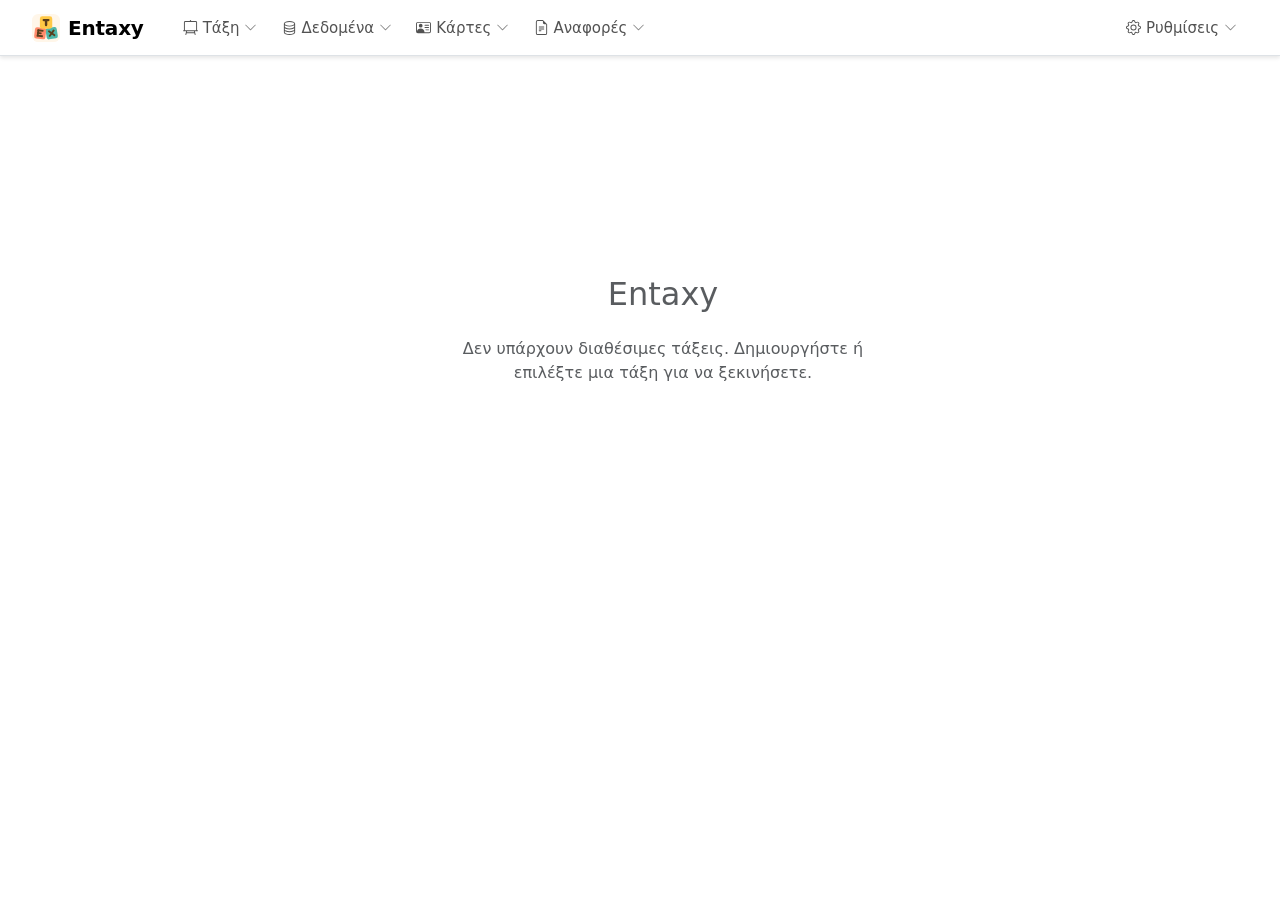
<file: index.html>
<!doctype html>
<html lang="el">
  <head>
    <meta http-equiv="Content-Security-Policy" content="default-src &#39;none&#39;; script-src &#39;self&#39; &#39;unsafe-eval&#39;; style-src &#39;self&#39;; img-src &#39;self&#39; data:; connect-src &#39;none&#39;; manifest-src &#39;self&#39;; worker-src &#39;self&#39;; object-src &#39;none&#39;; base-uri &#39;self&#39;; form-action &#39;none&#39;">

    <meta charset="UTF-8" />
    <link rel="icon" type="image/svg+xml" href="/favicon.svg" />
    <link rel="apple-touch-icon" href="/icons/apple-touch-icon.png" />
    <meta name="theme-color" content="#ffffff" />
    <meta name="viewport" content="width=device-width, initial-scale=1.0" />
    <title>Entaxy</title>
    <script type="module" crossorigin src="/assets/index-cVV48MrT.js"></script>
    <link rel="stylesheet" crossorigin href="/assets/index-0ptpKaJh.css">
  <link rel="manifest" href="/manifest.webmanifest"></head>
  <body>
    <div id="root"></div>
  </body>
</html>
</file>
<file: assets/index-0ptpKaJh.css>
.autocomplete-wrapper{width:100%;position:relative}.autocomplete-suggestions{z-index:1000;background-color:#fff;border:1px solid #ced4da;border-top:none;border-radius:0 0 .375rem .375rem;max-height:200px;margin:0;padding:0;list-style:none;position:absolute;top:100%;left:0;right:0;overflow-y:auto;box-shadow:0 2px 4px #0000001a}.autocomplete-suggestion-item{cursor:pointer;padding:.5rem .75rem;transition:background-color .15s ease-in-out}.autocomplete-suggestion-item:hover,.autocomplete-suggestion-item.active{background-color:#f8f9fa}.autocomplete-suggestion-item.active{background-color:var(--brand-tint);color:var(--brand-ink);font-weight:500}[data-bs-theme=dark] .autocomplete-suggestions{background-color:#212529;border-color:#495057}[data-bs-theme=dark] .autocomplete-suggestion-item:hover{background-color:#343a40}[data-bs-theme=dark] .autocomplete-suggestion-item.active{background-color:var(--brand-tint);color:var(--brand-ink)}:root{--toastify-color-light:#fff;--toastify-color-dark:#121212;--toastify-color-info:#3498db;--toastify-color-success:#07bc0c;--toastify-color-warning:#f1c40f;--toastify-color-error:#e74d3c;--toastify-color-transparent:#ffffffb3;--toastify-icon-color-info:var(--toastify-color-info);--toastify-icon-color-success:var(--toastify-color-success);--toastify-icon-color-warning:var(--toastify-color-warning);--toastify-icon-color-error:var(--toastify-color-error);--toastify-container-width:fit-content;--toastify-toast-width:320px;--toastify-toast-offset:16px;--toastify-toast-top:max(var(--toastify-toast-offset), env(safe-area-inset-top));--toastify-toast-right:max(var(--toastify-toast-offset), env(safe-area-inset-right));--toastify-toast-left:max(var(--toastify-toast-offset), env(safe-area-inset-left));--toastify-toast-bottom:max(var(--toastify-toast-offset), env(safe-area-inset-bottom));--toastify-toast-background:#fff;--toastify-toast-padding:14px;--toastify-toast-min-height:64px;--toastify-toast-max-height:800px;--toastify-toast-bd-radius:6px;--toastify-toast-shadow:0px 4px 12px #0000001a;--toastify-font-family:sans-serif;--toastify-z-index:9999;--toastify-text-color-light:#757575;--toastify-text-color-dark:#fff;--toastify-text-color-info:#fff;--toastify-text-color-success:#fff;--toastify-text-color-warning:#fff;--toastify-text-color-error:#fff;--toastify-spinner-color:#616161;--toastify-spinner-color-empty-area:#e0e0e0;--toastify-color-progress-light:linear-gradient(to right, #4cd964, #5ac8fa, #007aff, #34aadc, #5856d6, #ff2d55);--toastify-color-progress-dark:#bb86fc;--toastify-color-progress-info:var(--toastify-color-info);--toastify-color-progress-success:var(--toastify-color-success);--toastify-color-progress-warning:var(--toastify-color-warning);--toastify-color-progress-error:var(--toastify-color-error);--toastify-color-progress-bgo:.2}.Toastify__toast-container{z-index:var(--toastify-z-index);-webkit-transform:translate3d(0, 0, var(--toastify-z-index));width:var(--toastify-container-width);box-sizing:border-box;color:#fff;flex-direction:column;display:flex;position:fixed}.Toastify__toast-container--top-left{top:var(--toastify-toast-top);left:var(--toastify-toast-left)}.Toastify__toast-container--top-center{top:var(--toastify-toast-top);align-items:center;left:50%;transform:translate(-50%)}.Toastify__toast-container--top-right{top:var(--toastify-toast-top);right:var(--toastify-toast-right);align-items:end}.Toastify__toast-container--bottom-left{bottom:var(--toastify-toast-bottom);left:var(--toastify-toast-left)}.Toastify__toast-container--bottom-center{bottom:var(--toastify-toast-bottom);align-items:center;left:50%;transform:translate(-50%)}.Toastify__toast-container--bottom-right{bottom:var(--toastify-toast-bottom);right:var(--toastify-toast-right);align-items:end}.Toastify__toast{--y:0px;touch-action:none;width:var(--toastify-toast-width);min-height:var(--toastify-toast-min-height);box-sizing:border-box;padding:var(--toastify-toast-padding);border-radius:var(--toastify-toast-bd-radius);box-shadow:var(--toastify-toast-shadow);max-height:var(--toastify-toast-max-height);font-family:var(--toastify-font-family);z-index:0;word-break:break-word;flex:auto;align-items:center;margin-bottom:1rem;display:flex;position:relative}@media only screen and (width<=480px){.Toastify__toast-container{width:100vw;left:env(safe-area-inset-left);margin:0}.Toastify__toast-container--top-left,.Toastify__toast-container--top-center,.Toastify__toast-container--top-right{top:env(safe-area-inset-top);transform:translate(0)}.Toastify__toast-container--bottom-left,.Toastify__toast-container--bottom-center,.Toastify__toast-container--bottom-right{bottom:env(safe-area-inset-bottom);transform:translate(0)}.Toastify__toast-container--rtl{right:env(safe-area-inset-right);left:initial}.Toastify__toast{--toastify-toast-width:100%;border-radius:0;margin-bottom:0}}.Toastify__toast-container[data-stacked=true]{width:var(--toastify-toast-width)}@media only screen and (width<=480px){.Toastify__toast-container[data-stacked=true]{width:100vw}}.Toastify__toast--stacked{width:100%;transform:translate3d(0, var(--y), 0) scale(var(--s));transition:transform .3s;position:absolute}.Toastify__toast--stacked[data-collapsed] .Toastify__toast-body,.Toastify__toast--stacked[data-collapsed] .Toastify__close-button{transition:opacity .1s}.Toastify__toast--stacked[data-collapsed=false]{overflow:visible}.Toastify__toast--stacked[data-collapsed=true]:not(:last-child)>*{opacity:0}.Toastify__toast--stacked:after{content:"";height:calc(var(--g) * 1px);position:absolute;bottom:100%;left:0;right:0}.Toastify__toast--stacked[data-pos=top]{top:0}.Toastify__toast--stacked[data-pos=bot]{bottom:0}.Toastify__toast--stacked[data-pos=bot].Toastify__toast--stacked:before{transform-origin:top}.Toastify__toast--stacked[data-pos=top].Toastify__toast--stacked:before{transform-origin:bottom}.Toastify__toast--stacked:before{content:"";z-index:-1;height:100%;position:absolute;bottom:0;left:0;right:0;transform:scaleY(3)}.Toastify__toast--rtl{direction:rtl}.Toastify__toast--close-on-click{cursor:pointer}.Toastify__toast-icon{flex-shrink:0;width:22px;margin-inline-end:10px;display:flex}.Toastify--animate{animation-duration:.5s;animation-fill-mode:both}.Toastify--animate-icon{animation-duration:.3s;animation-fill-mode:both}.Toastify__toast-theme--dark{background:var(--toastify-color-dark);color:var(--toastify-text-color-dark)}.Toastify__toast-theme--light,.Toastify__toast-theme--colored.Toastify__toast--default{background:var(--toastify-color-light);color:var(--toastify-text-color-light)}.Toastify__toast-theme--colored.Toastify__toast--info{color:var(--toastify-text-color-info);background:var(--toastify-color-info)}.Toastify__toast-theme--colored.Toastify__toast--success{color:var(--toastify-text-color-success);background:var(--toastify-color-success)}.Toastify__toast-theme--colored.Toastify__toast--warning{color:var(--toastify-text-color-warning);background:var(--toastify-color-warning)}.Toastify__toast-theme--colored.Toastify__toast--error{color:var(--toastify-text-color-error);background:var(--toastify-color-error)}.Toastify__progress-bar-theme--light{background:var(--toastify-color-progress-light)}.Toastify__progress-bar-theme--dark{background:var(--toastify-color-progress-dark)}.Toastify__progress-bar--info{background:var(--toastify-color-progress-info)}.Toastify__progress-bar--success{background:var(--toastify-color-progress-success)}.Toastify__progress-bar--warning{background:var(--toastify-color-progress-warning)}.Toastify__progress-bar--error{background:var(--toastify-color-progress-error)}.Toastify__progress-bar-theme--colored.Toastify__progress-bar--info,.Toastify__progress-bar-theme--colored.Toastify__progress-bar--success,.Toastify__progress-bar-theme--colored.Toastify__progress-bar--warning,.Toastify__progress-bar-theme--colored.Toastify__progress-bar--error{background:var(--toastify-color-transparent)}.Toastify__close-button{color:#fff;cursor:pointer;opacity:.7;z-index:1;background:0 0;border:none;outline:none;padding:0;transition:all .3s;position:absolute;top:6px;right:6px}.Toastify__toast--rtl .Toastify__close-button{left:6px;right:unset}.Toastify__close-button--light{color:#000;opacity:.3}.Toastify__close-button>svg{fill:currentColor;width:14px;height:16px}.Toastify__close-button:hover,.Toastify__close-button:focus{opacity:1}@keyframes Toastify__trackProgress{0%{transform:scaleX(1)}to{transform:scaleX(0)}}.Toastify__progress-bar{z-index:1;opacity:.7;transform-origin:0;width:100%;height:100%;position:absolute;bottom:0;left:0}.Toastify__progress-bar--animated{animation:linear forwards Toastify__trackProgress}.Toastify__progress-bar--controlled{transition:transform .2s}.Toastify__progress-bar--rtl{right:0;left:initial;transform-origin:100%;border-bottom-left-radius:initial}.Toastify__progress-bar--wrp{border-bottom-left-radius:var(--toastify-toast-bd-radius);border-bottom-right-radius:var(--toastify-toast-bd-radius);width:100%;height:5px;position:absolute;bottom:0;left:0;overflow:hidden}.Toastify__progress-bar--wrp[data-hidden=true]{opacity:0}.Toastify__progress-bar--bg{opacity:var(--toastify-color-progress-bgo);width:100%;height:100%}.Toastify__spinner{box-sizing:border-box;border:2px solid;border-color:var(--toastify-spinner-color-empty-area);border-right-color:var(--toastify-spinner-color);border-radius:100%;width:20px;height:20px;animation:.65s linear infinite Toastify__spin}@keyframes Toastify__bounceInRight{0%,60%,75%,90%,to{animation-timing-function:cubic-bezier(.215,.61,.355,1)}0%{opacity:0;transform:translate(3000px)}60%{opacity:1;transform:translate(-25px)}75%{transform:translate(10px)}90%{transform:translate(-5px)}to{transform:none}}@keyframes Toastify__bounceOutRight{20%{opacity:1;transform:translate3d(-20px, var(--y), 0)}to{opacity:0;transform:translate3d(2000px, var(--y), 0)}}@keyframes Toastify__bounceInLeft{0%,60%,75%,90%,to{animation-timing-function:cubic-bezier(.215,.61,.355,1)}0%{opacity:0;transform:translate(-3000px)}60%{opacity:1;transform:translate(25px)}75%{transform:translate(-10px)}90%{transform:translate(5px)}to{transform:none}}@keyframes Toastify__bounceOutLeft{20%{opacity:1;transform:translate3d(20px, var(--y), 0)}to{opacity:0;transform:translate3d(-2000px, var(--y), 0)}}@keyframes Toastify__bounceInUp{0%,60%,75%,90%,to{animation-timing-function:cubic-bezier(.215,.61,.355,1)}0%{opacity:0;transform:translateY(3000px)}60%{opacity:1;transform:translateY(-20px)}75%{transform:translateY(10px)}90%{transform:translateY(-5px)}to{transform:translate(0,0)}}@keyframes Toastify__bounceOutUp{20%{transform:translate3d(0, calc(var(--y) - 10px), 0)}40%,45%{opacity:1;transform:translate3d(0, calc(var(--y) + 20px), 0)}to{opacity:0;transform:translateY(-2000px)}}@keyframes Toastify__bounceInDown{0%,60%,75%,90%,to{animation-timing-function:cubic-bezier(.215,.61,.355,1)}0%{opacity:0;transform:translateY(-3000px)}60%{opacity:1;transform:translateY(25px)}75%{transform:translateY(-10px)}90%{transform:translateY(5px)}to{transform:none}}@keyframes Toastify__bounceOutDown{20%{transform:translate3d(0, calc(var(--y) - 10px), 0)}40%,45%{opacity:1;transform:translate3d(0, calc(var(--y) + 20px), 0)}to{opacity:0;transform:translateY(2000px)}}.Toastify__bounce-enter--top-left,.Toastify__bounce-enter--bottom-left{animation-name:Toastify__bounceInLeft}.Toastify__bounce-enter--top-right,.Toastify__bounce-enter--bottom-right{animation-name:Toastify__bounceInRight}.Toastify__bounce-enter--top-center{animation-name:Toastify__bounceInDown}.Toastify__bounce-enter--bottom-center{animation-name:Toastify__bounceInUp}.Toastify__bounce-exit--top-left,.Toastify__bounce-exit--bottom-left{animation-name:Toastify__bounceOutLeft}.Toastify__bounce-exit--top-right,.Toastify__bounce-exit--bottom-right{animation-name:Toastify__bounceOutRight}.Toastify__bounce-exit--top-center{animation-name:Toastify__bounceOutUp}.Toastify__bounce-exit--bottom-center{animation-name:Toastify__bounceOutDown}@keyframes Toastify__zoomIn{0%{opacity:0;transform:scale3d(.3,.3,.3)}50%{opacity:1}}@keyframes Toastify__zoomOut{0%{opacity:1}50%{opacity:0;transform:translate3d(0, var(--y), 0) scale3d(.3, .3, .3)}to{opacity:0}}.Toastify__zoom-enter{animation-name:Toastify__zoomIn}.Toastify__zoom-exit{animation-name:Toastify__zoomOut}@keyframes Toastify__flipIn{0%{opacity:0;animation-timing-function:ease-in;transform:perspective(400px)rotateX(90deg)}40%{animation-timing-function:ease-in;transform:perspective(400px)rotateX(-20deg)}60%{opacity:1;transform:perspective(400px)rotateX(10deg)}80%{transform:perspective(400px)rotateX(-5deg)}to{transform:perspective(400px)}}@keyframes Toastify__flipOut{0%{transform:translate3d(0, var(--y), 0) perspective(400px)}30%{transform:translate3d(0, var(--y), 0) perspective(400px) rotate3d(1, 0, 0, -20deg);opacity:1}to{transform:translate3d(0, var(--y), 0) perspective(400px) rotate3d(1, 0, 0, 90deg);opacity:0}}.Toastify__flip-enter{animation-name:Toastify__flipIn}.Toastify__flip-exit{animation-name:Toastify__flipOut}@keyframes Toastify__slideInRight{0%{visibility:visible;transform:translate(110%)}to{transform:translate3d(0, var(--y), 0)}}@keyframes Toastify__slideInLeft{0%{visibility:visible;transform:translate(-110%)}to{transform:translate3d(0, var(--y), 0)}}@keyframes Toastify__slideInUp{0%{visibility:visible;transform:translateY(110%)}to{transform:translate3d(0, var(--y), 0)}}@keyframes Toastify__slideInDown{0%{visibility:visible;transform:translateY(-110%)}to{transform:translate3d(0, var(--y), 0)}}@keyframes Toastify__slideOutRight{0%{transform:translate3d(0, var(--y), 0)}to{visibility:hidden;transform:translate3d(110%, var(--y), 0)}}@keyframes Toastify__slideOutLeft{0%{transform:translate3d(0, var(--y), 0)}to{visibility:hidden;transform:translate3d(-110%, var(--y), 0)}}@keyframes Toastify__slideOutDown{0%{transform:translate3d(0, var(--y), 0)}to{visibility:hidden;transform:translateY(500px)}}@keyframes Toastify__slideOutUp{0%{transform:translate3d(0, var(--y), 0)}to{visibility:hidden;transform:translateY(-500px)}}.Toastify__slide-enter--top-left,.Toastify__slide-enter--bottom-left{animation-name:Toastify__slideInLeft}.Toastify__slide-enter--top-right,.Toastify__slide-enter--bottom-right{animation-name:Toastify__slideInRight}.Toastify__slide-enter--top-center{animation-name:Toastify__slideInDown}.Toastify__slide-enter--bottom-center{animation-name:Toastify__slideInUp}.Toastify__slide-exit--top-left,.Toastify__slide-exit--bottom-left{animation-name:Toastify__slideOutLeft;animation-duration:.3s;animation-timing-function:ease-in}.Toastify__slide-exit--top-right,.Toastify__slide-exit--bottom-right{animation-name:Toastify__slideOutRight;animation-duration:.3s;animation-timing-function:ease-in}.Toastify__slide-exit--top-center{animation-name:Toastify__slideOutUp;animation-duration:.3s;animation-timing-function:ease-in}.Toastify__slide-exit--bottom-center{animation-name:Toastify__slideOutDown;animation-duration:.3s;animation-timing-function:ease-in}@keyframes Toastify__spin{0%{transform:rotate(0)}to{transform:rotate(360deg)}}.content-container{padding-top:var(--topbar-height);height:calc(100vh - var(--topbar-height))}:root{--topbar-height:56px;--topbar-item-radius:.5rem;--topbar-icon-size:2.125rem;--sidebar-width:300px;--layout-max-width:1440px;--topbar-surface:#ffffffd1;--topbar-hover:#0000000d;--topbar-muted:#000000ad}:root[data-bs-theme=dark]{--topbar-surface:#181c21d1;--topbar-hover:#ffffff14;--topbar-muted:#ffffffb8}.navbar{height:var(--topbar-height);background-color:var(--topbar-surface);-webkit-backdrop-filter:saturate(180%)blur(12px);border-bottom:1px solid var(--bs-border-color);align-items:center;margin:0;padding:0}@supports not ((-webkit-backdrop-filter:blur(1px)) or (backdrop-filter:blur(1px))){.navbar{background-color:var(--bs-body-bg)}}.navbar .container-fluid{align-items:center;gap:.75rem;height:100%;margin:0;padding:0 .75rem}.topbar-brand{height:var(--topbar-height);letter-spacing:-.01em;align-items:center;gap:.5rem;margin:0;padding:0;font-size:1.05rem;font-weight:600;line-height:1;display:flex}.topbar-brand img{width:auto;height:28px}.topbar-nav{align-items:center;gap:.125rem;display:flex}.topbar-nav-item{border-radius:var(--topbar-item-radius);color:var(--topbar-muted);white-space:nowrap;background-color:#0000;border:0;align-items:center;gap:.3rem;padding:.4rem .7rem;font-size:.9375rem;font-weight:500;line-height:1.2;transition:background-color .15s,color .15s;display:inline-flex}.topbar-nav-item:hover{background-color:var(--topbar-hover);color:var(--bs-body-color)}.topbar-nav-item:focus-visible{outline:2px solid var(--brand-ink);outline-offset:2px}.topbar-nav-item.show{background-color:var(--brand-tint);color:var(--brand-ink)}.topbar-nav-chevron{opacity:.7;transition:transform .15s}.topbar-nav-item.show .topbar-nav-chevron{transform:rotate(180deg)}.no-caret:after{display:none!important}.topbar-icon-button{width:var(--topbar-icon-size);height:var(--topbar-icon-size);border-radius:var(--topbar-item-radius);color:var(--topbar-muted);background-color:#0000;border:0;justify-content:center;align-items:center;padding:0;line-height:1;transition:background-color .15s,color .15s;display:inline-flex}.topbar-icon-button:hover{background-color:var(--topbar-hover);color:var(--bs-body-color)}.topbar-icon-button:focus-visible{outline:2px solid var(--brand-ink);outline-offset:2px;box-shadow:none}.topbar-icon-button svg{width:1.05rem;height:1.05rem;display:block}.topbar-icon-button-text{letter-spacing:.03em;font-size:.75rem;font-weight:600}.topbar-dropdown-menu{border:1px solid var(--bs-border-color);background-color:var(--bs-body-bg);z-index:1060;box-sizing:border-box;border-radius:.75rem;margin-top:.4rem;padding:.3rem;animation:.12s ease-out topbar-menu-in;box-shadow:0 1px 2px #0000000f,0 12px 28px #0000001f}@keyframes topbar-menu-in{0%{opacity:0;transform:translateY(-4px)}}@media (prefers-reduced-motion:reduce){.topbar-dropdown-menu{animation:none}.topbar-nav-item,.topbar-nav-chevron,.topbar-icon-button{transition:none}}.topbar-dropdown-menu.wide{min-width:320px;max-width:min(100vw - 2rem,420px)}.topbar-dropdown-menu.medium{min-width:260px;max-width:min(100vw - 2rem,360px)}.topbar-dropdown-menu.narrow{min-width:240px;max-width:min(100vw - 2rem,320px)}.topbar-dropdown-menu .dropdown-item{border-radius:.5rem;align-items:center;padding:.5rem .625rem;font-size:.9375rem;display:flex}.topbar-dropdown-menu .dropdown-item svg{vertical-align:middle;color:var(--brand-ink);flex-shrink:0}.topbar-dropdown-menu .dropdown-item:hover,.topbar-dropdown-menu .dropdown-item:focus{background-color:var(--topbar-hover);color:var(--bs-body-color)}.topbar-dropdown-menu .dropdown-item:disabled svg,.topbar-dropdown-menu .dropdown-item.disabled svg{color:inherit}.topbar-dropdown-menu .dropdown-divider{margin:.3rem .25rem}.topbar-dropdown-field{padding:.25rem .25rem .4rem}.topbar-settings-label{letter-spacing:.04em;text-transform:uppercase;color:var(--bs-secondary-color);margin-bottom:.3rem;font-size:.75rem;font-weight:600}.topbar-actions{align-items:center;gap:.125rem;display:flex}@media (width<=991.98px){:root{--topbar-height:48px}.topbar-nav,.topbar-actions{flex-direction:column;align-items:stretch;gap:.125rem;width:100%;padding:.25rem 0}.topbar-nav-item{justify-content:flex-start;width:100%;padding:.6rem .75rem}.topbar-nav-item .topbar-nav-chevron{margin-left:auto}.navbar-collapse{top:var(--topbar-height);background-color:var(--bs-body-bg);border-bottom:1px solid var(--bs-border-color);z-index:1060;width:100%;margin-top:0;padding:.5rem;position:absolute;left:0;right:0;box-shadow:0 12px 28px #0000001f}.navbar-collapse .dropdown-menu{float:none;width:auto;min-width:0;max-width:none;box-shadow:none;background-color:#0000;border:none;margin:0 0 0 .75rem;padding:0;animation:none;position:static!important;transform:none!important}.topbar-actions{border-top:1px solid var(--bs-border-color);flex-direction:row;justify-content:flex-start;margin-top:.25rem;padding:.25rem .25rem 0}}.left-panel-col{height:calc(100vh - var(--topbar-height));min-height:calc(100vh - var(--topbar-height));flex-direction:column;display:flex;position:relative;overflow:hidden}.left-panel{background-color:var(--bs-body-bg);flex-direction:column;height:100%;min-height:0;display:flex;position:relative}.left-panel-content{flex-direction:column;flex:auto;height:100%;min-height:0;display:flex}.left-panel-content>:not(.kids-list){flex:none}.left-panel .class-info{border-bottom:1px solid #0000000f;border-radius:.375rem;margin-bottom:.35rem;padding-top:.25rem;padding-bottom:.25rem;padding-right:.5rem;background-color:#0000!important;padding-left:0!important}.left-panel .class-info .text-primary{font-weight:600}:root[data-bs-theme=dark] .left-panel .class-info{border-bottom-color:#ffffff0f}.kids-search-wrapper{position:relative}.kids-search-input.has-clear{padding-right:2.5rem}.kids-search-clear{width:2rem;color:var(--bs-secondary-color,#6c757d);justify-content:center;align-items:center;padding:0;line-height:1;display:flex;position:absolute;top:0;bottom:0;right:.5rem}.kids-search-clear:hover,.kids-search-clear:focus{color:var(--bs-body-color)}.kids-filter-banner{background-color:var(--brand-tint-strong);border-left:3px solid var(--bs-primary);padding-top:.125rem;padding-bottom:.125rem}.stat-filter{color:inherit;text-align:start;font:inherit;cursor:pointer;background-color:#0000;border:0;transition:box-shadow .15s,filter .15s}.stat-filter:hover:not(:disabled),.stat-filter:focus-visible{box-shadow:inset 0 0 0 1px var(--bs-primary);outline:none}.stat-filter.is-active{box-shadow:inset 0 0 0 2px var(--bs-primary);font-weight:600}.stat-filter:disabled{cursor:default;opacity:.55}.kids-list{-webkit-overflow-scrolling:touch;flex:auto;min-height:0;padding-right:6px;overflow-y:auto}.left-panel .kid-list-item{background-color:#0000;transition:background-color .2s}.left-panel .kid-list-item:hover{background-color:var(--brand-tint)}.card-actions{align-items:center;gap:.125rem;display:flex}.card-actions .card-actions-divider{background-color:var(--bs-border-color,#0000001f);align-self:stretch;width:1px;margin:.3rem .4rem}.icon-action{width:34px;height:34px;color:var(--brand-ink);cursor:pointer;background-color:#0000;border:0;border-radius:8px;justify-content:center;align-items:center;padding:0;line-height:1;transition:background-color .15s,color .15s,transform .1s;display:inline-flex}.icon-action:hover:not(:disabled){background-color:var(--brand-tint)}.icon-action:active:not(:disabled){background-color:var(--brand-tint-strong);transform:scale(.94)}.icon-action:focus-visible{outline:2px solid var(--brand-ink);outline-offset:2px;background-color:var(--brand-tint)}.icon-action:disabled{color:var(--bs-secondary-color,#6c757d);opacity:.4;cursor:not-allowed}.icon-action--sm{border-radius:6px;width:26px;height:26px}.icon-action--accent{background-color:var(--brand-fill);color:#fff}.icon-action--accent:hover:not(:disabled),.icon-action--accent:focus-visible,.icon-action--accent:active:not(:disabled){background-color:var(--brand-hover);color:#fff}.icon-action--accent:disabled{background-color:var(--bs-secondary-bg,#e9ecef);color:var(--bs-secondary-color,#6c757d)}.icon-action--destructive{color:var(--brand-ink)}.icon-action--destructive:hover:not(:disabled),.icon-action--destructive:focus-visible{background-color:rgba(var(--bs-danger-rgb), .1);color:var(--bs-danger)}.icon-action--destructive:active:not(:disabled){background-color:rgba(var(--bs-danger-rgb), .18);color:var(--bs-danger)}.icon-action--destructive:focus-visible{outline-color:var(--bs-danger)}.icon-action-group{border:1px solid var(--bs-border-color,#0000001f);border-radius:8px;align-items:center;display:inline-flex}.icon-action-group .icon-action{border-radius:0;width:32px;height:30px}.icon-action-group .icon-action:first-child{border-top-left-radius:7px;border-bottom-left-radius:7px}.icon-action-group .icon-action:last-child{border-top-right-radius:7px;border-bottom-right-radius:7px}.icon-action-group .icon-action+.icon-action{border-left:1px solid var(--bs-border-color,#0000001f)}.icon-action-group .icon-action:active:not(:disabled){transform:none}@media (prefers-reduced-motion:reduce){.icon-action{transition:none}.icon-action:active:not(:disabled){transform:none}}@media (width<=767.98px){.content-container{padding-left:0!important;padding-right:0!important}.content-container>.row{margin-left:0;margin-right:0}.main-content-col{padding-left:0;padding-right:0}}@media (width<=1199.98px){.left-panel-col{top:var(--topbar-height);width:85%;max-width:320px;height:calc(100vh - var(--topbar-height));z-index:1050;background-color:var(--bs-body-bg);box-shadow:none;padding-left:0;padding-right:0;transition:transform .3s ease-in-out;position:fixed;bottom:0;left:0;transform:translate(-100%)}.left-panel-col.mobile-open{transform:translate(0);box-shadow:2px 0 8px #00000026}}.sidebar-backdrop{top:var(--topbar-height);width:100vw;height:calc(100vh - var(--topbar-height));z-index:1049;opacity:0;pointer-events:none;background-color:#00000080;transition:opacity .3s ease-in-out;position:fixed;left:0}.sidebar-backdrop.show{opacity:1;pointer-events:auto}@media (width>=1200px){.left-panel-col{width:var(--sidebar-width);max-width:none;box-shadow:none;position:relative;transform:none}.main-content-col{min-width:0}.content-container,.navbar .container-fluid{max-width:var(--layout-max-width);margin-left:auto;margin-right:auto;padding-left:2rem;padding-right:2rem}.sidebar-backdrop{display:none}}:root[data-bs-theme=dark] .sidebar-backdrop{background-color:#000000b3}:root[data-bs-theme=dark] .left-panel-col.mobile-open{box-shadow:2px 0 8px #ffffff1a}.guardian-grid{grid-template-columns:repeat(auto-fill,minmax(min(100%,340px),1fr));gap:1rem;display:grid}:root,[data-bs-theme=light]{--bs-blue:#0d6efd;--bs-indigo:#6610f2;--bs-purple:#6f42c1;--bs-pink:#d63384;--bs-red:#dc3545;--bs-orange:#fd7e14;--bs-yellow:#ffc107;--bs-green:#198754;--bs-teal:#20c997;--bs-cyan:#0dcaf0;--bs-black:#000;--bs-white:#fff;--bs-gray:#6c757d;--bs-gray-dark:#343a40;--bs-gray-100:#f8f9fa;--bs-gray-200:#e9ecef;--bs-gray-300:#dee2e6;--bs-gray-400:#ced4da;--bs-gray-500:#adb5bd;--bs-gray-600:#6c757d;--bs-gray-700:#495057;--bs-gray-800:#343a40;--bs-gray-900:#212529;--bs-primary:#0d6efd;--bs-secondary:#6c757d;--bs-success:#198754;--bs-info:#0dcaf0;--bs-warning:#ffc107;--bs-danger:#dc3545;--bs-light:#f8f9fa;--bs-dark:#212529;--bs-primary-rgb:13,110,253;--bs-secondary-rgb:108,117,125;--bs-success-rgb:25,135,84;--bs-info-rgb:13,202,240;--bs-warning-rgb:255,193,7;--bs-danger-rgb:220,53,69;--bs-light-rgb:248,249,250;--bs-dark-rgb:33,37,41;--bs-primary-text-emphasis:#052c65;--bs-secondary-text-emphasis:#2b2f32;--bs-success-text-emphasis:#0a3622;--bs-info-text-emphasis:#055160;--bs-warning-text-emphasis:#664d03;--bs-danger-text-emphasis:#58151c;--bs-light-text-emphasis:#495057;--bs-dark-text-emphasis:#495057;--bs-primary-bg-subtle:#cfe2ff;--bs-secondary-bg-subtle:#e2e3e5;--bs-success-bg-subtle:#d1e7dd;--bs-info-bg-subtle:#cff4fc;--bs-warning-bg-subtle:#fff3cd;--bs-danger-bg-subtle:#f8d7da;--bs-light-bg-subtle:#fcfcfd;--bs-dark-bg-subtle:#ced4da;--bs-primary-border-subtle:#9ec5fe;--bs-secondary-border-subtle:#c4c8cb;--bs-success-border-subtle:#a3cfbb;--bs-info-border-subtle:#9eeaf9;--bs-warning-border-subtle:#ffe69c;--bs-danger-border-subtle:#f1aeb5;--bs-light-border-subtle:#e9ecef;--bs-dark-border-subtle:#adb5bd;--bs-white-rgb:255,255,255;--bs-black-rgb:0,0,0;--bs-font-sans-serif:system-ui,-apple-system,"Segoe UI",Roboto,"Helvetica Neue","Noto Sans","Liberation Sans",Arial,sans-serif,"Apple Color Emoji","Segoe UI Emoji","Segoe UI Symbol","Noto Color Emoji";--bs-font-monospace:SFMono-Regular,Menlo,Monaco,Consolas,"Liberation Mono","Courier New",monospace;--bs-gradient:linear-gradient(180deg, #ffffff26, #fff0);--bs-body-font-family:var(--bs-font-sans-serif);--bs-body-font-size:1rem;--bs-body-font-weight:400;--bs-body-line-height:1.5;--bs-body-color:#212529;--bs-body-color-rgb:33,37,41;--bs-body-bg:#fff;--bs-body-bg-rgb:255,255,255;--bs-emphasis-color:#000;--bs-emphasis-color-rgb:0,0,0;--bs-secondary-color:#212529bf;--bs-secondary-color-rgb:33,37,41;--bs-secondary-bg:#e9ecef;--bs-secondary-bg-rgb:233,236,239;--bs-tertiary-color:#21252980;--bs-tertiary-color-rgb:33,37,41;--bs-tertiary-bg:#f8f9fa;--bs-tertiary-bg-rgb:248,249,250;--bs-heading-color:inherit;--bs-link-color:#0d6efd;--bs-link-color-rgb:13,110,253;--bs-link-decoration:underline;--bs-link-hover-color:#0a58ca;--bs-link-hover-color-rgb:10,88,202;--bs-code-color:#d63384;--bs-highlight-color:#212529;--bs-highlight-bg:#fff3cd;--bs-border-width:1px;--bs-border-style:solid;--bs-border-color:#dee2e6;--bs-border-color-translucent:#0000002d;--bs-border-radius:.375rem;--bs-border-radius-sm:.25rem;--bs-border-radius-lg:.5rem;--bs-border-radius-xl:1rem;--bs-border-radius-xxl:2rem;--bs-border-radius-2xl:var(--bs-border-radius-xxl);--bs-border-radius-pill:50rem;--bs-box-shadow:0 .5rem 1rem #00000026;--bs-box-shadow-sm:0 .125rem .25rem #00000013;--bs-box-shadow-lg:0 1rem 3rem #0000002d;--bs-box-shadow-inset:inset 0 1px 2px #00000013;--bs-focus-ring-width:.25rem;--bs-focus-ring-opacity:.25;--bs-focus-ring-color:#0d6efd40;--bs-form-valid-color:#198754;--bs-form-valid-border-color:#198754;--bs-form-invalid-color:#dc3545;--bs-form-invalid-border-color:#dc3545}[data-bs-theme=dark]{--lightningcss-light: ;--lightningcss-dark:initial;color-scheme:dark;--bs-body-color:#dee2e6;--bs-body-color-rgb:222,226,230;--bs-body-bg:#212529;--bs-body-bg-rgb:33,37,41;--bs-emphasis-color:#fff;--bs-emphasis-color-rgb:255,255,255;--bs-secondary-color:#dee2e6bf;--bs-secondary-color-rgb:222,226,230;--bs-secondary-bg:#343a40;--bs-secondary-bg-rgb:52,58,64;--bs-tertiary-color:#dee2e680;--bs-tertiary-color-rgb:222,226,230;--bs-tertiary-bg:#2b3035;--bs-tertiary-bg-rgb:43,48,53;--bs-primary-text-emphasis:#6ea8fe;--bs-secondary-text-emphasis:#a7acb1;--bs-success-text-emphasis:#75b798;--bs-info-text-emphasis:#6edff6;--bs-warning-text-emphasis:#ffda6a;--bs-danger-text-emphasis:#ea868f;--bs-light-text-emphasis:#f8f9fa;--bs-dark-text-emphasis:#dee2e6;--bs-primary-bg-subtle:#031633;--bs-secondary-bg-subtle:#161719;--bs-success-bg-subtle:#051b11;--bs-info-bg-subtle:#032830;--bs-warning-bg-subtle:#332701;--bs-danger-bg-subtle:#2c0b0e;--bs-light-bg-subtle:#343a40;--bs-dark-bg-subtle:#1a1d20;--bs-primary-border-subtle:#084298;--bs-secondary-border-subtle:#41464b;--bs-success-border-subtle:#0f5132;--bs-info-border-subtle:#087990;--bs-warning-border-subtle:#997404;--bs-danger-border-subtle:#842029;--bs-light-border-subtle:#495057;--bs-dark-border-subtle:#343a40;--bs-heading-color:inherit;--bs-link-color:#6ea8fe;--bs-link-hover-color:#8bb9fe;--bs-link-color-rgb:110,168,254;--bs-link-hover-color-rgb:139,185,254;--bs-code-color:#e685b5;--bs-highlight-color:#dee2e6;--bs-highlight-bg:#664d03;--bs-border-color:#495057;--bs-border-color-translucent:#ffffff26;--bs-form-valid-color:#75b798;--bs-form-valid-border-color:#75b798;--bs-form-invalid-color:#ea868f;--bs-form-invalid-border-color:#ea868f}*,:after,:before{box-sizing:border-box}@media (prefers-reduced-motion:no-preference){:root{scroll-behavior:smooth}}body{font-family:var(--bs-body-font-family);font-size:var(--bs-body-font-size);font-weight:var(--bs-body-font-weight);line-height:var(--bs-body-line-height);color:var(--bs-body-color);text-align:var(--bs-body-text-align);background-color:var(--bs-body-bg);-webkit-text-size-adjust:100%;-webkit-tap-highlight-color:transparent;margin:0}hr{color:inherit;border:0;border-top:var(--bs-border-width) solid;opacity:.25;margin:1rem 0}.h1,.h2,.h3,.h4,.h5,.h6,h1,h2,h3,h4,h5,h6{color:var(--bs-heading-color);margin-top:0;margin-bottom:.5rem;font-weight:500;line-height:1.2}.h1,h1{font-size:calc(1.375rem + 1.5vw)}@media (width>=1200px){.h1,h1{font-size:2.5rem}}.h2,h2{font-size:calc(1.325rem + .9vw)}@media (width>=1200px){.h2,h2{font-size:2rem}}.h3,h3{font-size:calc(1.3rem + .6vw)}@media (width>=1200px){.h3,h3{font-size:1.75rem}}.h4,h4{font-size:calc(1.275rem + .3vw)}@media (width>=1200px){.h4,h4{font-size:1.5rem}}.h5,h5{font-size:1.25rem}.h6,h6{font-size:1rem}p{margin-top:0;margin-bottom:1rem}abbr[title]{cursor:help;-webkit-text-decoration-skip-ink:none;text-decoration-skip-ink:none;-webkit-text-decoration:underline dotted;text-decoration:underline dotted}address{font-style:normal;line-height:inherit;margin-bottom:1rem}ol,ul{padding-left:2rem}dl,ol,ul{margin-top:0;margin-bottom:1rem}ol ol,ol ul,ul ol,ul ul{margin-bottom:0}dt{font-weight:700}dd{margin-bottom:.5rem;margin-left:0}blockquote{margin:0 0 1rem}b,strong{font-weight:bolder}.small,small{font-size:.875em}.mark,mark{color:var(--bs-highlight-color);background-color:var(--bs-highlight-bg);padding:.1875em}sub,sup{vertical-align:baseline;font-size:.75em;line-height:0;position:relative}sub{bottom:-.25em}sup{top:-.5em}a{color:rgba(var(--bs-link-color-rgb),var(--bs-link-opacity,1));text-decoration:underline}a:hover{--bs-link-color-rgb:var(--bs-link-hover-color-rgb)}a:not([href]):not([class]),a:not([href]):not([class]):hover{color:inherit;text-decoration:none}code,kbd,pre,samp{font-family:var(--bs-font-monospace);font-size:1em}pre{margin-top:0;margin-bottom:1rem;font-size:.875em;display:block;overflow:auto}pre code{font-size:inherit;color:inherit;word-break:normal}code{color:var(--bs-code-color);word-wrap:break-word;font-size:.875em}a>code{color:inherit}kbd{color:var(--bs-body-bg);background-color:var(--bs-body-color);border-radius:.25rem;padding:.1875rem .375rem;font-size:.875em}kbd kbd{padding:0;font-size:1em}figure{margin:0 0 1rem}img,svg{vertical-align:middle}table{caption-side:bottom;border-collapse:collapse}caption{color:var(--bs-secondary-color);text-align:left;padding-top:.5rem;padding-bottom:.5rem}th{text-align:inherit;text-align:-webkit-match-parent}tbody,td,tfoot,th,thead,tr{border-color:inherit;border-style:solid;border-width:0}label{display:inline-block}button{border-radius:0}button:focus:not(:focus-visible){outline:0}button,input,optgroup,select,textarea{font-family:inherit;font-size:inherit;line-height:inherit;margin:0}button,select{text-transform:none}[role=button]{cursor:pointer}select{word-wrap:normal}select:disabled{opacity:1}[list]:not([type=date]):not([type=datetime-local]):not([type=month]):not([type=week]):not([type=time])::-webkit-calendar-picker-indicator{display:none!important}[type=button],[type=reset],[type=submit],button{-webkit-appearance:button}[type=button]:not(:disabled),[type=reset]:not(:disabled),[type=submit]:not(:disabled),button:not(:disabled){cursor:pointer}::-moz-focus-inner{border-style:none;padding:0}textarea{resize:vertical}fieldset{border:0;min-width:0;margin:0;padding:0}legend{float:left;width:100%;line-height:inherit;margin-bottom:.5rem;padding:0;font-size:calc(1.275rem + .3vw)}@media (width>=1200px){legend{font-size:1.5rem}}legend+*{clear:left}::-webkit-datetime-edit-day-field{padding:0}::-webkit-datetime-edit-fields-wrapper{padding:0}::-webkit-datetime-edit-hour-field{padding:0}::-webkit-datetime-edit-minute{padding:0}::-webkit-datetime-edit-month-field{padding:0}::-webkit-datetime-edit-text{padding:0}::-webkit-datetime-edit-year-field{padding:0}::-webkit-inner-spin-button{height:auto}[type=search]{-webkit-appearance:textfield;outline-offset:-2px}[type=search]::-webkit-search-cancel-button{cursor:pointer;filter:grayscale()}::-webkit-search-decoration{-webkit-appearance:none}::-webkit-color-swatch-wrapper{padding:0}::file-selector-button{font:inherit;-webkit-appearance:button}output{display:inline-block}iframe{border:0}summary{cursor:pointer;display:list-item}progress{vertical-align:baseline}[hidden]{display:none!important}.lead{font-size:1.25rem;font-weight:300}.display-1{font-size:calc(1.625rem + 4.5vw);font-weight:300;line-height:1.2}@media (width>=1200px){.display-1{font-size:5rem}}.display-2{font-size:calc(1.575rem + 3.9vw);font-weight:300;line-height:1.2}@media (width>=1200px){.display-2{font-size:4.5rem}}.display-3{font-size:calc(1.525rem + 3.3vw);font-weight:300;line-height:1.2}@media (width>=1200px){.display-3{font-size:4rem}}.display-4{font-size:calc(1.475rem + 2.7vw);font-weight:300;line-height:1.2}@media (width>=1200px){.display-4{font-size:3.5rem}}.display-5{font-size:calc(1.425rem + 2.1vw);font-weight:300;line-height:1.2}@media (width>=1200px){.display-5{font-size:3rem}}.display-6{font-size:calc(1.375rem + 1.5vw);font-weight:300;line-height:1.2}@media (width>=1200px){.display-6{font-size:2.5rem}}.list-unstyled,.list-inline{padding-left:0;list-style:none}.list-inline-item{display:inline-block}.list-inline-item:not(:last-child){margin-right:.5rem}.initialism{text-transform:uppercase;font-size:.875em}.blockquote{margin-bottom:1rem;font-size:1.25rem}.blockquote>:last-child{margin-bottom:0}.blockquote-footer{color:#6c757d;margin-top:-1rem;margin-bottom:1rem;font-size:.875em}.blockquote-footer:before{content:"— "}.img-fluid{max-width:100%;height:auto}.img-thumbnail{background-color:var(--bs-body-bg);border:var(--bs-border-width) solid var(--bs-border-color);border-radius:var(--bs-border-radius);max-width:100%;height:auto;padding:.25rem}.figure{display:inline-block}.figure-img{margin-bottom:.5rem;line-height:1}.figure-caption{color:var(--bs-secondary-color);font-size:.875em}.container,.container-fluid,.container-lg,.container-md,.container-sm,.container-xl,.container-xxl{--bs-gutter-x:1.5rem;--bs-gutter-y:0;width:100%;padding-right:calc(var(--bs-gutter-x) * .5);padding-left:calc(var(--bs-gutter-x) * .5);margin-left:auto;margin-right:auto}@media (width>=576px){.container,.container-sm{max-width:540px}}@media (width>=768px){.container,.container-md,.container-sm{max-width:720px}}@media (width>=992px){.container,.container-lg,.container-md,.container-sm{max-width:960px}}@media (width>=1200px){.container,.container-lg,.container-md,.container-sm,.container-xl{max-width:1140px}}@media (width>=1400px){.container,.container-lg,.container-md,.container-sm,.container-xl,.container-xxl{max-width:1320px}}:root{--bs-breakpoint-xs:0;--bs-breakpoint-sm:576px;--bs-breakpoint-md:768px;--bs-breakpoint-lg:992px;--bs-breakpoint-xl:1200px;--bs-breakpoint-xxl:1400px}.row{--bs-gutter-x:1.5rem;--bs-gutter-y:0;margin-top:calc(-1 * var(--bs-gutter-y));margin-right:calc(-.5 * var(--bs-gutter-x));margin-left:calc(-.5 * var(--bs-gutter-x));flex-wrap:wrap;display:flex}.row>*{width:100%;max-width:100%;padding-right:calc(var(--bs-gutter-x) * .5);padding-left:calc(var(--bs-gutter-x) * .5);margin-top:var(--bs-gutter-y);flex-shrink:0}.col{flex:1 0 0}.row-cols-auto>*{flex:none;width:auto}.row-cols-1>*{flex:none;width:100%}.row-cols-2>*{flex:none;width:50%}.row-cols-3>*{flex:none;width:33.3333%}.row-cols-4>*{flex:none;width:25%}.row-cols-5>*{flex:none;width:20%}.row-cols-6>*{flex:none;width:16.6667%}.col-auto{flex:none;width:auto}.col-1{flex:none;width:8.33333%}.col-2{flex:none;width:16.6667%}.col-3{flex:none;width:25%}.col-4{flex:none;width:33.3333%}.col-5{flex:none;width:41.6667%}.col-6{flex:none;width:50%}.col-7{flex:none;width:58.3333%}.col-8{flex:none;width:66.6667%}.col-9{flex:none;width:75%}.col-10{flex:none;width:83.3333%}.col-11{flex:none;width:91.6667%}.col-12{flex:none;width:100%}.offset-1{margin-left:8.33333%}.offset-2{margin-left:16.6667%}.offset-3{margin-left:25%}.offset-4{margin-left:33.3333%}.offset-5{margin-left:41.6667%}.offset-6{margin-left:50%}.offset-7{margin-left:58.3333%}.offset-8{margin-left:66.6667%}.offset-9{margin-left:75%}.offset-10{margin-left:83.3333%}.offset-11{margin-left:91.6667%}.g-0,.gx-0{--bs-gutter-x:0}.g-0,.gy-0{--bs-gutter-y:0}.g-1,.gx-1{--bs-gutter-x:.25rem}.g-1,.gy-1{--bs-gutter-y:.25rem}.g-2,.gx-2{--bs-gutter-x:.5rem}.g-2,.gy-2{--bs-gutter-y:.5rem}.g-3,.gx-3{--bs-gutter-x:1rem}.g-3,.gy-3{--bs-gutter-y:1rem}.g-4,.gx-4{--bs-gutter-x:1.5rem}.g-4,.gy-4{--bs-gutter-y:1.5rem}.g-5,.gx-5{--bs-gutter-x:3rem}.g-5,.gy-5{--bs-gutter-y:3rem}@media (width>=576px){.col-sm{flex:1 0 0}.row-cols-sm-auto>*{flex:none;width:auto}.row-cols-sm-1>*{flex:none;width:100%}.row-cols-sm-2>*{flex:none;width:50%}.row-cols-sm-3>*{flex:none;width:33.3333%}.row-cols-sm-4>*{flex:none;width:25%}.row-cols-sm-5>*{flex:none;width:20%}.row-cols-sm-6>*{flex:none;width:16.6667%}.col-sm-auto{flex:none;width:auto}.col-sm-1{flex:none;width:8.33333%}.col-sm-2{flex:none;width:16.6667%}.col-sm-3{flex:none;width:25%}.col-sm-4{flex:none;width:33.3333%}.col-sm-5{flex:none;width:41.6667%}.col-sm-6{flex:none;width:50%}.col-sm-7{flex:none;width:58.3333%}.col-sm-8{flex:none;width:66.6667%}.col-sm-9{flex:none;width:75%}.col-sm-10{flex:none;width:83.3333%}.col-sm-11{flex:none;width:91.6667%}.col-sm-12{flex:none;width:100%}.offset-sm-0{margin-left:0}.offset-sm-1{margin-left:8.33333%}.offset-sm-2{margin-left:16.6667%}.offset-sm-3{margin-left:25%}.offset-sm-4{margin-left:33.3333%}.offset-sm-5{margin-left:41.6667%}.offset-sm-6{margin-left:50%}.offset-sm-7{margin-left:58.3333%}.offset-sm-8{margin-left:66.6667%}.offset-sm-9{margin-left:75%}.offset-sm-10{margin-left:83.3333%}.offset-sm-11{margin-left:91.6667%}.g-sm-0,.gx-sm-0{--bs-gutter-x:0}.g-sm-0,.gy-sm-0{--bs-gutter-y:0}.g-sm-1,.gx-sm-1{--bs-gutter-x:.25rem}.g-sm-1,.gy-sm-1{--bs-gutter-y:.25rem}.g-sm-2,.gx-sm-2{--bs-gutter-x:.5rem}.g-sm-2,.gy-sm-2{--bs-gutter-y:.5rem}.g-sm-3,.gx-sm-3{--bs-gutter-x:1rem}.g-sm-3,.gy-sm-3{--bs-gutter-y:1rem}.g-sm-4,.gx-sm-4{--bs-gutter-x:1.5rem}.g-sm-4,.gy-sm-4{--bs-gutter-y:1.5rem}.g-sm-5,.gx-sm-5{--bs-gutter-x:3rem}.g-sm-5,.gy-sm-5{--bs-gutter-y:3rem}}@media (width>=768px){.col-md{flex:1 0 0}.row-cols-md-auto>*{flex:none;width:auto}.row-cols-md-1>*{flex:none;width:100%}.row-cols-md-2>*{flex:none;width:50%}.row-cols-md-3>*{flex:none;width:33.3333%}.row-cols-md-4>*{flex:none;width:25%}.row-cols-md-5>*{flex:none;width:20%}.row-cols-md-6>*{flex:none;width:16.6667%}.col-md-auto{flex:none;width:auto}.col-md-1{flex:none;width:8.33333%}.col-md-2{flex:none;width:16.6667%}.col-md-3{flex:none;width:25%}.col-md-4{flex:none;width:33.3333%}.col-md-5{flex:none;width:41.6667%}.col-md-6{flex:none;width:50%}.col-md-7{flex:none;width:58.3333%}.col-md-8{flex:none;width:66.6667%}.col-md-9{flex:none;width:75%}.col-md-10{flex:none;width:83.3333%}.col-md-11{flex:none;width:91.6667%}.col-md-12{flex:none;width:100%}.offset-md-0{margin-left:0}.offset-md-1{margin-left:8.33333%}.offset-md-2{margin-left:16.6667%}.offset-md-3{margin-left:25%}.offset-md-4{margin-left:33.3333%}.offset-md-5{margin-left:41.6667%}.offset-md-6{margin-left:50%}.offset-md-7{margin-left:58.3333%}.offset-md-8{margin-left:66.6667%}.offset-md-9{margin-left:75%}.offset-md-10{margin-left:83.3333%}.offset-md-11{margin-left:91.6667%}.g-md-0,.gx-md-0{--bs-gutter-x:0}.g-md-0,.gy-md-0{--bs-gutter-y:0}.g-md-1,.gx-md-1{--bs-gutter-x:.25rem}.g-md-1,.gy-md-1{--bs-gutter-y:.25rem}.g-md-2,.gx-md-2{--bs-gutter-x:.5rem}.g-md-2,.gy-md-2{--bs-gutter-y:.5rem}.g-md-3,.gx-md-3{--bs-gutter-x:1rem}.g-md-3,.gy-md-3{--bs-gutter-y:1rem}.g-md-4,.gx-md-4{--bs-gutter-x:1.5rem}.g-md-4,.gy-md-4{--bs-gutter-y:1.5rem}.g-md-5,.gx-md-5{--bs-gutter-x:3rem}.g-md-5,.gy-md-5{--bs-gutter-y:3rem}}@media (width>=992px){.col-lg{flex:1 0 0}.row-cols-lg-auto>*{flex:none;width:auto}.row-cols-lg-1>*{flex:none;width:100%}.row-cols-lg-2>*{flex:none;width:50%}.row-cols-lg-3>*{flex:none;width:33.3333%}.row-cols-lg-4>*{flex:none;width:25%}.row-cols-lg-5>*{flex:none;width:20%}.row-cols-lg-6>*{flex:none;width:16.6667%}.col-lg-auto{flex:none;width:auto}.col-lg-1{flex:none;width:8.33333%}.col-lg-2{flex:none;width:16.6667%}.col-lg-3{flex:none;width:25%}.col-lg-4{flex:none;width:33.3333%}.col-lg-5{flex:none;width:41.6667%}.col-lg-6{flex:none;width:50%}.col-lg-7{flex:none;width:58.3333%}.col-lg-8{flex:none;width:66.6667%}.col-lg-9{flex:none;width:75%}.col-lg-10{flex:none;width:83.3333%}.col-lg-11{flex:none;width:91.6667%}.col-lg-12{flex:none;width:100%}.offset-lg-0{margin-left:0}.offset-lg-1{margin-left:8.33333%}.offset-lg-2{margin-left:16.6667%}.offset-lg-3{margin-left:25%}.offset-lg-4{margin-left:33.3333%}.offset-lg-5{margin-left:41.6667%}.offset-lg-6{margin-left:50%}.offset-lg-7{margin-left:58.3333%}.offset-lg-8{margin-left:66.6667%}.offset-lg-9{margin-left:75%}.offset-lg-10{margin-left:83.3333%}.offset-lg-11{margin-left:91.6667%}.g-lg-0,.gx-lg-0{--bs-gutter-x:0}.g-lg-0,.gy-lg-0{--bs-gutter-y:0}.g-lg-1,.gx-lg-1{--bs-gutter-x:.25rem}.g-lg-1,.gy-lg-1{--bs-gutter-y:.25rem}.g-lg-2,.gx-lg-2{--bs-gutter-x:.5rem}.g-lg-2,.gy-lg-2{--bs-gutter-y:.5rem}.g-lg-3,.gx-lg-3{--bs-gutter-x:1rem}.g-lg-3,.gy-lg-3{--bs-gutter-y:1rem}.g-lg-4,.gx-lg-4{--bs-gutter-x:1.5rem}.g-lg-4,.gy-lg-4{--bs-gutter-y:1.5rem}.g-lg-5,.gx-lg-5{--bs-gutter-x:3rem}.g-lg-5,.gy-lg-5{--bs-gutter-y:3rem}}@media (width>=1200px){.col-xl{flex:1 0 0}.row-cols-xl-auto>*{flex:none;width:auto}.row-cols-xl-1>*{flex:none;width:100%}.row-cols-xl-2>*{flex:none;width:50%}.row-cols-xl-3>*{flex:none;width:33.3333%}.row-cols-xl-4>*{flex:none;width:25%}.row-cols-xl-5>*{flex:none;width:20%}.row-cols-xl-6>*{flex:none;width:16.6667%}.col-xl-auto{flex:none;width:auto}.col-xl-1{flex:none;width:8.33333%}.col-xl-2{flex:none;width:16.6667%}.col-xl-3{flex:none;width:25%}.col-xl-4{flex:none;width:33.3333%}.col-xl-5{flex:none;width:41.6667%}.col-xl-6{flex:none;width:50%}.col-xl-7{flex:none;width:58.3333%}.col-xl-8{flex:none;width:66.6667%}.col-xl-9{flex:none;width:75%}.col-xl-10{flex:none;width:83.3333%}.col-xl-11{flex:none;width:91.6667%}.col-xl-12{flex:none;width:100%}.offset-xl-0{margin-left:0}.offset-xl-1{margin-left:8.33333%}.offset-xl-2{margin-left:16.6667%}.offset-xl-3{margin-left:25%}.offset-xl-4{margin-left:33.3333%}.offset-xl-5{margin-left:41.6667%}.offset-xl-6{margin-left:50%}.offset-xl-7{margin-left:58.3333%}.offset-xl-8{margin-left:66.6667%}.offset-xl-9{margin-left:75%}.offset-xl-10{margin-left:83.3333%}.offset-xl-11{margin-left:91.6667%}.g-xl-0,.gx-xl-0{--bs-gutter-x:0}.g-xl-0,.gy-xl-0{--bs-gutter-y:0}.g-xl-1,.gx-xl-1{--bs-gutter-x:.25rem}.g-xl-1,.gy-xl-1{--bs-gutter-y:.25rem}.g-xl-2,.gx-xl-2{--bs-gutter-x:.5rem}.g-xl-2,.gy-xl-2{--bs-gutter-y:.5rem}.g-xl-3,.gx-xl-3{--bs-gutter-x:1rem}.g-xl-3,.gy-xl-3{--bs-gutter-y:1rem}.g-xl-4,.gx-xl-4{--bs-gutter-x:1.5rem}.g-xl-4,.gy-xl-4{--bs-gutter-y:1.5rem}.g-xl-5,.gx-xl-5{--bs-gutter-x:3rem}.g-xl-5,.gy-xl-5{--bs-gutter-y:3rem}}@media (width>=1400px){.col-xxl{flex:1 0 0}.row-cols-xxl-auto>*{flex:none;width:auto}.row-cols-xxl-1>*{flex:none;width:100%}.row-cols-xxl-2>*{flex:none;width:50%}.row-cols-xxl-3>*{flex:none;width:33.3333%}.row-cols-xxl-4>*{flex:none;width:25%}.row-cols-xxl-5>*{flex:none;width:20%}.row-cols-xxl-6>*{flex:none;width:16.6667%}.col-xxl-auto{flex:none;width:auto}.col-xxl-1{flex:none;width:8.33333%}.col-xxl-2{flex:none;width:16.6667%}.col-xxl-3{flex:none;width:25%}.col-xxl-4{flex:none;width:33.3333%}.col-xxl-5{flex:none;width:41.6667%}.col-xxl-6{flex:none;width:50%}.col-xxl-7{flex:none;width:58.3333%}.col-xxl-8{flex:none;width:66.6667%}.col-xxl-9{flex:none;width:75%}.col-xxl-10{flex:none;width:83.3333%}.col-xxl-11{flex:none;width:91.6667%}.col-xxl-12{flex:none;width:100%}.offset-xxl-0{margin-left:0}.offset-xxl-1{margin-left:8.33333%}.offset-xxl-2{margin-left:16.6667%}.offset-xxl-3{margin-left:25%}.offset-xxl-4{margin-left:33.3333%}.offset-xxl-5{margin-left:41.6667%}.offset-xxl-6{margin-left:50%}.offset-xxl-7{margin-left:58.3333%}.offset-xxl-8{margin-left:66.6667%}.offset-xxl-9{margin-left:75%}.offset-xxl-10{margin-left:83.3333%}.offset-xxl-11{margin-left:91.6667%}.g-xxl-0,.gx-xxl-0{--bs-gutter-x:0}.g-xxl-0,.gy-xxl-0{--bs-gutter-y:0}.g-xxl-1,.gx-xxl-1{--bs-gutter-x:.25rem}.g-xxl-1,.gy-xxl-1{--bs-gutter-y:.25rem}.g-xxl-2,.gx-xxl-2{--bs-gutter-x:.5rem}.g-xxl-2,.gy-xxl-2{--bs-gutter-y:.5rem}.g-xxl-3,.gx-xxl-3{--bs-gutter-x:1rem}.g-xxl-3,.gy-xxl-3{--bs-gutter-y:1rem}.g-xxl-4,.gx-xxl-4{--bs-gutter-x:1.5rem}.g-xxl-4,.gy-xxl-4{--bs-gutter-y:1.5rem}.g-xxl-5,.gx-xxl-5{--bs-gutter-x:3rem}.g-xxl-5,.gy-xxl-5{--bs-gutter-y:3rem}}.table{--bs-table-color-type:initial;--bs-table-bg-type:initial;--bs-table-color-state:initial;--bs-table-bg-state:initial;--bs-table-color:var(--bs-emphasis-color);--bs-table-bg:var(--bs-body-bg);--bs-table-border-color:var(--bs-border-color);--bs-table-accent-bg:transparent;--bs-table-striped-color:var(--bs-emphasis-color);--bs-table-striped-bg:rgba(var(--bs-emphasis-color-rgb), .05);--bs-table-active-color:var(--bs-emphasis-color);--bs-table-active-bg:rgba(var(--bs-emphasis-color-rgb), .1);--bs-table-hover-color:var(--bs-emphasis-color);--bs-table-hover-bg:rgba(var(--bs-emphasis-color-rgb), .075);vertical-align:top;border-color:var(--bs-table-border-color);width:100%;margin-bottom:1rem}.table>:not(caption)>*>*{color:var(--bs-table-color-state,var(--bs-table-color-type,var(--bs-table-color)));background-color:var(--bs-table-bg);border-bottom-width:var(--bs-border-width);box-shadow:inset 0 0 0 9999px var(--bs-table-bg-state,var(--bs-table-bg-type,var(--bs-table-accent-bg)));padding:.5rem}.table>tbody{vertical-align:inherit}.table>thead{vertical-align:bottom}.table-group-divider{border-top:calc(var(--bs-border-width) * 2) solid currentcolor}.caption-top{caption-side:top}.table-sm>:not(caption)>*>*{padding:.25rem}.table-bordered>:not(caption)>*{border-width:var(--bs-border-width) 0}.table-bordered>:not(caption)>*>*{border-width:0 var(--bs-border-width)}.table-borderless>:not(caption)>*>*{border-bottom-width:0}.table-borderless>:not(:first-child){border-top-width:0}.table-striped>tbody>tr:nth-of-type(odd)>*,.table-striped-columns>:not(caption)>tr>:nth-child(2n){--bs-table-color-type:var(--bs-table-striped-color);--bs-table-bg-type:var(--bs-table-striped-bg)}.table-active{--bs-table-color-state:var(--bs-table-active-color);--bs-table-bg-state:var(--bs-table-active-bg)}.table-hover>tbody>tr:hover>*{--bs-table-color-state:var(--bs-table-hover-color);--bs-table-bg-state:var(--bs-table-hover-bg)}.table-primary{--bs-table-color:#000;--bs-table-bg:#cfe2ff;--bs-table-border-color:#a6b5cc;--bs-table-striped-bg:#c5d7f2;--bs-table-striped-color:#000;--bs-table-active-bg:#bacbe6;--bs-table-active-color:#000;--bs-table-hover-bg:#bfd1ec;--bs-table-hover-color:#000;color:var(--bs-table-color);border-color:var(--bs-table-border-color)}.table-secondary{--bs-table-color:#000;--bs-table-bg:#e2e3e5;--bs-table-border-color:#b5b6b7;--bs-table-striped-bg:#d7d8da;--bs-table-striped-color:#000;--bs-table-active-bg:#cbccce;--bs-table-active-color:#000;--bs-table-hover-bg:#d1d2d4;--bs-table-hover-color:#000;color:var(--bs-table-color);border-color:var(--bs-table-border-color)}.table-success{--bs-table-color:#000;--bs-table-bg:#d1e7dd;--bs-table-border-color:#a7b9b1;--bs-table-striped-bg:#c7dbd2;--bs-table-striped-color:#000;--bs-table-active-bg:#bcd0c7;--bs-table-active-color:#000;--bs-table-hover-bg:#c1d6cc;--bs-table-hover-color:#000;color:var(--bs-table-color);border-color:var(--bs-table-border-color)}.table-info{--bs-table-color:#000;--bs-table-bg:#cff4fc;--bs-table-border-color:#a6c3ca;--bs-table-striped-bg:#c5e8ef;--bs-table-striped-color:#000;--bs-table-active-bg:#badce3;--bs-table-active-color:#000;--bs-table-hover-bg:#bfe2e9;--bs-table-hover-color:#000;color:var(--bs-table-color);border-color:var(--bs-table-border-color)}.table-warning{--bs-table-color:#000;--bs-table-bg:#fff3cd;--bs-table-border-color:#ccc2a4;--bs-table-striped-bg:#f2e7c3;--bs-table-striped-color:#000;--bs-table-active-bg:#e6dbb9;--bs-table-active-color:#000;--bs-table-hover-bg:#ece1be;--bs-table-hover-color:#000;color:var(--bs-table-color);border-color:var(--bs-table-border-color)}.table-danger{--bs-table-color:#000;--bs-table-bg:#f8d7da;--bs-table-border-color:#c6acae;--bs-table-striped-bg:#eccccf;--bs-table-striped-color:#000;--bs-table-active-bg:#dfc2c4;--bs-table-active-color:#000;--bs-table-hover-bg:#e5c7ca;--bs-table-hover-color:#000;color:var(--bs-table-color);border-color:var(--bs-table-border-color)}.table-light{--bs-table-color:#000;--bs-table-bg:#f8f9fa;--bs-table-border-color:#c6c7c8;--bs-table-striped-bg:#ecedee;--bs-table-striped-color:#000;--bs-table-active-bg:#dfe0e1;--bs-table-active-color:#000;--bs-table-hover-bg:#e5e6e7;--bs-table-hover-color:#000;color:var(--bs-table-color);border-color:var(--bs-table-border-color)}.table-dark{--bs-table-color:#fff;--bs-table-bg:#212529;--bs-table-border-color:#4d5154;--bs-table-striped-bg:#2c3034;--bs-table-striped-color:#fff;--bs-table-active-bg:#373b3e;--bs-table-active-color:#fff;--bs-table-hover-bg:#323539;--bs-table-hover-color:#fff;color:var(--bs-table-color);border-color:var(--bs-table-border-color)}.table-responsive{-webkit-overflow-scrolling:touch;overflow-x:auto}@media (width<=575.98px){.table-responsive-sm{-webkit-overflow-scrolling:touch;overflow-x:auto}}@media (width<=767.98px){.table-responsive-md{-webkit-overflow-scrolling:touch;overflow-x:auto}}@media (width<=991.98px){.table-responsive-lg{-webkit-overflow-scrolling:touch;overflow-x:auto}}@media (width<=1199.98px){.table-responsive-xl{-webkit-overflow-scrolling:touch;overflow-x:auto}}@media (width<=1399.98px){.table-responsive-xxl{-webkit-overflow-scrolling:touch;overflow-x:auto}}.form-label{margin-bottom:.5rem}.col-form-label{padding-top:calc(.375rem + var(--bs-border-width));padding-bottom:calc(.375rem + var(--bs-border-width));font-size:inherit;margin-bottom:0;line-height:1.5}.col-form-label-lg{padding-top:calc(.5rem + var(--bs-border-width));padding-bottom:calc(.5rem + var(--bs-border-width));font-size:1.25rem}.col-form-label-sm{padding-top:calc(.25rem + var(--bs-border-width));padding-bottom:calc(.25rem + var(--bs-border-width));font-size:.875rem}.form-text{color:var(--bs-secondary-color);margin-top:.25rem;font-size:.875em}.form-control{width:100%;color:var(--bs-body-color);appearance:none;background-color:var(--bs-body-bg);border:var(--bs-border-width) solid var(--bs-border-color);border-radius:var(--bs-border-radius);background-clip:padding-box;padding:.375rem .75rem;font-size:1rem;font-weight:400;line-height:1.5;transition:border-color .15s ease-in-out,box-shadow .15s ease-in-out;display:block}@media (prefers-reduced-motion:reduce){.form-control{transition:none}}.form-control[type=file]{overflow:hidden}.form-control[type=file]:not(:disabled):not([readonly]){cursor:pointer}.form-control:focus{color:var(--bs-body-color);background-color:var(--bs-body-bg);border-color:#86b7fe;outline:0;box-shadow:0 0 0 .25rem #0d6efd40}.form-control::-webkit-date-and-time-value{min-width:85px;height:1.5em;margin:0}.form-control::-webkit-datetime-edit{padding:0;display:block}.form-control:disabled{background-color:var(--bs-secondary-bg);opacity:1}.form-control::-webkit-file-upload-button{-webkit-margin-end:.75rem;margin:-.375rem -.75rem;color:var(--bs-body-color);background-color:var(--bs-tertiary-bg);pointer-events:none;border-color:inherit;border-style:solid;border-width:0;border-inline-end-width:var(--bs-border-width);border-radius:0;margin-inline-end:.75rem;padding:.375rem .75rem;transition:color .15s ease-in-out,background-color .15s ease-in-out,border-color .15s ease-in-out,box-shadow .15s ease-in-out}.form-control::file-selector-button{-webkit-margin-end:.75rem;color:var(--bs-body-color);background-color:var(--bs-tertiary-bg);pointer-events:none;border-color:inherit;border-style:solid;border-width:0;border-inline-end-width:var(--bs-border-width);border-radius:0;margin:-.375rem -.75rem;margin-inline-end:.75rem;padding:.375rem .75rem;transition:color .15s ease-in-out,background-color .15s ease-in-out,border-color .15s ease-in-out,box-shadow .15s ease-in-out}@media (prefers-reduced-motion:reduce){.form-control::file-selector-button{transition:none}}.form-control:hover:not(:disabled):not([readonly])::-webkit-file-upload-button{background-color:var(--bs-secondary-bg)}.form-control:hover:not(:disabled):not([readonly])::file-selector-button{background-color:var(--bs-secondary-bg)}.form-control-plaintext{width:100%;color:var(--bs-body-color);border:solid #0000;border-width:var(--bs-border-width) 0;background-color:#0000;margin-bottom:0;padding:.375rem 0;line-height:1.5;display:block}.form-control-plaintext:focus{outline:0}.form-control-plaintext.form-control-lg,.form-control-plaintext.form-control-sm{padding-left:0;padding-right:0}.form-control-sm{min-height:calc(1.5em + .5rem + calc(var(--bs-border-width) * 2));border-radius:var(--bs-border-radius-sm);padding:.25rem .5rem;font-size:.875rem}.form-control-sm::file-selector-button{-webkit-margin-end:.5rem;margin:-.25rem -.5rem;margin-inline-end:.5rem;padding:.25rem .5rem}.form-control-lg{min-height:calc(1.5em + 1rem + calc(var(--bs-border-width) * 2));border-radius:var(--bs-border-radius-lg);padding:.5rem 1rem;font-size:1.25rem}.form-control-lg::file-selector-button{-webkit-margin-end:1rem;margin:-.5rem -1rem;margin-inline-end:1rem;padding:.5rem 1rem}textarea.form-control{min-height:calc(1.5em + .75rem + calc(var(--bs-border-width) * 2))}textarea.form-control-sm{min-height:calc(1.5em + .5rem + calc(var(--bs-border-width) * 2))}textarea.form-control-lg{min-height:calc(1.5em + 1rem + calc(var(--bs-border-width) * 2))}.form-control-color{width:3rem;height:calc(1.5em + .75rem + calc(var(--bs-border-width) * 2));padding:.375rem}.form-control-color:not(:disabled):not([readonly]){cursor:pointer}.form-control-color::-moz-color-swatch{border-radius:var(--bs-border-radius);border:0!important}.form-control-color::-webkit-color-swatch{border-radius:var(--bs-border-radius);border:0!important}.form-control-color.form-control-sm{height:calc(1.5em + .5rem + calc(var(--bs-border-width) * 2))}.form-control-color.form-control-lg{height:calc(1.5em + 1rem + calc(var(--bs-border-width) * 2))}.form-select{--bs-form-select-bg-img:url("data:image/svg+xml,%3csvg xmlns='http://www.w3.org/2000/svg' viewBox='0 0 16 16'%3e%3cpath fill='none' stroke='%23343a40' stroke-linecap='round' stroke-linejoin='round' stroke-width='2' d='m2 5 6 6 6-6'/%3e%3c/svg%3e");width:100%;color:var(--bs-body-color);appearance:none;background-color:var(--bs-body-bg);background-image:var(--bs-form-select-bg-img),var(--bs-form-select-bg-icon,none);border:var(--bs-border-width) solid var(--bs-border-color);border-radius:var(--bs-border-radius);background-position:right .75rem center;background-repeat:no-repeat;background-size:16px 12px;padding:.375rem 2.25rem .375rem .75rem;font-size:1rem;font-weight:400;line-height:1.5;transition:border-color .15s ease-in-out,box-shadow .15s ease-in-out;display:block}@media (prefers-reduced-motion:reduce){.form-select{transition:none}}.form-select:focus{border-color:#86b7fe;outline:0;box-shadow:0 0 0 .25rem #0d6efd40}.form-select[multiple],.form-select[size]:not([size="1"]){background-image:none;padding-right:.75rem}.form-select:disabled{background-color:var(--bs-secondary-bg)}.form-select:-moz-focusring{color:#0000;text-shadow:0 0 0 var(--bs-body-color)}.form-select-sm{border-radius:var(--bs-border-radius-sm);padding-top:.25rem;padding-bottom:.25rem;padding-left:.5rem;font-size:.875rem}.form-select-lg{border-radius:var(--bs-border-radius-lg);padding-top:.5rem;padding-bottom:.5rem;padding-left:1rem;font-size:1.25rem}[data-bs-theme=dark] .form-select{--bs-form-select-bg-img:url("data:image/svg+xml,%3csvg xmlns='http://www.w3.org/2000/svg' viewBox='0 0 16 16'%3e%3cpath fill='none' stroke='%23dee2e6' stroke-linecap='round' stroke-linejoin='round' stroke-width='2' d='m2 5 6 6 6-6'/%3e%3c/svg%3e")}.form-check{min-height:1.5rem;margin-bottom:.125rem;padding-left:1.5em;display:block}.form-check .form-check-input{float:left;margin-left:-1.5em}.form-check-reverse{text-align:right;padding-left:0;padding-right:1.5em}.form-check-reverse .form-check-input{float:right;margin-left:0;margin-right:-1.5em}.form-check-input{--bs-form-check-bg:var(--bs-body-bg);vertical-align:top;appearance:none;background-color:var(--bs-form-check-bg);background-image:var(--bs-form-check-bg-image);border:var(--bs-border-width) solid var(--bs-border-color);-webkit-print-color-adjust:exact;print-color-adjust:exact;color-adjust:exact;background-position:50%;background-repeat:no-repeat;background-size:contain;flex-shrink:0;width:1em;height:1em;margin-top:.25em}.form-check-input[type=checkbox]{border-radius:.25em}.form-check-input[type=radio]{border-radius:50%}.form-check-input:active{filter:brightness(90%)}.form-check-input:focus{border-color:#86b7fe;outline:0;box-shadow:0 0 0 .25rem #0d6efd40}.form-check-input:checked{background-color:#0d6efd;border-color:#0d6efd}.form-check-input:checked[type=checkbox]{--bs-form-check-bg-image:url("data:image/svg+xml,%3csvg xmlns='http://www.w3.org/2000/svg' viewBox='0 0 20 20'%3e%3cpath fill='none' stroke='%23fff' stroke-linecap='round' stroke-linejoin='round' stroke-width='3' d='m6 10 3 3 6-6'/%3e%3c/svg%3e")}.form-check-input:checked[type=radio]{--bs-form-check-bg-image:url("data:image/svg+xml,%3csvg xmlns='http://www.w3.org/2000/svg' viewBox='-4 -4 8 8'%3e%3ccircle r='2' fill='%23fff'/%3e%3c/svg%3e")}.form-check-input[type=checkbox]:indeterminate{--bs-form-check-bg-image:url("data:image/svg+xml,%3csvg xmlns='http://www.w3.org/2000/svg' viewBox='0 0 20 20'%3e%3cpath fill='none' stroke='%23fff' stroke-linecap='round' stroke-linejoin='round' stroke-width='3' d='M6 10h8'/%3e%3c/svg%3e");background-color:#0d6efd;border-color:#0d6efd}.form-check-input:disabled{pointer-events:none;filter:none;opacity:.5}.form-check-input:disabled~.form-check-label,.form-check-input[disabled]~.form-check-label{cursor:default;opacity:.5}.form-switch{padding-left:2.5em}.form-switch .form-check-input{--bs-form-switch-bg:url("data:image/svg+xml,%3csvg xmlns='http://www.w3.org/2000/svg' viewBox='-4 -4 8 8'%3e%3ccircle r='3' fill='rgba%280, 0, 0, 0.25%29'/%3e%3c/svg%3e");background-image:var(--bs-form-switch-bg);background-position:0;border-radius:2em;width:2em;margin-left:-2.5em;transition:background-position .15s ease-in-out}@media (prefers-reduced-motion:reduce){.form-switch .form-check-input{transition:none}}.form-switch .form-check-input:focus{--bs-form-switch-bg:url("data:image/svg+xml,%3csvg xmlns='http://www.w3.org/2000/svg' viewBox='-4 -4 8 8'%3e%3ccircle r='3' fill='%2386b7fe'/%3e%3c/svg%3e")}.form-switch .form-check-input:checked{--bs-form-switch-bg:url("data:image/svg+xml,%3csvg xmlns='http://www.w3.org/2000/svg' viewBox='-4 -4 8 8'%3e%3ccircle r='3' fill='%23fff'/%3e%3c/svg%3e");background-position:100%}.form-switch.form-check-reverse{padding-left:0;padding-right:2.5em}.form-switch.form-check-reverse .form-check-input{margin-left:0;margin-right:-2.5em}.form-check-inline{margin-right:1rem;display:inline-block}.btn-check{clip:rect(0,0,0,0);pointer-events:none;position:absolute}.btn-check:disabled+.btn,.btn-check[disabled]+.btn{pointer-events:none;filter:none;opacity:.65}[data-bs-theme=dark] .form-switch .form-check-input:not(:checked):not(:focus){--bs-form-switch-bg:url("data:image/svg+xml,%3csvg xmlns='http://www.w3.org/2000/svg' viewBox='-4 -4 8 8'%3e%3ccircle r='3' fill='rgba%28255, 255, 255, 0.25%29'/%3e%3c/svg%3e")}.form-range{appearance:none;background-color:#0000;width:100%;height:1.5rem;padding:0}.form-range:focus{outline:0}.form-range:focus::-webkit-slider-thumb{box-shadow:0 0 0 1px #fff,0 0 0 .25rem #0d6efd40}.form-range:focus::-moz-range-thumb{box-shadow:0 0 0 1px #fff,0 0 0 .25rem #0d6efd40}.form-range::-moz-focus-outer{border:0}.form-range::-webkit-slider-thumb{appearance:none;background-color:#0d6efd;border:0;border-radius:1rem;width:1rem;height:1rem;margin-top:-.25rem;transition:background-color .15s ease-in-out,border-color .15s ease-in-out,box-shadow .15s ease-in-out}@media (prefers-reduced-motion:reduce){.form-range::-webkit-slider-thumb{transition:none}}.form-range::-webkit-slider-thumb:active{background-color:#b6d4fe}.form-range::-webkit-slider-runnable-track{color:#0000;cursor:pointer;background-color:var(--bs-secondary-bg);border-color:#0000;border-radius:1rem;width:100%;height:.5rem}.form-range::-moz-range-thumb{appearance:none;background-color:#0d6efd;border:0;border-radius:1rem;width:1rem;height:1rem;transition:background-color .15s ease-in-out,border-color .15s ease-in-out,box-shadow .15s ease-in-out}@media (prefers-reduced-motion:reduce){.form-range::-moz-range-thumb{transition:none}}.form-range::-moz-range-thumb:active{background-color:#b6d4fe}.form-range::-moz-range-track{color:#0000;cursor:pointer;background-color:var(--bs-secondary-bg);border-color:#0000;border-radius:1rem;width:100%;height:.5rem}.form-range:disabled{pointer-events:none}.form-range:disabled::-webkit-slider-thumb{background-color:var(--bs-secondary-color)}.form-range:disabled::-moz-range-thumb{background-color:var(--bs-secondary-color)}.form-floating{position:relative}.form-floating>.form-control,.form-floating>.form-control-plaintext,.form-floating>.form-select{height:calc(3.5rem + calc(var(--bs-border-width) * 2));min-height:calc(3.5rem + calc(var(--bs-border-width) * 2));line-height:1.25}.form-floating>label{z-index:2;max-width:100%;height:100%;color:rgba(var(--bs-body-color-rgb),.65);text-align:start;text-overflow:ellipsis;white-space:nowrap;pointer-events:none;border:var(--bs-border-width) solid transparent;transform-origin:0 0;padding:1rem .75rem;transition:opacity .1s ease-in-out,transform .1s ease-in-out;position:absolute;top:0;left:0;overflow:hidden}@media (prefers-reduced-motion:reduce){.form-floating>label{transition:none}}.form-floating>.form-control,.form-floating>.form-control-plaintext{padding:1rem .75rem}.form-floating>.form-control-plaintext::placeholder,.form-floating>.form-control::placeholder{color:#0000}.form-floating>.form-control-plaintext:focus,.form-floating>.form-control-plaintext:not(:placeholder-shown),.form-floating>.form-control:focus,.form-floating>.form-control:not(:placeholder-shown),:-webkit-any(.form-floating>.form-control-plaintext:-webkit-autofill,.form-floating>.form-control:-webkit-autofill){padding-top:1.625rem;padding-bottom:.625rem}.form-floating>.form-control-plaintext:focus,.form-floating>.form-control-plaintext:not(:placeholder-shown),.form-floating>.form-control:focus,.form-floating>.form-control:not(:placeholder-shown),:is(.form-floating>.form-control-plaintext:autofill,.form-floating>.form-control:autofill){padding-top:1.625rem;padding-bottom:.625rem}.form-floating>.form-select{padding-top:1.625rem;padding-bottom:.625rem;padding-left:.75rem}.form-floating>.form-control-plaintext~label,.form-floating>.form-control:focus~label,.form-floating>.form-control:not(:placeholder-shown)~label,.form-floating>.form-select~label{transform:scale(.85)translateY(-.5rem)translate(.15rem)}.form-floating>.form-control:-webkit-autofill~label{transform:scale(.85)translateY(-.5rem)translate(.15rem)}.form-floating>textarea:focus~label:after,.form-floating>textarea:not(:placeholder-shown)~label:after{z-index:-1;content:"";background-color:var(--bs-body-bg);border-radius:var(--bs-border-radius);height:1.5em;position:absolute;inset:1rem .375rem}.form-floating>textarea:disabled~label:after{background-color:var(--bs-secondary-bg)}.form-floating>.form-control-plaintext~label{border-width:var(--bs-border-width) 0}.form-floating>.form-control:disabled~label,.form-floating>:disabled~label{color:#6c757d}.input-group{flex-wrap:wrap;align-items:stretch;width:100%;display:flex;position:relative}.input-group>.form-control,.input-group>.form-floating,.input-group>.form-select{flex:auto;width:1%;min-width:0;position:relative}.input-group>.form-control:focus,.input-group>.form-floating:focus-within,.input-group>.form-select:focus{z-index:5}.input-group .btn{z-index:2;position:relative}.input-group .btn:focus{z-index:5}.input-group-text{color:var(--bs-body-color);text-align:center;white-space:nowrap;background-color:var(--bs-tertiary-bg);border:var(--bs-border-width) solid var(--bs-border-color);border-radius:var(--bs-border-radius);align-items:center;padding:.375rem .75rem;font-size:1rem;font-weight:400;line-height:1.5;display:flex}.input-group-lg>.btn,.input-group-lg>.form-control,.input-group-lg>.form-select,.input-group-lg>.input-group-text{border-radius:var(--bs-border-radius-lg);padding:.5rem 1rem;font-size:1.25rem}.input-group-sm>.btn,.input-group-sm>.form-control,.input-group-sm>.form-select,.input-group-sm>.input-group-text{border-radius:var(--bs-border-radius-sm);padding:.25rem .5rem;font-size:.875rem}.input-group-lg>.form-select,.input-group-sm>.form-select{padding-right:3rem}.input-group:not(.has-validation)>.dropdown-toggle:nth-last-child(n+3),.input-group:not(.has-validation)>.form-floating:not(:last-child)>.form-control,.input-group:not(.has-validation)>.form-floating:not(:last-child)>.form-select,.input-group:not(.has-validation)>:not(:last-child):not(.dropdown-toggle):not(.dropdown-menu):not(.form-floating),.input-group.has-validation>.dropdown-toggle:nth-last-child(n+4),.input-group.has-validation>.form-floating:nth-last-child(n+3)>.form-control,.input-group.has-validation>.form-floating:nth-last-child(n+3)>.form-select,.input-group.has-validation>:nth-last-child(n+3):not(.dropdown-toggle):not(.dropdown-menu):not(.form-floating){border-top-right-radius:0;border-bottom-right-radius:0}.input-group>:not(:first-child):not(.dropdown-menu):not(.valid-tooltip):not(.valid-feedback):not(.invalid-tooltip):not(.invalid-feedback){margin-left:calc(-1 * var(--bs-border-width));border-top-left-radius:0;border-bottom-left-radius:0}.input-group>.form-floating:not(:first-child)>.form-control,.input-group>.form-floating:not(:first-child)>.form-select{border-top-left-radius:0;border-bottom-left-radius:0}.valid-feedback{width:100%;color:var(--bs-form-valid-color);margin-top:.25rem;font-size:.875em;display:none}.valid-tooltip{z-index:5;color:#fff;background-color:var(--bs-success);border-radius:var(--bs-border-radius);max-width:100%;margin-top:.1rem;padding:.25rem .5rem;font-size:.875rem;display:none;position:absolute;top:100%}.is-valid~.valid-feedback,.is-valid~.valid-tooltip,.was-validated :valid~.valid-feedback,.was-validated :valid~.valid-tooltip{display:block}.form-control.is-valid,.was-validated .form-control:valid{border-color:var(--bs-form-valid-border-color);background-image:url("data:image/svg+xml,%3csvg xmlns='http://www.w3.org/2000/svg' viewBox='0 0 8 8'%3e%3cpath fill='%23198754' d='M2.3 6.73.6 4.53c-.4-1.04.46-1.4 1.1-.8l1.1 1.4 3.4-3.8c.6-.63 1.6-.27 1.2.7l-4 4.6c-.43.5-.8.4-1.1.1'/%3e%3c/svg%3e");background-position:right calc(.375em + .1875rem) center;background-repeat:no-repeat;background-size:calc(.75em + .375rem) calc(.75em + .375rem);padding-right:calc(1.5em + .75rem)}.form-control.is-valid:focus,.was-validated .form-control:valid:focus{border-color:var(--bs-form-valid-border-color);box-shadow:0 0 0 .25rem rgba(var(--bs-success-rgb),.25)}.was-validated textarea.form-control:valid,textarea.form-control.is-valid{background-position:right calc(.375em + .1875rem) top calc(.375em + .1875rem);padding-right:calc(1.5em + .75rem)}.form-select.is-valid,.was-validated .form-select:valid{border-color:var(--bs-form-valid-border-color)}.form-select.is-valid:not([multiple]):not([size]),.form-select.is-valid:not([multiple])[size="1"],.was-validated .form-select:valid:not([multiple]):not([size]),.was-validated .form-select:valid:not([multiple])[size="1"]{--bs-form-select-bg-icon:url("data:image/svg+xml,%3csvg xmlns='http://www.w3.org/2000/svg' viewBox='0 0 8 8'%3e%3cpath fill='%23198754' d='M2.3 6.73.6 4.53c-.4-1.04.46-1.4 1.1-.8l1.1 1.4 3.4-3.8c.6-.63 1.6-.27 1.2.7l-4 4.6c-.43.5-.8.4-1.1.1'/%3e%3c/svg%3e");background-position:right .75rem center,right 2.25rem center;background-size:16px 12px,calc(.75em + .375rem) calc(.75em + .375rem);padding-right:4.125rem}.form-select.is-valid:focus,.was-validated .form-select:valid:focus{border-color:var(--bs-form-valid-border-color);box-shadow:0 0 0 .25rem rgba(var(--bs-success-rgb),.25)}.form-control-color.is-valid,.was-validated .form-control-color:valid{width:calc(1.5em + 3.75rem)}.form-check-input.is-valid,.was-validated .form-check-input:valid{border-color:var(--bs-form-valid-border-color)}.form-check-input.is-valid:checked,.was-validated .form-check-input:valid:checked{background-color:var(--bs-form-valid-color)}.form-check-input.is-valid:focus,.was-validated .form-check-input:valid:focus{box-shadow:0 0 0 .25rem rgba(var(--bs-success-rgb),.25)}.form-check-input.is-valid~.form-check-label,.was-validated .form-check-input:valid~.form-check-label{color:var(--bs-form-valid-color)}.form-check-inline .form-check-input~.valid-feedback{margin-left:.5em}.input-group>.form-control:not(:focus).is-valid,.input-group>.form-floating:not(:focus-within).is-valid,.input-group>.form-select:not(:focus).is-valid,.was-validated .input-group>.form-control:not(:focus):valid,.was-validated .input-group>.form-floating:not(:focus-within):valid,.was-validated .input-group>.form-select:not(:focus):valid{z-index:3}.invalid-feedback{width:100%;color:var(--bs-form-invalid-color);margin-top:.25rem;font-size:.875em;display:none}.invalid-tooltip{z-index:5;color:#fff;background-color:var(--bs-danger);border-radius:var(--bs-border-radius);max-width:100%;margin-top:.1rem;padding:.25rem .5rem;font-size:.875rem;display:none;position:absolute;top:100%}.is-invalid~.invalid-feedback,.is-invalid~.invalid-tooltip,.was-validated :invalid~.invalid-feedback,.was-validated :invalid~.invalid-tooltip{display:block}.form-control.is-invalid,.was-validated .form-control:invalid{border-color:var(--bs-form-invalid-border-color);background-image:url("data:image/svg+xml,%3csvg xmlns='http://www.w3.org/2000/svg' viewBox='0 0 12 12' width='12' height='12' fill='none' stroke='%23dc3545'%3e%3ccircle cx='6' cy='6' r='4.5'/%3e%3cpath stroke-linejoin='round' d='M5.8 3.6h.4L6 6.5z'/%3e%3ccircle cx='6' cy='8.2' r='.6' fill='%23dc3545' stroke='none'/%3e%3c/svg%3e");background-position:right calc(.375em + .1875rem) center;background-repeat:no-repeat;background-size:calc(.75em + .375rem) calc(.75em + .375rem);padding-right:calc(1.5em + .75rem)}.form-control.is-invalid:focus,.was-validated .form-control:invalid:focus{border-color:var(--bs-form-invalid-border-color);box-shadow:0 0 0 .25rem rgba(var(--bs-danger-rgb),.25)}.was-validated textarea.form-control:invalid,textarea.form-control.is-invalid{background-position:right calc(.375em + .1875rem) top calc(.375em + .1875rem);padding-right:calc(1.5em + .75rem)}.form-select.is-invalid,.was-validated .form-select:invalid{border-color:var(--bs-form-invalid-border-color)}.form-select.is-invalid:not([multiple]):not([size]),.form-select.is-invalid:not([multiple])[size="1"],.was-validated .form-select:invalid:not([multiple]):not([size]),.was-validated .form-select:invalid:not([multiple])[size="1"]{--bs-form-select-bg-icon:url("data:image/svg+xml,%3csvg xmlns='http://www.w3.org/2000/svg' viewBox='0 0 12 12' width='12' height='12' fill='none' stroke='%23dc3545'%3e%3ccircle cx='6' cy='6' r='4.5'/%3e%3cpath stroke-linejoin='round' d='M5.8 3.6h.4L6 6.5z'/%3e%3ccircle cx='6' cy='8.2' r='.6' fill='%23dc3545' stroke='none'/%3e%3c/svg%3e");background-position:right .75rem center,right 2.25rem center;background-size:16px 12px,calc(.75em + .375rem) calc(.75em + .375rem);padding-right:4.125rem}.form-select.is-invalid:focus,.was-validated .form-select:invalid:focus{border-color:var(--bs-form-invalid-border-color);box-shadow:0 0 0 .25rem rgba(var(--bs-danger-rgb),.25)}.form-control-color.is-invalid,.was-validated .form-control-color:invalid{width:calc(1.5em + 3.75rem)}.form-check-input.is-invalid,.was-validated .form-check-input:invalid{border-color:var(--bs-form-invalid-border-color)}.form-check-input.is-invalid:checked,.was-validated .form-check-input:invalid:checked{background-color:var(--bs-form-invalid-color)}.form-check-input.is-invalid:focus,.was-validated .form-check-input:invalid:focus{box-shadow:0 0 0 .25rem rgba(var(--bs-danger-rgb),.25)}.form-check-input.is-invalid~.form-check-label,.was-validated .form-check-input:invalid~.form-check-label{color:var(--bs-form-invalid-color)}.form-check-inline .form-check-input~.invalid-feedback{margin-left:.5em}.input-group>.form-control:not(:focus).is-invalid,.input-group>.form-floating:not(:focus-within).is-invalid,.input-group>.form-select:not(:focus).is-invalid,.was-validated .input-group>.form-control:not(:focus):invalid,.was-validated .input-group>.form-floating:not(:focus-within):invalid,.was-validated .input-group>.form-select:not(:focus):invalid{z-index:4}.btn{--bs-btn-padding-x:.75rem;--bs-btn-padding-y:.375rem;--bs-btn-font-family: ;--bs-btn-font-size:1rem;--bs-btn-font-weight:400;--bs-btn-line-height:1.5;--bs-btn-color:var(--bs-body-color);--bs-btn-bg:transparent;--bs-btn-border-width:var(--bs-border-width);--bs-btn-border-color:transparent;--bs-btn-border-radius:var(--bs-border-radius);--bs-btn-hover-border-color:transparent;--bs-btn-box-shadow:inset 0 1px 0 #ffffff26,0 1px 1px #00000013;--bs-btn-disabled-opacity:.65;--bs-btn-focus-box-shadow:0 0 0 .25rem rgba(var(--bs-btn-focus-shadow-rgb), .5);padding:var(--bs-btn-padding-y) var(--bs-btn-padding-x);font-family:var(--bs-btn-font-family);font-size:var(--bs-btn-font-size);font-weight:var(--bs-btn-font-weight);line-height:var(--bs-btn-line-height);color:var(--bs-btn-color);text-align:center;vertical-align:middle;cursor:pointer;-webkit-user-select:none;user-select:none;border:var(--bs-btn-border-width) solid var(--bs-btn-border-color);border-radius:var(--bs-btn-border-radius);background-color:var(--bs-btn-bg);text-decoration:none;transition:color .15s ease-in-out,background-color .15s ease-in-out,border-color .15s ease-in-out,box-shadow .15s ease-in-out;display:inline-block}@media (prefers-reduced-motion:reduce){.btn{transition:none}}.btn:hover{color:var(--bs-btn-hover-color);background-color:var(--bs-btn-hover-bg);border-color:var(--bs-btn-hover-border-color)}.btn-check+.btn:hover{color:var(--bs-btn-color);background-color:var(--bs-btn-bg);border-color:var(--bs-btn-border-color)}.btn:focus-visible{color:var(--bs-btn-hover-color);background-color:var(--bs-btn-hover-bg);border-color:var(--bs-btn-hover-border-color);box-shadow:var(--bs-btn-focus-box-shadow);outline:0}.btn-check:focus-visible+.btn{border-color:var(--bs-btn-hover-border-color);box-shadow:var(--bs-btn-focus-box-shadow);outline:0}.btn-check:checked+.btn,.btn.active,.btn.show,.btn:first-child:active,:not(.btn-check)+.btn:active{color:var(--bs-btn-active-color);background-color:var(--bs-btn-active-bg);border-color:var(--bs-btn-active-border-color)}.btn-check:checked+.btn:focus-visible,.btn.active:focus-visible,.btn.show:focus-visible,.btn:first-child:active:focus-visible,:not(.btn-check)+.btn:active:focus-visible,.btn-check:checked:focus-visible+.btn{box-shadow:var(--bs-btn-focus-box-shadow)}.btn.disabled,.btn:disabled,fieldset:disabled .btn{color:var(--bs-btn-disabled-color);pointer-events:none;background-color:var(--bs-btn-disabled-bg);border-color:var(--bs-btn-disabled-border-color);opacity:var(--bs-btn-disabled-opacity)}.btn-primary{--bs-btn-color:#fff;--bs-btn-bg:#0d6efd;--bs-btn-border-color:#0d6efd;--bs-btn-hover-color:#fff;--bs-btn-hover-bg:#0b5ed7;--bs-btn-hover-border-color:#0a58ca;--bs-btn-focus-shadow-rgb:49,132,253;--bs-btn-active-color:#fff;--bs-btn-active-bg:#0a58ca;--bs-btn-active-border-color:#0a53be;--bs-btn-active-shadow:inset 0 3px 5px #00000020;--bs-btn-disabled-color:#fff;--bs-btn-disabled-bg:#0d6efd;--bs-btn-disabled-border-color:#0d6efd}.btn-secondary{--bs-btn-color:#fff;--bs-btn-bg:#6c757d;--bs-btn-border-color:#6c757d;--bs-btn-hover-color:#fff;--bs-btn-hover-bg:#5c636a;--bs-btn-hover-border-color:#565e64;--bs-btn-focus-shadow-rgb:130,138,145;--bs-btn-active-color:#fff;--bs-btn-active-bg:#565e64;--bs-btn-active-border-color:#51585e;--bs-btn-active-shadow:inset 0 3px 5px #00000020;--bs-btn-disabled-color:#fff;--bs-btn-disabled-bg:#6c757d;--bs-btn-disabled-border-color:#6c757d}.btn-success{--bs-btn-color:#fff;--bs-btn-bg:#198754;--bs-btn-border-color:#198754;--bs-btn-hover-color:#fff;--bs-btn-hover-bg:#157347;--bs-btn-hover-border-color:#146c43;--bs-btn-focus-shadow-rgb:60,153,110;--bs-btn-active-color:#fff;--bs-btn-active-bg:#146c43;--bs-btn-active-border-color:#13653f;--bs-btn-active-shadow:inset 0 3px 5px #00000020;--bs-btn-disabled-color:#fff;--bs-btn-disabled-bg:#198754;--bs-btn-disabled-border-color:#198754}.btn-info{--bs-btn-color:#000;--bs-btn-bg:#0dcaf0;--bs-btn-border-color:#0dcaf0;--bs-btn-hover-color:#000;--bs-btn-hover-bg:#31d2f2;--bs-btn-hover-border-color:#25cff2;--bs-btn-focus-shadow-rgb:11,172,204;--bs-btn-active-color:#000;--bs-btn-active-bg:#3dd5f3;--bs-btn-active-border-color:#25cff2;--bs-btn-active-shadow:inset 0 3px 5px #00000020;--bs-btn-disabled-color:#000;--bs-btn-disabled-bg:#0dcaf0;--bs-btn-disabled-border-color:#0dcaf0}.btn-warning{--bs-btn-color:#000;--bs-btn-bg:#ffc107;--bs-btn-border-color:#ffc107;--bs-btn-hover-color:#000;--bs-btn-hover-bg:#ffca2c;--bs-btn-hover-border-color:#ffc720;--bs-btn-focus-shadow-rgb:217,164,6;--bs-btn-active-color:#000;--bs-btn-active-bg:#ffcd39;--bs-btn-active-border-color:#ffc720;--bs-btn-active-shadow:inset 0 3px 5px #00000020;--bs-btn-disabled-color:#000;--bs-btn-disabled-bg:#ffc107;--bs-btn-disabled-border-color:#ffc107}.btn-danger{--bs-btn-color:#fff;--bs-btn-bg:#dc3545;--bs-btn-border-color:#dc3545;--bs-btn-hover-color:#fff;--bs-btn-hover-bg:#bb2d3b;--bs-btn-hover-border-color:#b02a37;--bs-btn-focus-shadow-rgb:225,83,97;--bs-btn-active-color:#fff;--bs-btn-active-bg:#b02a37;--bs-btn-active-border-color:#a52834;--bs-btn-active-shadow:inset 0 3px 5px #00000020;--bs-btn-disabled-color:#fff;--bs-btn-disabled-bg:#dc3545;--bs-btn-disabled-border-color:#dc3545}.btn-light{--bs-btn-color:#000;--bs-btn-bg:#f8f9fa;--bs-btn-border-color:#f8f9fa;--bs-btn-hover-color:#000;--bs-btn-hover-bg:#d3d4d5;--bs-btn-hover-border-color:#c6c7c8;--bs-btn-focus-shadow-rgb:211,212,213;--bs-btn-active-color:#000;--bs-btn-active-bg:#c6c7c8;--bs-btn-active-border-color:#babbbc;--bs-btn-active-shadow:inset 0 3px 5px #00000020;--bs-btn-disabled-color:#000;--bs-btn-disabled-bg:#f8f9fa;--bs-btn-disabled-border-color:#f8f9fa}.btn-dark{--bs-btn-color:#fff;--bs-btn-bg:#212529;--bs-btn-border-color:#212529;--bs-btn-hover-color:#fff;--bs-btn-hover-bg:#424649;--bs-btn-hover-border-color:#373b3e;--bs-btn-focus-shadow-rgb:66,70,73;--bs-btn-active-color:#fff;--bs-btn-active-bg:#4d5154;--bs-btn-active-border-color:#373b3e;--bs-btn-active-shadow:inset 0 3px 5px #00000020;--bs-btn-disabled-color:#fff;--bs-btn-disabled-bg:#212529;--bs-btn-disabled-border-color:#212529}.btn-outline-primary{--bs-btn-color:#0d6efd;--bs-btn-border-color:#0d6efd;--bs-btn-hover-color:#fff;--bs-btn-hover-bg:#0d6efd;--bs-btn-hover-border-color:#0d6efd;--bs-btn-focus-shadow-rgb:13,110,253;--bs-btn-active-color:#fff;--bs-btn-active-bg:#0d6efd;--bs-btn-active-border-color:#0d6efd;--bs-btn-active-shadow:inset 0 3px 5px #00000020;--bs-btn-disabled-color:#0d6efd;--bs-btn-disabled-bg:transparent;--bs-btn-disabled-border-color:#0d6efd;--bs-gradient:none}.btn-outline-secondary{--bs-btn-color:#6c757d;--bs-btn-border-color:#6c757d;--bs-btn-hover-color:#fff;--bs-btn-hover-bg:#6c757d;--bs-btn-hover-border-color:#6c757d;--bs-btn-focus-shadow-rgb:108,117,125;--bs-btn-active-color:#fff;--bs-btn-active-bg:#6c757d;--bs-btn-active-border-color:#6c757d;--bs-btn-active-shadow:inset 0 3px 5px #00000020;--bs-btn-disabled-color:#6c757d;--bs-btn-disabled-bg:transparent;--bs-btn-disabled-border-color:#6c757d;--bs-gradient:none}.btn-outline-success{--bs-btn-color:#198754;--bs-btn-border-color:#198754;--bs-btn-hover-color:#fff;--bs-btn-hover-bg:#198754;--bs-btn-hover-border-color:#198754;--bs-btn-focus-shadow-rgb:25,135,84;--bs-btn-active-color:#fff;--bs-btn-active-bg:#198754;--bs-btn-active-border-color:#198754;--bs-btn-active-shadow:inset 0 3px 5px #00000020;--bs-btn-disabled-color:#198754;--bs-btn-disabled-bg:transparent;--bs-btn-disabled-border-color:#198754;--bs-gradient:none}.btn-outline-info{--bs-btn-color:#0dcaf0;--bs-btn-border-color:#0dcaf0;--bs-btn-hover-color:#000;--bs-btn-hover-bg:#0dcaf0;--bs-btn-hover-border-color:#0dcaf0;--bs-btn-focus-shadow-rgb:13,202,240;--bs-btn-active-color:#000;--bs-btn-active-bg:#0dcaf0;--bs-btn-active-border-color:#0dcaf0;--bs-btn-active-shadow:inset 0 3px 5px #00000020;--bs-btn-disabled-color:#0dcaf0;--bs-btn-disabled-bg:transparent;--bs-btn-disabled-border-color:#0dcaf0;--bs-gradient:none}.btn-outline-warning{--bs-btn-color:#ffc107;--bs-btn-border-color:#ffc107;--bs-btn-hover-color:#000;--bs-btn-hover-bg:#ffc107;--bs-btn-hover-border-color:#ffc107;--bs-btn-focus-shadow-rgb:255,193,7;--bs-btn-active-color:#000;--bs-btn-active-bg:#ffc107;--bs-btn-active-border-color:#ffc107;--bs-btn-active-shadow:inset 0 3px 5px #00000020;--bs-btn-disabled-color:#ffc107;--bs-btn-disabled-bg:transparent;--bs-btn-disabled-border-color:#ffc107;--bs-gradient:none}.btn-outline-danger{--bs-btn-color:#dc3545;--bs-btn-border-color:#dc3545;--bs-btn-hover-color:#fff;--bs-btn-hover-bg:#dc3545;--bs-btn-hover-border-color:#dc3545;--bs-btn-focus-shadow-rgb:220,53,69;--bs-btn-active-color:#fff;--bs-btn-active-bg:#dc3545;--bs-btn-active-border-color:#dc3545;--bs-btn-active-shadow:inset 0 3px 5px #00000020;--bs-btn-disabled-color:#dc3545;--bs-btn-disabled-bg:transparent;--bs-btn-disabled-border-color:#dc3545;--bs-gradient:none}.btn-outline-light{--bs-btn-color:#f8f9fa;--bs-btn-border-color:#f8f9fa;--bs-btn-hover-color:#000;--bs-btn-hover-bg:#f8f9fa;--bs-btn-hover-border-color:#f8f9fa;--bs-btn-focus-shadow-rgb:248,249,250;--bs-btn-active-color:#000;--bs-btn-active-bg:#f8f9fa;--bs-btn-active-border-color:#f8f9fa;--bs-btn-active-shadow:inset 0 3px 5px #00000020;--bs-btn-disabled-color:#f8f9fa;--bs-btn-disabled-bg:transparent;--bs-btn-disabled-border-color:#f8f9fa;--bs-gradient:none}.btn-outline-dark{--bs-btn-color:#212529;--bs-btn-border-color:#212529;--bs-btn-hover-color:#fff;--bs-btn-hover-bg:#212529;--bs-btn-hover-border-color:#212529;--bs-btn-focus-shadow-rgb:33,37,41;--bs-btn-active-color:#fff;--bs-btn-active-bg:#212529;--bs-btn-active-border-color:#212529;--bs-btn-active-shadow:inset 0 3px 5px #00000020;--bs-btn-disabled-color:#212529;--bs-btn-disabled-bg:transparent;--bs-btn-disabled-border-color:#212529;--bs-gradient:none}.btn-link{--bs-btn-font-weight:400;--bs-btn-color:var(--bs-link-color);--bs-btn-bg:transparent;--bs-btn-border-color:transparent;--bs-btn-hover-color:var(--bs-link-hover-color);--bs-btn-hover-border-color:transparent;--bs-btn-active-color:var(--bs-link-hover-color);--bs-btn-active-border-color:transparent;--bs-btn-disabled-color:#6c757d;--bs-btn-disabled-border-color:transparent;--bs-btn-box-shadow:0 0 0 #000;--bs-btn-focus-shadow-rgb:49,132,253;text-decoration:underline}.btn-link:focus-visible{color:var(--bs-btn-color)}.btn-link:hover{color:var(--bs-btn-hover-color)}.btn-group-lg>.btn,.btn-lg{--bs-btn-padding-y:.5rem;--bs-btn-padding-x:1rem;--bs-btn-font-size:1.25rem;--bs-btn-border-radius:var(--bs-border-radius-lg)}.btn-group-sm>.btn,.btn-sm{--bs-btn-padding-y:.25rem;--bs-btn-padding-x:.5rem;--bs-btn-font-size:.875rem;--bs-btn-border-radius:var(--bs-border-radius-sm)}.fade{transition:opacity .15s linear}@media (prefers-reduced-motion:reduce){.fade{transition:none}}.fade:not(.show){opacity:0}.collapse:not(.show){display:none}.collapsing{height:0;transition:height .35s;overflow:hidden}@media (prefers-reduced-motion:reduce){.collapsing{transition:none}}.collapsing.collapse-horizontal{width:0;height:auto;transition:width .35s}@media (prefers-reduced-motion:reduce){.collapsing.collapse-horizontal{transition:none}}.dropdown,.dropdown-center,.dropend,.dropstart,.dropup,.dropup-center{position:relative}.dropdown-toggle{white-space:nowrap}.dropdown-toggle:after{vertical-align:.255em;content:"";border:.3em solid #0000;border-top-color:currentColor;border-bottom:0;margin-left:.255em;display:inline-block}.dropdown-toggle:empty:after{margin-left:0}.dropdown-menu{--bs-dropdown-zindex:1000;--bs-dropdown-min-width:10rem;--bs-dropdown-padding-x:0;--bs-dropdown-padding-y:.5rem;--bs-dropdown-spacer:.125rem;--bs-dropdown-font-size:1rem;--bs-dropdown-color:var(--bs-body-color);--bs-dropdown-bg:var(--bs-body-bg);--bs-dropdown-border-color:var(--bs-border-color-translucent);--bs-dropdown-border-radius:var(--bs-border-radius);--bs-dropdown-border-width:var(--bs-border-width);--bs-dropdown-inner-border-radius:calc(var(--bs-border-radius) - var(--bs-border-width));--bs-dropdown-divider-bg:var(--bs-border-color-translucent);--bs-dropdown-divider-margin-y:.5rem;--bs-dropdown-box-shadow:var(--bs-box-shadow);--bs-dropdown-link-color:var(--bs-body-color);--bs-dropdown-link-hover-color:var(--bs-body-color);--bs-dropdown-link-hover-bg:var(--bs-tertiary-bg);--bs-dropdown-link-active-color:#fff;--bs-dropdown-link-active-bg:#0d6efd;--bs-dropdown-link-disabled-color:var(--bs-tertiary-color);--bs-dropdown-item-padding-x:1rem;--bs-dropdown-item-padding-y:.25rem;--bs-dropdown-header-color:#6c757d;--bs-dropdown-header-padding-x:1rem;--bs-dropdown-header-padding-y:.5rem;z-index:var(--bs-dropdown-zindex);min-width:var(--bs-dropdown-min-width);padding:var(--bs-dropdown-padding-y) var(--bs-dropdown-padding-x);font-size:var(--bs-dropdown-font-size);color:var(--bs-dropdown-color);text-align:left;background-color:var(--bs-dropdown-bg);border:var(--bs-dropdown-border-width) solid var(--bs-dropdown-border-color);border-radius:var(--bs-dropdown-border-radius);background-clip:padding-box;margin:0;list-style:none;display:none;position:absolute}.dropdown-menu[data-bs-popper]{margin-top:var(--bs-dropdown-spacer);top:100%;left:0}.dropdown-menu-start{--bs-position:start}.dropdown-menu-start[data-bs-popper]{left:0;right:auto}.dropdown-menu-end{--bs-position:end}.dropdown-menu-end[data-bs-popper]{left:auto;right:0}@media (width>=576px){.dropdown-menu-sm-start{--bs-position:start}.dropdown-menu-sm-start[data-bs-popper]{left:0;right:auto}.dropdown-menu-sm-end{--bs-position:end}.dropdown-menu-sm-end[data-bs-popper]{left:auto;right:0}}@media (width>=768px){.dropdown-menu-md-start{--bs-position:start}.dropdown-menu-md-start[data-bs-popper]{left:0;right:auto}.dropdown-menu-md-end{--bs-position:end}.dropdown-menu-md-end[data-bs-popper]{left:auto;right:0}}@media (width>=992px){.dropdown-menu-lg-start{--bs-position:start}.dropdown-menu-lg-start[data-bs-popper]{left:0;right:auto}.dropdown-menu-lg-end{--bs-position:end}.dropdown-menu-lg-end[data-bs-popper]{left:auto;right:0}}@media (width>=1200px){.dropdown-menu-xl-start{--bs-position:start}.dropdown-menu-xl-start[data-bs-popper]{left:0;right:auto}.dropdown-menu-xl-end{--bs-position:end}.dropdown-menu-xl-end[data-bs-popper]{left:auto;right:0}}@media (width>=1400px){.dropdown-menu-xxl-start{--bs-position:start}.dropdown-menu-xxl-start[data-bs-popper]{left:0;right:auto}.dropdown-menu-xxl-end{--bs-position:end}.dropdown-menu-xxl-end[data-bs-popper]{left:auto;right:0}}.dropup .dropdown-menu[data-bs-popper]{margin-top:0;margin-bottom:var(--bs-dropdown-spacer);top:auto;bottom:100%}.dropup .dropdown-toggle:after{vertical-align:.255em;content:"";border:.3em solid #0000;border-top:0;border-bottom-color:currentColor;margin-left:.255em;display:inline-block}.dropup .dropdown-toggle:empty:after{margin-left:0}.dropend .dropdown-menu[data-bs-popper]{margin-top:0;margin-left:var(--bs-dropdown-spacer);top:0;left:100%;right:auto}.dropend .dropdown-toggle:after{vertical-align:.255em;content:"";border:.3em solid #0000;border-left-color:currentColor;border-right:0;margin-left:.255em;display:inline-block}.dropend .dropdown-toggle:empty:after{margin-left:0}.dropend .dropdown-toggle:after{vertical-align:0}.dropstart .dropdown-menu[data-bs-popper]{margin-top:0;margin-right:var(--bs-dropdown-spacer);top:0;left:auto;right:100%}.dropstart .dropdown-toggle:after{vertical-align:.255em;content:"";margin-left:.255em;display:none}.dropstart .dropdown-toggle:before{vertical-align:.255em;content:"";border-top:.3em solid #0000;border-bottom:.3em solid #0000;border-right:.3em solid;margin-right:.255em;display:inline-block}.dropstart .dropdown-toggle:empty:after{margin-left:0}.dropstart .dropdown-toggle:before{vertical-align:0}.dropdown-divider{height:0;margin:var(--bs-dropdown-divider-margin-y) 0;border-top:1px solid var(--bs-dropdown-divider-bg);opacity:1;overflow:hidden}.dropdown-item{width:100%;padding:var(--bs-dropdown-item-padding-y) var(--bs-dropdown-item-padding-x);clear:both;color:var(--bs-dropdown-link-color);text-align:inherit;white-space:nowrap;border-radius:var(--bs-dropdown-item-border-radius,0);background-color:#0000;border:0;font-weight:400;text-decoration:none;display:block}.dropdown-item:focus,.dropdown-item:hover{color:var(--bs-dropdown-link-hover-color);background-color:var(--bs-dropdown-link-hover-bg)}.dropdown-item.active,.dropdown-item:active{color:var(--bs-dropdown-link-active-color);background-color:var(--bs-dropdown-link-active-bg);text-decoration:none}.dropdown-item.disabled,.dropdown-item:disabled{color:var(--bs-dropdown-link-disabled-color);pointer-events:none;background-color:#0000}.dropdown-menu.show{display:block}.dropdown-header{padding:var(--bs-dropdown-header-padding-y) var(--bs-dropdown-header-padding-x);color:var(--bs-dropdown-header-color);white-space:nowrap;margin-bottom:0;font-size:.875rem;display:block}.dropdown-item-text{padding:var(--bs-dropdown-item-padding-y) var(--bs-dropdown-item-padding-x);color:var(--bs-dropdown-link-color);display:block}.dropdown-menu-dark{--bs-dropdown-color:#dee2e6;--bs-dropdown-bg:#343a40;--bs-dropdown-border-color:var(--bs-border-color-translucent);--bs-dropdown-box-shadow: ;--bs-dropdown-link-color:#dee2e6;--bs-dropdown-link-hover-color:#fff;--bs-dropdown-divider-bg:var(--bs-border-color-translucent);--bs-dropdown-link-hover-bg:#ffffff26;--bs-dropdown-link-active-color:#fff;--bs-dropdown-link-active-bg:#0d6efd;--bs-dropdown-link-disabled-color:#adb5bd;--bs-dropdown-header-color:#adb5bd}.btn-group,.btn-group-vertical{vertical-align:middle;display:inline-flex;position:relative}.btn-group-vertical>.btn,.btn-group>.btn{flex:auto;position:relative}.btn-group-vertical>.btn-check:checked+.btn,.btn-group-vertical>.btn-check:focus+.btn,.btn-group-vertical>.btn.active,.btn-group-vertical>.btn:active,.btn-group-vertical>.btn:focus,.btn-group-vertical>.btn:hover,.btn-group>.btn-check:checked+.btn,.btn-group>.btn-check:focus+.btn,.btn-group>.btn.active,.btn-group>.btn:active,.btn-group>.btn:focus,.btn-group>.btn:hover{z-index:1}.btn-toolbar{flex-wrap:wrap;justify-content:flex-start;display:flex}.btn-toolbar .input-group{width:auto}.btn-group{border-radius:var(--bs-border-radius)}.btn-group>.btn-group:not(:first-child),.btn-group>:not(.btn-check:first-child)+.btn{margin-left:calc(-1 * var(--bs-border-width))}.btn-group>.btn-group:not(:last-child)>.btn,.btn-group>.btn.dropdown-toggle-split:first-child,.btn-group>.btn:not(:last-child):not(.dropdown-toggle){border-top-right-radius:0;border-bottom-right-radius:0}.btn-group>.btn-group:not(:first-child)>.btn,.btn-group>.btn:nth-child(n+3),.btn-group>:not(.btn-check)+.btn{border-top-left-radius:0;border-bottom-left-radius:0}.dropdown-toggle-split{padding-left:.5625rem;padding-right:.5625rem}.dropdown-toggle-split:after,.dropend .dropdown-toggle-split:after,.dropup .dropdown-toggle-split:after{margin-left:0}.dropstart .dropdown-toggle-split:before{margin-right:0}.btn-group-sm>.btn+.dropdown-toggle-split,.btn-sm+.dropdown-toggle-split{padding-left:.375rem;padding-right:.375rem}.btn-group-lg>.btn+.dropdown-toggle-split,.btn-lg+.dropdown-toggle-split{padding-left:.75rem;padding-right:.75rem}.btn-group-vertical{flex-direction:column;justify-content:center;align-items:flex-start}.btn-group-vertical>.btn,.btn-group-vertical>.btn-group{width:100%}.btn-group-vertical>.btn-group:not(:first-child),.btn-group-vertical>.btn:not(:first-child){margin-top:calc(-1 * var(--bs-border-width))}.btn-group-vertical>.btn-group:not(:last-child)>.btn,.btn-group-vertical>.btn:not(:last-child):not(.dropdown-toggle){border-bottom-right-radius:0;border-bottom-left-radius:0}.btn-group-vertical>.btn-group:not(:first-child)>.btn,.btn-group-vertical>.btn:nth-child(n+3),.btn-group-vertical>:not(.btn-check)+.btn{border-top-left-radius:0;border-top-right-radius:0}.nav{--bs-nav-link-padding-x:1rem;--bs-nav-link-padding-y:.5rem;--bs-nav-link-font-weight: ;--bs-nav-link-color:var(--bs-link-color);--bs-nav-link-hover-color:var(--bs-link-hover-color);--bs-nav-link-disabled-color:var(--bs-secondary-color);flex-wrap:wrap;margin-bottom:0;padding-left:0;list-style:none;display:flex}.nav-link{padding:var(--bs-nav-link-padding-y) var(--bs-nav-link-padding-x);font-size:var(--bs-nav-link-font-size);font-weight:var(--bs-nav-link-font-weight);color:var(--bs-nav-link-color);background:0 0;border:0;text-decoration:none;transition:color .15s ease-in-out,background-color .15s ease-in-out,border-color .15s ease-in-out;display:block}@media (prefers-reduced-motion:reduce){.nav-link{transition:none}}.nav-link:focus,.nav-link:hover{color:var(--bs-nav-link-hover-color)}.nav-link:focus-visible{outline:0;box-shadow:0 0 0 .25rem #0d6efd40}.nav-link.disabled,.nav-link:disabled{color:var(--bs-nav-link-disabled-color);pointer-events:none;cursor:default}.nav-tabs{--bs-nav-tabs-border-width:var(--bs-border-width);--bs-nav-tabs-border-color:var(--bs-border-color);--bs-nav-tabs-border-radius:var(--bs-border-radius);--bs-nav-tabs-link-hover-border-color:var(--bs-secondary-bg) var(--bs-secondary-bg) var(--bs-border-color);--bs-nav-tabs-link-active-color:var(--bs-emphasis-color);--bs-nav-tabs-link-active-bg:var(--bs-body-bg);--bs-nav-tabs-link-active-border-color:var(--bs-border-color) var(--bs-border-color) var(--bs-body-bg);border-bottom:var(--bs-nav-tabs-border-width) solid var(--bs-nav-tabs-border-color)}.nav-tabs .nav-link{margin-bottom:calc(-1 * var(--bs-nav-tabs-border-width));border:var(--bs-nav-tabs-border-width) solid transparent;border-top-left-radius:var(--bs-nav-tabs-border-radius);border-top-right-radius:var(--bs-nav-tabs-border-radius)}.nav-tabs .nav-link:focus,.nav-tabs .nav-link:hover{isolation:isolate;border-color:var(--bs-nav-tabs-link-hover-border-color)}.nav-tabs .nav-item.show .nav-link,.nav-tabs .nav-link.active{color:var(--bs-nav-tabs-link-active-color);background-color:var(--bs-nav-tabs-link-active-bg);border-color:var(--bs-nav-tabs-link-active-border-color)}.nav-tabs .dropdown-menu{margin-top:calc(-1 * var(--bs-nav-tabs-border-width));border-top-left-radius:0;border-top-right-radius:0}.nav-pills{--bs-nav-pills-border-radius:var(--bs-border-radius);--bs-nav-pills-link-active-color:#fff;--bs-nav-pills-link-active-bg:#0d6efd}.nav-pills .nav-link{border-radius:var(--bs-nav-pills-border-radius)}.nav-pills .nav-link.active,.nav-pills .show>.nav-link{color:var(--bs-nav-pills-link-active-color);background-color:var(--bs-nav-pills-link-active-bg)}.nav-underline{--bs-nav-underline-gap:1rem;--bs-nav-underline-border-width:.125rem;--bs-nav-underline-link-active-color:var(--bs-emphasis-color);gap:var(--bs-nav-underline-gap)}.nav-underline .nav-link{border-bottom:var(--bs-nav-underline-border-width) solid transparent;padding-left:0;padding-right:0}.nav-underline .nav-link:focus,.nav-underline .nav-link:hover{border-bottom-color:currentColor}.nav-underline .nav-link.active,.nav-underline .show>.nav-link{color:var(--bs-nav-underline-link-active-color);border-bottom-color:currentColor;font-weight:700}.nav-fill .nav-item,.nav-fill>.nav-link{text-align:center;flex:auto}.nav-justified .nav-item,.nav-justified>.nav-link{text-align:center;flex-grow:1;flex-basis:0}.nav-fill .nav-item .nav-link,.nav-justified .nav-item .nav-link{width:100%}.tab-content>.tab-pane{display:none}.tab-content>.active{display:block}.navbar{--bs-navbar-padding-x:0;--bs-navbar-padding-y:.5rem;--bs-navbar-color:rgba(var(--bs-emphasis-color-rgb), .65);--bs-navbar-hover-color:rgba(var(--bs-emphasis-color-rgb), .8);--bs-navbar-disabled-color:rgba(var(--bs-emphasis-color-rgb), .3);--bs-navbar-active-color:rgba(var(--bs-emphasis-color-rgb), 1);--bs-navbar-brand-padding-y:.3125rem;--bs-navbar-brand-margin-end:1rem;--bs-navbar-brand-font-size:1.25rem;--bs-navbar-brand-color:rgba(var(--bs-emphasis-color-rgb), 1);--bs-navbar-brand-hover-color:rgba(var(--bs-emphasis-color-rgb), 1);--bs-navbar-nav-link-padding-x:.5rem;--bs-navbar-toggler-padding-y:.25rem;--bs-navbar-toggler-padding-x:.75rem;--bs-navbar-toggler-font-size:1.25rem;--bs-navbar-toggler-icon-bg:url("data:image/svg+xml,%3csvg xmlns='http://www.w3.org/2000/svg' viewBox='0 0 30 30'%3e%3cpath stroke='rgba%2833, 37, 41, 0.75%29' stroke-linecap='round' stroke-miterlimit='10' stroke-width='2' d='M4 7h22M4 15h22M4 23h22'/%3e%3c/svg%3e");--bs-navbar-toggler-border-color:rgba(var(--bs-emphasis-color-rgb), .15);--bs-navbar-toggler-border-radius:var(--bs-border-radius);--bs-navbar-toggler-focus-width:.25rem;--bs-navbar-toggler-transition:box-shadow .15s ease-in-out;padding:var(--bs-navbar-padding-y) var(--bs-navbar-padding-x);flex-wrap:wrap;justify-content:space-between;align-items:center;display:flex;position:relative}.navbar>.container,.navbar>.container-fluid,.navbar>.container-lg,.navbar>.container-md,.navbar>.container-sm,.navbar>.container-xl,.navbar>.container-xxl{flex-wrap:inherit;justify-content:space-between;align-items:center;display:flex}.navbar-brand{padding-top:var(--bs-navbar-brand-padding-y);padding-bottom:var(--bs-navbar-brand-padding-y);margin-right:var(--bs-navbar-brand-margin-end);font-size:var(--bs-navbar-brand-font-size);color:var(--bs-navbar-brand-color);white-space:nowrap;text-decoration:none}.navbar-brand:focus,.navbar-brand:hover{color:var(--bs-navbar-brand-hover-color)}.navbar-nav{--bs-nav-link-padding-x:0;--bs-nav-link-padding-y:.5rem;--bs-nav-link-font-weight: ;--bs-nav-link-color:var(--bs-navbar-color);--bs-nav-link-hover-color:var(--bs-navbar-hover-color);--bs-nav-link-disabled-color:var(--bs-navbar-disabled-color);flex-direction:column;margin-bottom:0;padding-left:0;list-style:none;display:flex}.navbar-nav .nav-link.active,.navbar-nav .nav-link.show{color:var(--bs-navbar-active-color)}.navbar-nav .dropdown-menu{position:static}.navbar-text{color:var(--bs-navbar-color);padding-top:.5rem;padding-bottom:.5rem}.navbar-text a,.navbar-text a:focus,.navbar-text a:hover{color:var(--bs-navbar-active-color)}.navbar-collapse{flex-grow:1;flex-basis:100%;align-items:center}.navbar-toggler{padding:var(--bs-navbar-toggler-padding-y) var(--bs-navbar-toggler-padding-x);font-size:var(--bs-navbar-toggler-font-size);color:var(--bs-navbar-color);border:var(--bs-border-width) solid var(--bs-navbar-toggler-border-color);border-radius:var(--bs-navbar-toggler-border-radius);transition:var(--bs-navbar-toggler-transition);background-color:#0000;line-height:1}@media (prefers-reduced-motion:reduce){.navbar-toggler{transition:none}}.navbar-toggler:hover{text-decoration:none}.navbar-toggler:focus{box-shadow:0 0 0 var(--bs-navbar-toggler-focus-width);outline:0;text-decoration:none}.navbar-toggler-icon{vertical-align:middle;background-image:var(--bs-navbar-toggler-icon-bg);background-position:50%;background-repeat:no-repeat;background-size:100%;width:1.5em;height:1.5em;display:inline-block}.navbar-nav-scroll{max-height:var(--bs-scroll-height,75vh);overflow-y:auto}@media (width>=576px){.navbar-expand-sm{flex-wrap:nowrap;justify-content:flex-start}.navbar-expand-sm .navbar-nav{flex-direction:row}.navbar-expand-sm .navbar-nav .dropdown-menu{position:absolute}.navbar-expand-sm .navbar-nav .nav-link{padding-right:var(--bs-navbar-nav-link-padding-x);padding-left:var(--bs-navbar-nav-link-padding-x)}.navbar-expand-sm .navbar-nav-scroll{overflow:visible}.navbar-expand-sm .navbar-collapse{flex-basis:auto;display:flex!important}.navbar-expand-sm .navbar-toggler{display:none}.navbar-expand-sm .offcanvas{z-index:auto;flex-grow:1;transition:none;position:static;visibility:visible!important;background-color:#0000!important;border:0!important;width:auto!important;height:auto!important;transform:none!important}.navbar-expand-sm .offcanvas .offcanvas-header{display:none}.navbar-expand-sm .offcanvas .offcanvas-body{flex-grow:0;padding:0;display:flex;overflow-y:visible}}@media (width>=768px){.navbar-expand-md{flex-wrap:nowrap;justify-content:flex-start}.navbar-expand-md .navbar-nav{flex-direction:row}.navbar-expand-md .navbar-nav .dropdown-menu{position:absolute}.navbar-expand-md .navbar-nav .nav-link{padding-right:var(--bs-navbar-nav-link-padding-x);padding-left:var(--bs-navbar-nav-link-padding-x)}.navbar-expand-md .navbar-nav-scroll{overflow:visible}.navbar-expand-md .navbar-collapse{flex-basis:auto;display:flex!important}.navbar-expand-md .navbar-toggler{display:none}.navbar-expand-md .offcanvas{z-index:auto;flex-grow:1;transition:none;position:static;visibility:visible!important;background-color:#0000!important;border:0!important;width:auto!important;height:auto!important;transform:none!important}.navbar-expand-md .offcanvas .offcanvas-header{display:none}.navbar-expand-md .offcanvas .offcanvas-body{flex-grow:0;padding:0;display:flex;overflow-y:visible}}@media (width>=992px){.navbar-expand-lg{flex-wrap:nowrap;justify-content:flex-start}.navbar-expand-lg .navbar-nav{flex-direction:row}.navbar-expand-lg .navbar-nav .dropdown-menu{position:absolute}.navbar-expand-lg .navbar-nav .nav-link{padding-right:var(--bs-navbar-nav-link-padding-x);padding-left:var(--bs-navbar-nav-link-padding-x)}.navbar-expand-lg .navbar-nav-scroll{overflow:visible}.navbar-expand-lg .navbar-collapse{flex-basis:auto;display:flex!important}.navbar-expand-lg .navbar-toggler{display:none}.navbar-expand-lg .offcanvas{z-index:auto;flex-grow:1;transition:none;position:static;visibility:visible!important;background-color:#0000!important;border:0!important;width:auto!important;height:auto!important;transform:none!important}.navbar-expand-lg .offcanvas .offcanvas-header{display:none}.navbar-expand-lg .offcanvas .offcanvas-body{flex-grow:0;padding:0;display:flex;overflow-y:visible}}@media (width>=1200px){.navbar-expand-xl{flex-wrap:nowrap;justify-content:flex-start}.navbar-expand-xl .navbar-nav{flex-direction:row}.navbar-expand-xl .navbar-nav .dropdown-menu{position:absolute}.navbar-expand-xl .navbar-nav .nav-link{padding-right:var(--bs-navbar-nav-link-padding-x);padding-left:var(--bs-navbar-nav-link-padding-x)}.navbar-expand-xl .navbar-nav-scroll{overflow:visible}.navbar-expand-xl .navbar-collapse{flex-basis:auto;display:flex!important}.navbar-expand-xl .navbar-toggler{display:none}.navbar-expand-xl .offcanvas{z-index:auto;flex-grow:1;transition:none;position:static;visibility:visible!important;background-color:#0000!important;border:0!important;width:auto!important;height:auto!important;transform:none!important}.navbar-expand-xl .offcanvas .offcanvas-header{display:none}.navbar-expand-xl .offcanvas .offcanvas-body{flex-grow:0;padding:0;display:flex;overflow-y:visible}}@media (width>=1400px){.navbar-expand-xxl{flex-wrap:nowrap;justify-content:flex-start}.navbar-expand-xxl .navbar-nav{flex-direction:row}.navbar-expand-xxl .navbar-nav .dropdown-menu{position:absolute}.navbar-expand-xxl .navbar-nav .nav-link{padding-right:var(--bs-navbar-nav-link-padding-x);padding-left:var(--bs-navbar-nav-link-padding-x)}.navbar-expand-xxl .navbar-nav-scroll{overflow:visible}.navbar-expand-xxl .navbar-collapse{flex-basis:auto;display:flex!important}.navbar-expand-xxl .navbar-toggler{display:none}.navbar-expand-xxl .offcanvas{z-index:auto;flex-grow:1;transition:none;position:static;visibility:visible!important;background-color:#0000!important;border:0!important;width:auto!important;height:auto!important;transform:none!important}.navbar-expand-xxl .offcanvas .offcanvas-header{display:none}.navbar-expand-xxl .offcanvas .offcanvas-body{flex-grow:0;padding:0;display:flex;overflow-y:visible}}.navbar-expand{flex-wrap:nowrap;justify-content:flex-start}.navbar-expand .navbar-nav{flex-direction:row}.navbar-expand .navbar-nav .dropdown-menu{position:absolute}.navbar-expand .navbar-nav .nav-link{padding-right:var(--bs-navbar-nav-link-padding-x);padding-left:var(--bs-navbar-nav-link-padding-x)}.navbar-expand .navbar-nav-scroll{overflow:visible}.navbar-expand .navbar-collapse{flex-basis:auto;display:flex!important}.navbar-expand .navbar-toggler{display:none}.navbar-expand .offcanvas{z-index:auto;flex-grow:1;transition:none;position:static;visibility:visible!important;background-color:#0000!important;border:0!important;width:auto!important;height:auto!important;transform:none!important}.navbar-expand .offcanvas .offcanvas-header{display:none}.navbar-expand .offcanvas .offcanvas-body{flex-grow:0;padding:0;display:flex;overflow-y:visible}.navbar-dark,.navbar[data-bs-theme=dark]{--bs-navbar-color:#ffffff8c;--bs-navbar-hover-color:#ffffffbf;--bs-navbar-disabled-color:#ffffff40;--bs-navbar-active-color:#fff;--bs-navbar-brand-color:#fff;--bs-navbar-brand-hover-color:#fff;--bs-navbar-toggler-border-color:#ffffff1a;--bs-navbar-toggler-icon-bg:url("data:image/svg+xml,%3csvg xmlns='http://www.w3.org/2000/svg' viewBox='0 0 30 30'%3e%3cpath stroke='rgba%28255, 255, 255, 0.55%29' stroke-linecap='round' stroke-miterlimit='10' stroke-width='2' d='M4 7h22M4 15h22M4 23h22'/%3e%3c/svg%3e")}[data-bs-theme=dark] .navbar-toggler-icon{--bs-navbar-toggler-icon-bg:url("data:image/svg+xml,%3csvg xmlns='http://www.w3.org/2000/svg' viewBox='0 0 30 30'%3e%3cpath stroke='rgba%28255, 255, 255, 0.55%29' stroke-linecap='round' stroke-miterlimit='10' stroke-width='2' d='M4 7h22M4 15h22M4 23h22'/%3e%3c/svg%3e")}.card{--bs-card-spacer-y:1rem;--bs-card-spacer-x:1rem;--bs-card-title-spacer-y:.5rem;--bs-card-title-color: ;--bs-card-subtitle-color: ;--bs-card-border-width:var(--bs-border-width);--bs-card-border-color:var(--bs-border-color-translucent);--bs-card-border-radius:var(--bs-border-radius);--bs-card-box-shadow: ;--bs-card-inner-border-radius:calc(var(--bs-border-radius) - (var(--bs-border-width)));--bs-card-cap-padding-y:.5rem;--bs-card-cap-padding-x:1rem;--bs-card-cap-bg:rgba(var(--bs-body-color-rgb), .03);--bs-card-cap-color: ;--bs-card-height: ;--bs-card-color: ;--bs-card-bg:var(--bs-body-bg);--bs-card-img-overlay-padding:1rem;--bs-card-group-margin:.75rem;min-width:0;height:var(--bs-card-height);color:var(--bs-body-color);word-wrap:break-word;background-color:var(--bs-card-bg);border:var(--bs-card-border-width) solid var(--bs-card-border-color);border-radius:var(--bs-card-border-radius);background-clip:border-box;flex-direction:column;display:flex;position:relative}.card>hr{margin-left:0;margin-right:0}.card>.list-group{border-top:inherit;border-bottom:inherit}.card>.list-group:first-child{border-top-left-radius:var(--bs-card-inner-border-radius);border-top-right-radius:var(--bs-card-inner-border-radius);border-top-width:0}.card>.list-group:last-child{border-bottom-right-radius:var(--bs-card-inner-border-radius);border-bottom-left-radius:var(--bs-card-inner-border-radius);border-bottom-width:0}.card>.card-header+.list-group,.card>.list-group+.card-footer{border-top:0}.card-body{padding:var(--bs-card-spacer-y) var(--bs-card-spacer-x);color:var(--bs-card-color);flex:auto}.card-title{margin-bottom:var(--bs-card-title-spacer-y);color:var(--bs-card-title-color)}.card-subtitle{margin-top:calc(-.5 * var(--bs-card-title-spacer-y));color:var(--bs-card-subtitle-color);margin-bottom:0}.card-text:last-child{margin-bottom:0}.card-link+.card-link{margin-left:var(--bs-card-spacer-x)}.card-header{padding:var(--bs-card-cap-padding-y) var(--bs-card-cap-padding-x);color:var(--bs-card-cap-color);background-color:var(--bs-card-cap-bg);border-bottom:var(--bs-card-border-width) solid var(--bs-card-border-color);margin-bottom:0}.card-header:first-child{border-radius:var(--bs-card-inner-border-radius) var(--bs-card-inner-border-radius) 0 0}.card-footer{padding:var(--bs-card-cap-padding-y) var(--bs-card-cap-padding-x);color:var(--bs-card-cap-color);background-color:var(--bs-card-cap-bg);border-top:var(--bs-card-border-width) solid var(--bs-card-border-color)}.card-footer:last-child{border-radius:0 0 var(--bs-card-inner-border-radius) var(--bs-card-inner-border-radius)}.card-header-tabs{margin-right:calc(-.5 * var(--bs-card-cap-padding-x));margin-bottom:calc(-1 * var(--bs-card-cap-padding-y));margin-left:calc(-.5 * var(--bs-card-cap-padding-x));border-bottom:0}.card-header-tabs .nav-link.active{background-color:var(--bs-card-bg);border-bottom-color:var(--bs-card-bg)}.card-header-pills{margin-right:calc(-.5 * var(--bs-card-cap-padding-x));margin-left:calc(-.5 * var(--bs-card-cap-padding-x))}.card-img-overlay{padding:var(--bs-card-img-overlay-padding);border-radius:var(--bs-card-inner-border-radius);position:absolute;inset:0}.card-img,.card-img-bottom,.card-img-top{width:100%}.card-img,.card-img-top{border-top-left-radius:var(--bs-card-inner-border-radius);border-top-right-radius:var(--bs-card-inner-border-radius)}.card-img,.card-img-bottom{border-bottom-right-radius:var(--bs-card-inner-border-radius);border-bottom-left-radius:var(--bs-card-inner-border-radius)}.card-group>.card{margin-bottom:var(--bs-card-group-margin)}@media (width>=576px){.card-group{flex-flow:wrap;display:flex}.card-group>.card{flex:1 0 0;margin-bottom:0}.card-group>.card+.card{border-left:0;margin-left:0}.card-group>.card:not(:last-child){border-top-right-radius:0;border-bottom-right-radius:0}.card-group>.card:not(:last-child)>.card-header,.card-group>.card:not(:last-child)>.card-img-top{border-top-right-radius:0}.card-group>.card:not(:last-child)>.card-footer,.card-group>.card:not(:last-child)>.card-img-bottom{border-bottom-right-radius:0}.card-group>.card:not(:first-child){border-top-left-radius:0;border-bottom-left-radius:0}.card-group>.card:not(:first-child)>.card-header,.card-group>.card:not(:first-child)>.card-img-top{border-top-left-radius:0}.card-group>.card:not(:first-child)>.card-footer,.card-group>.card:not(:first-child)>.card-img-bottom{border-bottom-left-radius:0}}.accordion{--bs-accordion-color:var(--bs-body-color);--bs-accordion-bg:var(--bs-body-bg);--bs-accordion-transition:color .15s ease-in-out,background-color .15s ease-in-out,border-color .15s ease-in-out,box-shadow .15s ease-in-out,border-radius .15s ease;--bs-accordion-border-color:var(--bs-border-color);--bs-accordion-border-width:var(--bs-border-width);--bs-accordion-border-radius:var(--bs-border-radius);--bs-accordion-inner-border-radius:calc(var(--bs-border-radius) - (var(--bs-border-width)));--bs-accordion-btn-padding-x:1.25rem;--bs-accordion-btn-padding-y:1rem;--bs-accordion-btn-color:var(--bs-body-color);--bs-accordion-btn-bg:var(--bs-accordion-bg);--bs-accordion-btn-icon:url("data:image/svg+xml,%3csvg xmlns='http://www.w3.org/2000/svg' viewBox='0 0 16 16' fill='none' stroke='%23212529' stroke-linecap='round' stroke-linejoin='round'%3e%3cpath d='m2 5 6 6 6-6'/%3e%3c/svg%3e");--bs-accordion-btn-icon-width:1.25rem;--bs-accordion-btn-icon-transform:rotate(-180deg);--bs-accordion-btn-icon-transition:transform .2s ease-in-out;--bs-accordion-btn-active-icon:url("data:image/svg+xml,%3csvg xmlns='http://www.w3.org/2000/svg' viewBox='0 0 16 16' fill='none' stroke='%23052c65' stroke-linecap='round' stroke-linejoin='round'%3e%3cpath d='m2 5 6 6 6-6'/%3e%3c/svg%3e");--bs-accordion-btn-focus-box-shadow:0 0 0 .25rem #0d6efd40;--bs-accordion-body-padding-x:1.25rem;--bs-accordion-body-padding-y:1rem;--bs-accordion-active-color:var(--bs-primary-text-emphasis);--bs-accordion-active-bg:var(--bs-primary-bg-subtle)}.accordion-button{width:100%;padding:var(--bs-accordion-btn-padding-y) var(--bs-accordion-btn-padding-x);color:var(--bs-accordion-btn-color);text-align:left;background-color:var(--bs-accordion-btn-bg);overflow-anchor:none;transition:var(--bs-accordion-transition);border:0;border-radius:0;align-items:center;font-size:1rem;display:flex;position:relative}@media (prefers-reduced-motion:reduce){.accordion-button{transition:none}}.accordion-button:not(.collapsed){color:var(--bs-accordion-active-color);background-color:var(--bs-accordion-active-bg);box-shadow:inset 0 calc(-1 * var(--bs-accordion-border-width)) 0 var(--bs-accordion-border-color)}.accordion-button:not(.collapsed):after{background-image:var(--bs-accordion-btn-active-icon);transform:var(--bs-accordion-btn-icon-transform)}.accordion-button:after{width:var(--bs-accordion-btn-icon-width);height:var(--bs-accordion-btn-icon-width);content:"";background-image:var(--bs-accordion-btn-icon);background-repeat:no-repeat;background-size:var(--bs-accordion-btn-icon-width);transition:var(--bs-accordion-btn-icon-transition);flex-shrink:0;margin-left:auto}@media (prefers-reduced-motion:reduce){.accordion-button:after{transition:none}}.accordion-button:hover{z-index:2}.accordion-button:focus{z-index:3;box-shadow:var(--bs-accordion-btn-focus-box-shadow);outline:0}.accordion-header{margin-bottom:0}.accordion-item{color:var(--bs-accordion-color);background-color:var(--bs-accordion-bg);border:var(--bs-accordion-border-width) solid var(--bs-accordion-border-color)}.accordion-item:first-of-type{border-top-left-radius:var(--bs-accordion-border-radius);border-top-right-radius:var(--bs-accordion-border-radius)}.accordion-item:first-of-type>.accordion-header .accordion-button{border-top-left-radius:var(--bs-accordion-inner-border-radius);border-top-right-radius:var(--bs-accordion-inner-border-radius)}.accordion-item:not(:first-of-type){border-top:0}.accordion-item:last-of-type{border-bottom-right-radius:var(--bs-accordion-border-radius);border-bottom-left-radius:var(--bs-accordion-border-radius)}.accordion-item:last-of-type>.accordion-header .accordion-button.collapsed{border-bottom-right-radius:var(--bs-accordion-inner-border-radius);border-bottom-left-radius:var(--bs-accordion-inner-border-radius)}.accordion-item:last-of-type>.accordion-collapse{border-bottom-right-radius:var(--bs-accordion-border-radius);border-bottom-left-radius:var(--bs-accordion-border-radius)}.accordion-body{padding:var(--bs-accordion-body-padding-y) var(--bs-accordion-body-padding-x)}.accordion-flush>.accordion-item{border-left:0;border-right:0;border-radius:0}.accordion-flush>.accordion-item:first-child{border-top:0}.accordion-flush>.accordion-item:last-child{border-bottom:0}.accordion-flush>.accordion-item>.accordion-collapse,.accordion-flush>.accordion-item>.accordion-header .accordion-button,.accordion-flush>.accordion-item>.accordion-header .accordion-button.collapsed{border-radius:0}[data-bs-theme=dark] .accordion-button:after{--bs-accordion-btn-icon:url("data:image/svg+xml,%3csvg xmlns='http://www.w3.org/2000/svg' viewBox='0 0 16 16' fill='%236ea8fe'%3e%3cpath fill-rule='evenodd' d='M1.646 4.646a.5.5 0 0 1 .708 0L8 10.293l5.646-5.647a.5.5 0 0 1 .708.708l-6 6a.5.5 0 0 1-.708 0l-6-6a.5.5 0 0 1 0-.708'/%3e%3c/svg%3e");--bs-accordion-btn-active-icon:url("data:image/svg+xml,%3csvg xmlns='http://www.w3.org/2000/svg' viewBox='0 0 16 16' fill='%236ea8fe'%3e%3cpath fill-rule='evenodd' d='M1.646 4.646a.5.5 0 0 1 .708 0L8 10.293l5.646-5.647a.5.5 0 0 1 .708.708l-6 6a.5.5 0 0 1-.708 0l-6-6a.5.5 0 0 1 0-.708'/%3e%3c/svg%3e")}.breadcrumb{--bs-breadcrumb-padding-x:0;--bs-breadcrumb-padding-y:0;--bs-breadcrumb-margin-bottom:1rem;--bs-breadcrumb-bg: ;--bs-breadcrumb-border-radius: ;--bs-breadcrumb-divider-color:var(--bs-secondary-color);--bs-breadcrumb-item-padding-x:.5rem;--bs-breadcrumb-item-active-color:var(--bs-secondary-color);padding:var(--bs-breadcrumb-padding-y) var(--bs-breadcrumb-padding-x);margin-bottom:var(--bs-breadcrumb-margin-bottom);font-size:var(--bs-breadcrumb-font-size);background-color:var(--bs-breadcrumb-bg);border-radius:var(--bs-breadcrumb-border-radius);flex-wrap:wrap;list-style:none;display:flex}.breadcrumb-item+.breadcrumb-item{padding-left:var(--bs-breadcrumb-item-padding-x)}.breadcrumb-item+.breadcrumb-item:before{float:left;padding-right:var(--bs-breadcrumb-item-padding-x);color:var(--bs-breadcrumb-divider-color);content:var(--bs-breadcrumb-divider,"/")}.breadcrumb-item.active{color:var(--bs-breadcrumb-item-active-color)}.pagination{--bs-pagination-padding-x:.75rem;--bs-pagination-padding-y:.375rem;--bs-pagination-font-size:1rem;--bs-pagination-color:var(--bs-link-color);--bs-pagination-bg:var(--bs-body-bg);--bs-pagination-border-width:var(--bs-border-width);--bs-pagination-border-color:var(--bs-border-color);--bs-pagination-border-radius:var(--bs-border-radius);--bs-pagination-hover-color:var(--bs-link-hover-color);--bs-pagination-hover-bg:var(--bs-tertiary-bg);--bs-pagination-hover-border-color:var(--bs-border-color);--bs-pagination-focus-color:var(--bs-link-hover-color);--bs-pagination-focus-bg:var(--bs-secondary-bg);--bs-pagination-focus-box-shadow:0 0 0 .25rem #0d6efd40;--bs-pagination-active-color:#fff;--bs-pagination-active-bg:#0d6efd;--bs-pagination-active-border-color:#0d6efd;--bs-pagination-disabled-color:var(--bs-secondary-color);--bs-pagination-disabled-bg:var(--bs-secondary-bg);--bs-pagination-disabled-border-color:var(--bs-border-color);padding-left:0;list-style:none;display:flex}.page-link{padding:var(--bs-pagination-padding-y) var(--bs-pagination-padding-x);font-size:var(--bs-pagination-font-size);color:var(--bs-pagination-color);background-color:var(--bs-pagination-bg);border:var(--bs-pagination-border-width) solid var(--bs-pagination-border-color);text-decoration:none;transition:color .15s ease-in-out,background-color .15s ease-in-out,border-color .15s ease-in-out,box-shadow .15s ease-in-out;display:block;position:relative}@media (prefers-reduced-motion:reduce){.page-link{transition:none}}.page-link:hover{z-index:2;color:var(--bs-pagination-hover-color);background-color:var(--bs-pagination-hover-bg);border-color:var(--bs-pagination-hover-border-color)}.page-link:focus{z-index:3;color:var(--bs-pagination-focus-color);background-color:var(--bs-pagination-focus-bg);box-shadow:var(--bs-pagination-focus-box-shadow);outline:0}.active>.page-link,.page-link.active{z-index:3;color:var(--bs-pagination-active-color);background-color:var(--bs-pagination-active-bg);border-color:var(--bs-pagination-active-border-color)}.disabled>.page-link,.page-link.disabled{color:var(--bs-pagination-disabled-color);pointer-events:none;background-color:var(--bs-pagination-disabled-bg);border-color:var(--bs-pagination-disabled-border-color)}.page-item:not(:first-child) .page-link{margin-left:calc(-1 * var(--bs-border-width))}.page-item:first-child .page-link{border-top-left-radius:var(--bs-pagination-border-radius);border-bottom-left-radius:var(--bs-pagination-border-radius)}.page-item:last-child .page-link{border-top-right-radius:var(--bs-pagination-border-radius);border-bottom-right-radius:var(--bs-pagination-border-radius)}.pagination-lg{--bs-pagination-padding-x:1.5rem;--bs-pagination-padding-y:.75rem;--bs-pagination-font-size:1.25rem;--bs-pagination-border-radius:var(--bs-border-radius-lg)}.pagination-sm{--bs-pagination-padding-x:.5rem;--bs-pagination-padding-y:.25rem;--bs-pagination-font-size:.875rem;--bs-pagination-border-radius:var(--bs-border-radius-sm)}.badge{--bs-badge-padding-x:.65em;--bs-badge-padding-y:.35em;--bs-badge-font-size:.75em;--bs-badge-font-weight:700;--bs-badge-color:#fff;--bs-badge-border-radius:var(--bs-border-radius);padding:var(--bs-badge-padding-y) var(--bs-badge-padding-x);font-size:var(--bs-badge-font-size);font-weight:var(--bs-badge-font-weight);color:var(--bs-badge-color);text-align:center;white-space:nowrap;vertical-align:baseline;border-radius:var(--bs-badge-border-radius);line-height:1;display:inline-block}.badge:empty{display:none}.btn .badge{position:relative;top:-1px}.alert{--bs-alert-bg:transparent;--bs-alert-padding-x:1rem;--bs-alert-padding-y:1rem;--bs-alert-margin-bottom:1rem;--bs-alert-color:inherit;--bs-alert-border-color:transparent;--bs-alert-border:var(--bs-border-width) solid var(--bs-alert-border-color);--bs-alert-border-radius:var(--bs-border-radius);--bs-alert-link-color:inherit;padding:var(--bs-alert-padding-y) var(--bs-alert-padding-x);margin-bottom:var(--bs-alert-margin-bottom);color:var(--bs-alert-color);background-color:var(--bs-alert-bg);border:var(--bs-alert-border);border-radius:var(--bs-alert-border-radius);position:relative}.alert-heading{color:inherit}.alert-link{color:var(--bs-alert-link-color);font-weight:700}.alert-dismissible{padding-right:3rem}.alert-dismissible .btn-close{z-index:2;padding:1.25rem 1rem;position:absolute;top:0;right:0}.alert-primary{--bs-alert-color:var(--bs-primary-text-emphasis);--bs-alert-bg:var(--bs-primary-bg-subtle);--bs-alert-border-color:var(--bs-primary-border-subtle);--bs-alert-link-color:var(--bs-primary-text-emphasis)}.alert-secondary{--bs-alert-color:var(--bs-secondary-text-emphasis);--bs-alert-bg:var(--bs-secondary-bg-subtle);--bs-alert-border-color:var(--bs-secondary-border-subtle);--bs-alert-link-color:var(--bs-secondary-text-emphasis)}.alert-success{--bs-alert-color:var(--bs-success-text-emphasis);--bs-alert-bg:var(--bs-success-bg-subtle);--bs-alert-border-color:var(--bs-success-border-subtle);--bs-alert-link-color:var(--bs-success-text-emphasis)}.alert-info{--bs-alert-color:var(--bs-info-text-emphasis);--bs-alert-bg:var(--bs-info-bg-subtle);--bs-alert-border-color:var(--bs-info-border-subtle);--bs-alert-link-color:var(--bs-info-text-emphasis)}.alert-warning{--bs-alert-color:var(--bs-warning-text-emphasis);--bs-alert-bg:var(--bs-warning-bg-subtle);--bs-alert-border-color:var(--bs-warning-border-subtle);--bs-alert-link-color:var(--bs-warning-text-emphasis)}.alert-danger{--bs-alert-color:var(--bs-danger-text-emphasis);--bs-alert-bg:var(--bs-danger-bg-subtle);--bs-alert-border-color:var(--bs-danger-border-subtle);--bs-alert-link-color:var(--bs-danger-text-emphasis)}.alert-light{--bs-alert-color:var(--bs-light-text-emphasis);--bs-alert-bg:var(--bs-light-bg-subtle);--bs-alert-border-color:var(--bs-light-border-subtle);--bs-alert-link-color:var(--bs-light-text-emphasis)}.alert-dark{--bs-alert-color:var(--bs-dark-text-emphasis);--bs-alert-bg:var(--bs-dark-bg-subtle);--bs-alert-border-color:var(--bs-dark-border-subtle);--bs-alert-link-color:var(--bs-dark-text-emphasis)}@keyframes progress-bar-stripes{0%{background-position-x:var(--bs-progress-height)}}.progress,.progress-stacked{--bs-progress-height:1rem;--bs-progress-font-size:.75rem;--bs-progress-bg:var(--bs-secondary-bg);--bs-progress-border-radius:var(--bs-border-radius);--bs-progress-box-shadow:var(--bs-box-shadow-inset);--bs-progress-bar-color:#fff;--bs-progress-bar-bg:#0d6efd;--bs-progress-bar-transition:width .6s ease;height:var(--bs-progress-height);font-size:var(--bs-progress-font-size);background-color:var(--bs-progress-bg);border-radius:var(--bs-progress-border-radius);display:flex;overflow:hidden}.progress-bar{color:var(--bs-progress-bar-color);text-align:center;white-space:nowrap;background-color:var(--bs-progress-bar-bg);transition:var(--bs-progress-bar-transition);flex-direction:column;justify-content:center;display:flex;overflow:hidden}@media (prefers-reduced-motion:reduce){.progress-bar{transition:none}}.progress-bar-striped{background-image:linear-gradient(45deg,#ffffff26 25%,#0000 25% 50%,#ffffff26 50% 75%,#0000 75%,#0000);background-size:var(--bs-progress-height) var(--bs-progress-height)}.progress-stacked>.progress{overflow:visible}.progress-stacked>.progress>.progress-bar{width:100%}.progress-bar-animated{animation:1s linear infinite progress-bar-stripes}@media (prefers-reduced-motion:reduce){.progress-bar-animated{animation:none}}.list-group{--bs-list-group-color:var(--bs-body-color);--bs-list-group-bg:var(--bs-body-bg);--bs-list-group-border-color:var(--bs-border-color);--bs-list-group-border-width:var(--bs-border-width);--bs-list-group-border-radius:var(--bs-border-radius);--bs-list-group-item-padding-x:1rem;--bs-list-group-item-padding-y:.5rem;--bs-list-group-action-color:var(--bs-secondary-color);--bs-list-group-action-hover-color:var(--bs-emphasis-color);--bs-list-group-action-hover-bg:var(--bs-tertiary-bg);--bs-list-group-action-active-color:var(--bs-body-color);--bs-list-group-action-active-bg:var(--bs-secondary-bg);--bs-list-group-disabled-color:var(--bs-secondary-color);--bs-list-group-disabled-bg:var(--bs-body-bg);--bs-list-group-active-color:#fff;--bs-list-group-active-bg:#0d6efd;--bs-list-group-active-border-color:#0d6efd;border-radius:var(--bs-list-group-border-radius);flex-direction:column;margin-bottom:0;padding-left:0;display:flex}.list-group-numbered{counter-reset:section;list-style-type:none}.list-group-numbered>.list-group-item:before{content:counters(section, ".") ". ";counter-increment:section}.list-group-item{padding:var(--bs-list-group-item-padding-y) var(--bs-list-group-item-padding-x);color:var(--bs-list-group-color);background-color:var(--bs-list-group-bg);border:var(--bs-list-group-border-width) solid var(--bs-list-group-border-color);text-decoration:none;display:block;position:relative}.list-group-item:first-child{border-top-left-radius:inherit;border-top-right-radius:inherit}.list-group-item:last-child{border-bottom-right-radius:inherit;border-bottom-left-radius:inherit}.list-group-item.disabled,.list-group-item:disabled{color:var(--bs-list-group-disabled-color);pointer-events:none;background-color:var(--bs-list-group-disabled-bg)}.list-group-item.active{z-index:2;color:var(--bs-list-group-active-color);background-color:var(--bs-list-group-active-bg);border-color:var(--bs-list-group-active-border-color)}.list-group-item+.list-group-item{border-top-width:0}.list-group-item+.list-group-item.active{margin-top:calc(-1 * var(--bs-list-group-border-width));border-top-width:var(--bs-list-group-border-width)}.list-group-item-action{width:100%;color:var(--bs-list-group-action-color);text-align:inherit}.list-group-item-action:not(.active):focus,.list-group-item-action:not(.active):hover{z-index:1;color:var(--bs-list-group-action-hover-color);background-color:var(--bs-list-group-action-hover-bg);text-decoration:none}.list-group-item-action:not(.active):active{color:var(--bs-list-group-action-active-color);background-color:var(--bs-list-group-action-active-bg)}.list-group-horizontal{flex-direction:row}.list-group-horizontal>.list-group-item:first-child:not(:last-child){border-bottom-left-radius:var(--bs-list-group-border-radius);border-top-right-radius:0}.list-group-horizontal>.list-group-item:last-child:not(:first-child){border-top-right-radius:var(--bs-list-group-border-radius);border-bottom-left-radius:0}.list-group-horizontal>.list-group-item.active{margin-top:0}.list-group-horizontal>.list-group-item+.list-group-item{border-top-width:var(--bs-list-group-border-width);border-left-width:0}.list-group-horizontal>.list-group-item+.list-group-item.active{margin-left:calc(-1 * var(--bs-list-group-border-width));border-left-width:var(--bs-list-group-border-width)}@media (width>=576px){.list-group-horizontal-sm{flex-direction:row}.list-group-horizontal-sm>.list-group-item:first-child:not(:last-child){border-bottom-left-radius:var(--bs-list-group-border-radius);border-top-right-radius:0}.list-group-horizontal-sm>.list-group-item:last-child:not(:first-child){border-top-right-radius:var(--bs-list-group-border-radius);border-bottom-left-radius:0}.list-group-horizontal-sm>.list-group-item.active{margin-top:0}.list-group-horizontal-sm>.list-group-item+.list-group-item{border-top-width:var(--bs-list-group-border-width);border-left-width:0}.list-group-horizontal-sm>.list-group-item+.list-group-item.active{margin-left:calc(-1 * var(--bs-list-group-border-width));border-left-width:var(--bs-list-group-border-width)}}@media (width>=768px){.list-group-horizontal-md{flex-direction:row}.list-group-horizontal-md>.list-group-item:first-child:not(:last-child){border-bottom-left-radius:var(--bs-list-group-border-radius);border-top-right-radius:0}.list-group-horizontal-md>.list-group-item:last-child:not(:first-child){border-top-right-radius:var(--bs-list-group-border-radius);border-bottom-left-radius:0}.list-group-horizontal-md>.list-group-item.active{margin-top:0}.list-group-horizontal-md>.list-group-item+.list-group-item{border-top-width:var(--bs-list-group-border-width);border-left-width:0}.list-group-horizontal-md>.list-group-item+.list-group-item.active{margin-left:calc(-1 * var(--bs-list-group-border-width));border-left-width:var(--bs-list-group-border-width)}}@media (width>=992px){.list-group-horizontal-lg{flex-direction:row}.list-group-horizontal-lg>.list-group-item:first-child:not(:last-child){border-bottom-left-radius:var(--bs-list-group-border-radius);border-top-right-radius:0}.list-group-horizontal-lg>.list-group-item:last-child:not(:first-child){border-top-right-radius:var(--bs-list-group-border-radius);border-bottom-left-radius:0}.list-group-horizontal-lg>.list-group-item.active{margin-top:0}.list-group-horizontal-lg>.list-group-item+.list-group-item{border-top-width:var(--bs-list-group-border-width);border-left-width:0}.list-group-horizontal-lg>.list-group-item+.list-group-item.active{margin-left:calc(-1 * var(--bs-list-group-border-width));border-left-width:var(--bs-list-group-border-width)}}@media (width>=1200px){.list-group-horizontal-xl{flex-direction:row}.list-group-horizontal-xl>.list-group-item:first-child:not(:last-child){border-bottom-left-radius:var(--bs-list-group-border-radius);border-top-right-radius:0}.list-group-horizontal-xl>.list-group-item:last-child:not(:first-child){border-top-right-radius:var(--bs-list-group-border-radius);border-bottom-left-radius:0}.list-group-horizontal-xl>.list-group-item.active{margin-top:0}.list-group-horizontal-xl>.list-group-item+.list-group-item{border-top-width:var(--bs-list-group-border-width);border-left-width:0}.list-group-horizontal-xl>.list-group-item+.list-group-item.active{margin-left:calc(-1 * var(--bs-list-group-border-width));border-left-width:var(--bs-list-group-border-width)}}@media (width>=1400px){.list-group-horizontal-xxl{flex-direction:row}.list-group-horizontal-xxl>.list-group-item:first-child:not(:last-child){border-bottom-left-radius:var(--bs-list-group-border-radius);border-top-right-radius:0}.list-group-horizontal-xxl>.list-group-item:last-child:not(:first-child){border-top-right-radius:var(--bs-list-group-border-radius);border-bottom-left-radius:0}.list-group-horizontal-xxl>.list-group-item.active{margin-top:0}.list-group-horizontal-xxl>.list-group-item+.list-group-item{border-top-width:var(--bs-list-group-border-width);border-left-width:0}.list-group-horizontal-xxl>.list-group-item+.list-group-item.active{margin-left:calc(-1 * var(--bs-list-group-border-width));border-left-width:var(--bs-list-group-border-width)}}.list-group-flush{border-radius:0}.list-group-flush>.list-group-item{border-width:0 0 var(--bs-list-group-border-width)}.list-group-flush>.list-group-item:last-child{border-bottom-width:0}.list-group-item-primary{--bs-list-group-color:var(--bs-primary-text-emphasis);--bs-list-group-bg:var(--bs-primary-bg-subtle);--bs-list-group-border-color:var(--bs-primary-border-subtle);--bs-list-group-action-hover-color:var(--bs-emphasis-color);--bs-list-group-action-hover-bg:var(--bs-primary-border-subtle);--bs-list-group-action-active-color:var(--bs-emphasis-color);--bs-list-group-action-active-bg:var(--bs-primary-border-subtle);--bs-list-group-active-color:var(--bs-primary-bg-subtle);--bs-list-group-active-bg:var(--bs-primary-text-emphasis);--bs-list-group-active-border-color:var(--bs-primary-text-emphasis)}.list-group-item-secondary{--bs-list-group-color:var(--bs-secondary-text-emphasis);--bs-list-group-bg:var(--bs-secondary-bg-subtle);--bs-list-group-border-color:var(--bs-secondary-border-subtle);--bs-list-group-action-hover-color:var(--bs-emphasis-color);--bs-list-group-action-hover-bg:var(--bs-secondary-border-subtle);--bs-list-group-action-active-color:var(--bs-emphasis-color);--bs-list-group-action-active-bg:var(--bs-secondary-border-subtle);--bs-list-group-active-color:var(--bs-secondary-bg-subtle);--bs-list-group-active-bg:var(--bs-secondary-text-emphasis);--bs-list-group-active-border-color:var(--bs-secondary-text-emphasis)}.list-group-item-success{--bs-list-group-color:var(--bs-success-text-emphasis);--bs-list-group-bg:var(--bs-success-bg-subtle);--bs-list-group-border-color:var(--bs-success-border-subtle);--bs-list-group-action-hover-color:var(--bs-emphasis-color);--bs-list-group-action-hover-bg:var(--bs-success-border-subtle);--bs-list-group-action-active-color:var(--bs-emphasis-color);--bs-list-group-action-active-bg:var(--bs-success-border-subtle);--bs-list-group-active-color:var(--bs-success-bg-subtle);--bs-list-group-active-bg:var(--bs-success-text-emphasis);--bs-list-group-active-border-color:var(--bs-success-text-emphasis)}.list-group-item-info{--bs-list-group-color:var(--bs-info-text-emphasis);--bs-list-group-bg:var(--bs-info-bg-subtle);--bs-list-group-border-color:var(--bs-info-border-subtle);--bs-list-group-action-hover-color:var(--bs-emphasis-color);--bs-list-group-action-hover-bg:var(--bs-info-border-subtle);--bs-list-group-action-active-color:var(--bs-emphasis-color);--bs-list-group-action-active-bg:var(--bs-info-border-subtle);--bs-list-group-active-color:var(--bs-info-bg-subtle);--bs-list-group-active-bg:var(--bs-info-text-emphasis);--bs-list-group-active-border-color:var(--bs-info-text-emphasis)}.list-group-item-warning{--bs-list-group-color:var(--bs-warning-text-emphasis);--bs-list-group-bg:var(--bs-warning-bg-subtle);--bs-list-group-border-color:var(--bs-warning-border-subtle);--bs-list-group-action-hover-color:var(--bs-emphasis-color);--bs-list-group-action-hover-bg:var(--bs-warning-border-subtle);--bs-list-group-action-active-color:var(--bs-emphasis-color);--bs-list-group-action-active-bg:var(--bs-warning-border-subtle);--bs-list-group-active-color:var(--bs-warning-bg-subtle);--bs-list-group-active-bg:var(--bs-warning-text-emphasis);--bs-list-group-active-border-color:var(--bs-warning-text-emphasis)}.list-group-item-danger{--bs-list-group-color:var(--bs-danger-text-emphasis);--bs-list-group-bg:var(--bs-danger-bg-subtle);--bs-list-group-border-color:var(--bs-danger-border-subtle);--bs-list-group-action-hover-color:var(--bs-emphasis-color);--bs-list-group-action-hover-bg:var(--bs-danger-border-subtle);--bs-list-group-action-active-color:var(--bs-emphasis-color);--bs-list-group-action-active-bg:var(--bs-danger-border-subtle);--bs-list-group-active-color:var(--bs-danger-bg-subtle);--bs-list-group-active-bg:var(--bs-danger-text-emphasis);--bs-list-group-active-border-color:var(--bs-danger-text-emphasis)}.list-group-item-light{--bs-list-group-color:var(--bs-light-text-emphasis);--bs-list-group-bg:var(--bs-light-bg-subtle);--bs-list-group-border-color:var(--bs-light-border-subtle);--bs-list-group-action-hover-color:var(--bs-emphasis-color);--bs-list-group-action-hover-bg:var(--bs-light-border-subtle);--bs-list-group-action-active-color:var(--bs-emphasis-color);--bs-list-group-action-active-bg:var(--bs-light-border-subtle);--bs-list-group-active-color:var(--bs-light-bg-subtle);--bs-list-group-active-bg:var(--bs-light-text-emphasis);--bs-list-group-active-border-color:var(--bs-light-text-emphasis)}.list-group-item-dark{--bs-list-group-color:var(--bs-dark-text-emphasis);--bs-list-group-bg:var(--bs-dark-bg-subtle);--bs-list-group-border-color:var(--bs-dark-border-subtle);--bs-list-group-action-hover-color:var(--bs-emphasis-color);--bs-list-group-action-hover-bg:var(--bs-dark-border-subtle);--bs-list-group-action-active-color:var(--bs-emphasis-color);--bs-list-group-action-active-bg:var(--bs-dark-border-subtle);--bs-list-group-active-color:var(--bs-dark-bg-subtle);--bs-list-group-active-bg:var(--bs-dark-text-emphasis);--bs-list-group-active-border-color:var(--bs-dark-text-emphasis)}.btn-close{--bs-btn-close-color:#000;--bs-btn-close-bg:url("data:image/svg+xml,%3csvg xmlns='http://www.w3.org/2000/svg' viewBox='0 0 16 16' fill='%23000'%3e%3cpath d='M.293.293a1 1 0 0 1 1.414 0L8 6.586 14.293.293a1 1 0 1 1 1.414 1.414L9.414 8l6.293 6.293a1 1 0 0 1-1.414 1.414L8 9.414l-6.293 6.293a1 1 0 0 1-1.414-1.414L6.586 8 .293 1.707a1 1 0 0 1 0-1.414'/%3e%3c/svg%3e");--bs-btn-close-opacity:.5;--bs-btn-close-hover-opacity:.75;--bs-btn-close-focus-shadow:0 0 0 .25rem #0d6efd40;--bs-btn-close-focus-opacity:1;--bs-btn-close-disabled-opacity:.25;box-sizing:content-box;width:1em;height:1em;color:var(--bs-btn-close-color);background:transparent var(--bs-btn-close-bg) center/1em auto no-repeat;filter:var(--bs-btn-close-filter);opacity:var(--bs-btn-close-opacity);border:0;border-radius:.375rem;padding:.25em}.btn-close:hover{color:var(--bs-btn-close-color);opacity:var(--bs-btn-close-hover-opacity);text-decoration:none}.btn-close:focus{box-shadow:var(--bs-btn-close-focus-shadow);opacity:var(--bs-btn-close-focus-opacity);outline:0}.btn-close.disabled,.btn-close:disabled{pointer-events:none;-webkit-user-select:none;user-select:none;opacity:var(--bs-btn-close-disabled-opacity)}.btn-close-white{--bs-btn-close-filter:invert(1) grayscale(100%) brightness(200%)}:root,[data-bs-theme=light]{--bs-btn-close-filter: }[data-bs-theme=dark]{--bs-btn-close-filter:invert(1) grayscale(100%) brightness(200%)}.toast{--bs-toast-zindex:1090;--bs-toast-padding-x:.75rem;--bs-toast-padding-y:.5rem;--bs-toast-spacing:1.5rem;--bs-toast-max-width:350px;--bs-toast-font-size:.875rem;--bs-toast-color: ;--bs-toast-bg:rgba(var(--bs-body-bg-rgb), .85);--bs-toast-border-width:var(--bs-border-width);--bs-toast-border-color:var(--bs-border-color-translucent);--bs-toast-border-radius:var(--bs-border-radius);--bs-toast-box-shadow:var(--bs-box-shadow);--bs-toast-header-color:var(--bs-secondary-color);--bs-toast-header-bg:rgba(var(--bs-body-bg-rgb), .85);--bs-toast-header-border-color:var(--bs-border-color-translucent);width:var(--bs-toast-max-width);max-width:100%;font-size:var(--bs-toast-font-size);color:var(--bs-toast-color);pointer-events:auto;background-color:var(--bs-toast-bg);border:var(--bs-toast-border-width) solid var(--bs-toast-border-color);box-shadow:var(--bs-toast-box-shadow);border-radius:var(--bs-toast-border-radius);background-clip:padding-box}.toast.showing{opacity:0}.toast:not(.show){display:none}.toast-container{--bs-toast-zindex:1090;z-index:var(--bs-toast-zindex);pointer-events:none;width:max-content;max-width:100%;position:absolute}.toast-container>:not(:last-child){margin-bottom:var(--bs-toast-spacing)}.toast-header{padding:var(--bs-toast-padding-y) var(--bs-toast-padding-x);color:var(--bs-toast-header-color);background-color:var(--bs-toast-header-bg);border-bottom:var(--bs-toast-border-width) solid var(--bs-toast-header-border-color);border-top-left-radius:calc(var(--bs-toast-border-radius) - var(--bs-toast-border-width));border-top-right-radius:calc(var(--bs-toast-border-radius) - var(--bs-toast-border-width));background-clip:padding-box;align-items:center;display:flex}.toast-header .btn-close{margin-right:calc(-.5 * var(--bs-toast-padding-x));margin-left:var(--bs-toast-padding-x)}.toast-body{padding:var(--bs-toast-padding-x);word-wrap:break-word}.modal{--bs-modal-zindex:1055;--bs-modal-width:500px;--bs-modal-padding:1rem;--bs-modal-margin:.5rem;--bs-modal-color:var(--bs-body-color);--bs-modal-bg:var(--bs-body-bg);--bs-modal-border-color:var(--bs-border-color-translucent);--bs-modal-border-width:var(--bs-border-width);--bs-modal-border-radius:var(--bs-border-radius-lg);--bs-modal-box-shadow:var(--bs-box-shadow-sm);--bs-modal-inner-border-radius:calc(var(--bs-border-radius-lg) - (var(--bs-border-width)));--bs-modal-header-padding-x:1rem;--bs-modal-header-padding-y:1rem;--bs-modal-header-padding:1rem 1rem;--bs-modal-header-border-color:var(--bs-border-color);--bs-modal-header-border-width:var(--bs-border-width);--bs-modal-title-line-height:1.5;--bs-modal-footer-gap:.5rem;--bs-modal-footer-bg: ;--bs-modal-footer-border-color:var(--bs-border-color);--bs-modal-footer-border-width:var(--bs-border-width);z-index:var(--bs-modal-zindex);outline:0;width:100%;height:100%;display:none;position:fixed;top:0;left:0;overflow:hidden auto}.modal-dialog{width:auto;margin:var(--bs-modal-margin);pointer-events:none;position:relative}.modal.fade .modal-dialog{transition:transform .3s ease-out;transform:translateY(-50px)}@media (prefers-reduced-motion:reduce){.modal.fade .modal-dialog{transition:none}}.modal.show .modal-dialog{transform:none}.modal.modal-static .modal-dialog{transform:scale(1.02)}.modal-dialog-scrollable{height:calc(100% - var(--bs-modal-margin) * 2)}.modal-dialog-scrollable .modal-content{max-height:100%;overflow:hidden}.modal-dialog-scrollable .modal-body{overflow-y:auto}.modal-dialog-centered{min-height:calc(100% - var(--bs-modal-margin) * 2);align-items:center;display:flex}.modal-content{width:100%;color:var(--bs-modal-color);pointer-events:auto;background-color:var(--bs-modal-bg);border:var(--bs-modal-border-width) solid var(--bs-modal-border-color);border-radius:var(--bs-modal-border-radius);background-clip:padding-box;outline:0;flex-direction:column;display:flex;position:relative}.modal-backdrop{--bs-backdrop-zindex:1050;--bs-backdrop-bg:#000;--bs-backdrop-opacity:.5;z-index:var(--bs-backdrop-zindex);background-color:var(--bs-backdrop-bg);width:100vw;height:100vh;position:fixed;top:0;left:0}.modal-backdrop.fade{opacity:0}.modal-backdrop.show{opacity:var(--bs-backdrop-opacity)}.modal-header{padding:var(--bs-modal-header-padding);border-bottom:var(--bs-modal-header-border-width) solid var(--bs-modal-header-border-color);border-top-left-radius:var(--bs-modal-inner-border-radius);border-top-right-radius:var(--bs-modal-inner-border-radius);flex-shrink:0;align-items:center;display:flex}.modal-header .btn-close{padding:calc(var(--bs-modal-header-padding-y) * .5) calc(var(--bs-modal-header-padding-x) * .5);margin-top:calc(-.5 * var(--bs-modal-header-padding-y));margin-right:calc(-.5 * var(--bs-modal-header-padding-x));margin-bottom:calc(-.5 * var(--bs-modal-header-padding-y));margin-left:auto}.modal-title{line-height:var(--bs-modal-title-line-height);margin-bottom:0}.modal-body{padding:var(--bs-modal-padding);flex:auto;position:relative}.modal-footer{padding:calc(var(--bs-modal-padding) - var(--bs-modal-footer-gap) * .5);background-color:var(--bs-modal-footer-bg);border-top:var(--bs-modal-footer-border-width) solid var(--bs-modal-footer-border-color);border-bottom-right-radius:var(--bs-modal-inner-border-radius);border-bottom-left-radius:var(--bs-modal-inner-border-radius);flex-wrap:wrap;flex-shrink:0;justify-content:flex-end;align-items:center;display:flex}.modal-footer>*{margin:calc(var(--bs-modal-footer-gap) * .5)}@media (width>=576px){.modal{--bs-modal-margin:1.75rem;--bs-modal-box-shadow:var(--bs-box-shadow)}.modal-dialog{max-width:var(--bs-modal-width);margin-left:auto;margin-right:auto}.modal-sm{--bs-modal-width:300px}}@media (width>=992px){.modal-lg,.modal-xl{--bs-modal-width:800px}}@media (width>=1200px){.modal-xl{--bs-modal-width:1140px}}.modal-fullscreen{width:100vw;max-width:none;height:100%;margin:0}.modal-fullscreen .modal-content{border:0;border-radius:0;height:100%}.modal-fullscreen .modal-footer,.modal-fullscreen .modal-header{border-radius:0}.modal-fullscreen .modal-body{overflow-y:auto}@media (width<=575.98px){.modal-fullscreen-sm-down{width:100vw;max-width:none;height:100%;margin:0}.modal-fullscreen-sm-down .modal-content{border:0;border-radius:0;height:100%}.modal-fullscreen-sm-down .modal-footer,.modal-fullscreen-sm-down .modal-header{border-radius:0}.modal-fullscreen-sm-down .modal-body{overflow-y:auto}}@media (width<=767.98px){.modal-fullscreen-md-down{width:100vw;max-width:none;height:100%;margin:0}.modal-fullscreen-md-down .modal-content{border:0;border-radius:0;height:100%}.modal-fullscreen-md-down .modal-footer,.modal-fullscreen-md-down .modal-header{border-radius:0}.modal-fullscreen-md-down .modal-body{overflow-y:auto}}@media (width<=991.98px){.modal-fullscreen-lg-down{width:100vw;max-width:none;height:100%;margin:0}.modal-fullscreen-lg-down .modal-content{border:0;border-radius:0;height:100%}.modal-fullscreen-lg-down .modal-footer,.modal-fullscreen-lg-down .modal-header{border-radius:0}.modal-fullscreen-lg-down .modal-body{overflow-y:auto}}@media (width<=1199.98px){.modal-fullscreen-xl-down{width:100vw;max-width:none;height:100%;margin:0}.modal-fullscreen-xl-down .modal-content{border:0;border-radius:0;height:100%}.modal-fullscreen-xl-down .modal-footer,.modal-fullscreen-xl-down .modal-header{border-radius:0}.modal-fullscreen-xl-down .modal-body{overflow-y:auto}}@media (width<=1399.98px){.modal-fullscreen-xxl-down{width:100vw;max-width:none;height:100%;margin:0}.modal-fullscreen-xxl-down .modal-content{border:0;border-radius:0;height:100%}.modal-fullscreen-xxl-down .modal-footer,.modal-fullscreen-xxl-down .modal-header{border-radius:0}.modal-fullscreen-xxl-down .modal-body{overflow-y:auto}}.tooltip{--bs-tooltip-zindex:1080;--bs-tooltip-max-width:200px;--bs-tooltip-padding-x:.5rem;--bs-tooltip-padding-y:.25rem;--bs-tooltip-margin: ;--bs-tooltip-font-size:.875rem;--bs-tooltip-color:var(--bs-body-bg);--bs-tooltip-bg:var(--bs-emphasis-color);--bs-tooltip-border-radius:var(--bs-border-radius);--bs-tooltip-opacity:.9;--bs-tooltip-arrow-width:.8rem;--bs-tooltip-arrow-height:.4rem;z-index:var(--bs-tooltip-zindex);margin:var(--bs-tooltip-margin);font-family:var(--bs-font-sans-serif);text-align:left;text-align:start;text-shadow:none;text-transform:none;letter-spacing:normal;word-break:normal;white-space:normal;word-spacing:normal;line-break:auto;font-style:normal;font-weight:400;line-height:1.5;font-size:var(--bs-tooltip-font-size);word-wrap:break-word;opacity:0;text-decoration:none;display:block}.tooltip.show{opacity:var(--bs-tooltip-opacity)}.tooltip .tooltip-arrow{width:var(--bs-tooltip-arrow-width);height:var(--bs-tooltip-arrow-height);display:block}.tooltip .tooltip-arrow:before{content:"";border-style:solid;border-color:#0000;position:absolute}.bs-tooltip-auto[data-popper-placement^=top] .tooltip-arrow,.bs-tooltip-top .tooltip-arrow{bottom:calc(-1 * var(--bs-tooltip-arrow-height))}.bs-tooltip-auto[data-popper-placement^=top] .tooltip-arrow:before,.bs-tooltip-top .tooltip-arrow:before{border-width:var(--bs-tooltip-arrow-height) calc(var(--bs-tooltip-arrow-width) * .5) 0;border-top-color:var(--bs-tooltip-bg);top:-1px}.bs-tooltip-auto[data-popper-placement^=right] .tooltip-arrow,.bs-tooltip-end .tooltip-arrow{left:calc(-1 * var(--bs-tooltip-arrow-height));width:var(--bs-tooltip-arrow-height);height:var(--bs-tooltip-arrow-width)}.bs-tooltip-auto[data-popper-placement^=right] .tooltip-arrow:before,.bs-tooltip-end .tooltip-arrow:before{border-width:calc(var(--bs-tooltip-arrow-width) * .5) var(--bs-tooltip-arrow-height) calc(var(--bs-tooltip-arrow-width) * .5) 0;border-right-color:var(--bs-tooltip-bg);right:-1px}.bs-tooltip-auto[data-popper-placement^=bottom] .tooltip-arrow,.bs-tooltip-bottom .tooltip-arrow{top:calc(-1 * var(--bs-tooltip-arrow-height))}.bs-tooltip-auto[data-popper-placement^=bottom] .tooltip-arrow:before,.bs-tooltip-bottom .tooltip-arrow:before{border-width:0 calc(var(--bs-tooltip-arrow-width) * .5) var(--bs-tooltip-arrow-height);border-bottom-color:var(--bs-tooltip-bg);bottom:-1px}.bs-tooltip-auto[data-popper-placement^=left] .tooltip-arrow,.bs-tooltip-start .tooltip-arrow{right:calc(-1 * var(--bs-tooltip-arrow-height));width:var(--bs-tooltip-arrow-height);height:var(--bs-tooltip-arrow-width)}.bs-tooltip-auto[data-popper-placement^=left] .tooltip-arrow:before,.bs-tooltip-start .tooltip-arrow:before{border-width:calc(var(--bs-tooltip-arrow-width) * .5) 0 calc(var(--bs-tooltip-arrow-width) * .5) var(--bs-tooltip-arrow-height);border-left-color:var(--bs-tooltip-bg);left:-1px}.tooltip-inner{max-width:var(--bs-tooltip-max-width);padding:var(--bs-tooltip-padding-y) var(--bs-tooltip-padding-x);color:var(--bs-tooltip-color);text-align:center;background-color:var(--bs-tooltip-bg);border-radius:var(--bs-tooltip-border-radius)}.popover{--bs-popover-zindex:1070;--bs-popover-max-width:276px;--bs-popover-font-size:.875rem;--bs-popover-bg:var(--bs-body-bg);--bs-popover-border-width:var(--bs-border-width);--bs-popover-border-color:var(--bs-border-color-translucent);--bs-popover-border-radius:var(--bs-border-radius-lg);--bs-popover-inner-border-radius:calc(var(--bs-border-radius-lg) - var(--bs-border-width));--bs-popover-box-shadow:var(--bs-box-shadow);--bs-popover-header-padding-x:1rem;--bs-popover-header-padding-y:.5rem;--bs-popover-header-font-size:1rem;--bs-popover-header-color:inherit;--bs-popover-header-bg:var(--bs-secondary-bg);--bs-popover-body-padding-x:1rem;--bs-popover-body-padding-y:1rem;--bs-popover-body-color:var(--bs-body-color);--bs-popover-arrow-width:1rem;--bs-popover-arrow-height:.5rem;--bs-popover-arrow-border:var(--bs-popover-border-color);z-index:var(--bs-popover-zindex);max-width:var(--bs-popover-max-width);font-family:var(--bs-font-sans-serif);text-align:left;text-align:start;text-shadow:none;text-transform:none;letter-spacing:normal;word-break:normal;white-space:normal;word-spacing:normal;line-break:auto;font-style:normal;font-weight:400;line-height:1.5;font-size:var(--bs-popover-font-size);word-wrap:break-word;background-color:var(--bs-popover-bg);border:var(--bs-popover-border-width) solid var(--bs-popover-border-color);border-radius:var(--bs-popover-border-radius);background-clip:padding-box;text-decoration:none;display:block}.popover .popover-arrow{width:var(--bs-popover-arrow-width);height:var(--bs-popover-arrow-height);display:block}.popover .popover-arrow:after,.popover .popover-arrow:before{content:"";border:0 solid #0000;display:block;position:absolute}.bs-popover-auto[data-popper-placement^=top]>.popover-arrow,.bs-popover-top>.popover-arrow{bottom:calc(-1 * (var(--bs-popover-arrow-height)) - var(--bs-popover-border-width))}.bs-popover-auto[data-popper-placement^=top]>.popover-arrow:after,.bs-popover-auto[data-popper-placement^=top]>.popover-arrow:before,.bs-popover-top>.popover-arrow:after,.bs-popover-top>.popover-arrow:before{border-width:var(--bs-popover-arrow-height) calc(var(--bs-popover-arrow-width) * .5) 0}.bs-popover-auto[data-popper-placement^=top]>.popover-arrow:before,.bs-popover-top>.popover-arrow:before{border-top-color:var(--bs-popover-arrow-border);bottom:0}.bs-popover-auto[data-popper-placement^=top]>.popover-arrow:after,.bs-popover-top>.popover-arrow:after{bottom:var(--bs-popover-border-width);border-top-color:var(--bs-popover-bg)}.bs-popover-auto[data-popper-placement^=right]>.popover-arrow,.bs-popover-end>.popover-arrow{left:calc(-1 * (var(--bs-popover-arrow-height)) - var(--bs-popover-border-width));width:var(--bs-popover-arrow-height);height:var(--bs-popover-arrow-width)}.bs-popover-auto[data-popper-placement^=right]>.popover-arrow:after,.bs-popover-auto[data-popper-placement^=right]>.popover-arrow:before,.bs-popover-end>.popover-arrow:after,.bs-popover-end>.popover-arrow:before{border-width:calc(var(--bs-popover-arrow-width) * .5) var(--bs-popover-arrow-height) calc(var(--bs-popover-arrow-width) * .5) 0}.bs-popover-auto[data-popper-placement^=right]>.popover-arrow:before,.bs-popover-end>.popover-arrow:before{border-right-color:var(--bs-popover-arrow-border);left:0}.bs-popover-auto[data-popper-placement^=right]>.popover-arrow:after,.bs-popover-end>.popover-arrow:after{left:var(--bs-popover-border-width);border-right-color:var(--bs-popover-bg)}.bs-popover-auto[data-popper-placement^=bottom]>.popover-arrow,.bs-popover-bottom>.popover-arrow{top:calc(-1 * (var(--bs-popover-arrow-height)) - var(--bs-popover-border-width))}.bs-popover-auto[data-popper-placement^=bottom]>.popover-arrow:after,.bs-popover-auto[data-popper-placement^=bottom]>.popover-arrow:before,.bs-popover-bottom>.popover-arrow:after,.bs-popover-bottom>.popover-arrow:before{border-width:0 calc(var(--bs-popover-arrow-width) * .5) var(--bs-popover-arrow-height)}.bs-popover-auto[data-popper-placement^=bottom]>.popover-arrow:before,.bs-popover-bottom>.popover-arrow:before{border-bottom-color:var(--bs-popover-arrow-border);top:0}.bs-popover-auto[data-popper-placement^=bottom]>.popover-arrow:after,.bs-popover-bottom>.popover-arrow:after{top:var(--bs-popover-border-width);border-bottom-color:var(--bs-popover-bg)}.bs-popover-auto[data-popper-placement^=bottom] .popover-header:before,.bs-popover-bottom .popover-header:before{width:var(--bs-popover-arrow-width);margin-left:calc(-.5 * var(--bs-popover-arrow-width));content:"";border-bottom:var(--bs-popover-border-width) solid var(--bs-popover-header-bg);display:block;position:absolute;top:0;left:50%}.bs-popover-auto[data-popper-placement^=left]>.popover-arrow,.bs-popover-start>.popover-arrow{right:calc(-1 * (var(--bs-popover-arrow-height)) - var(--bs-popover-border-width));width:var(--bs-popover-arrow-height);height:var(--bs-popover-arrow-width)}.bs-popover-auto[data-popper-placement^=left]>.popover-arrow:after,.bs-popover-auto[data-popper-placement^=left]>.popover-arrow:before,.bs-popover-start>.popover-arrow:after,.bs-popover-start>.popover-arrow:before{border-width:calc(var(--bs-popover-arrow-width) * .5) 0 calc(var(--bs-popover-arrow-width) * .5) var(--bs-popover-arrow-height)}.bs-popover-auto[data-popper-placement^=left]>.popover-arrow:before,.bs-popover-start>.popover-arrow:before{border-left-color:var(--bs-popover-arrow-border);right:0}.bs-popover-auto[data-popper-placement^=left]>.popover-arrow:after,.bs-popover-start>.popover-arrow:after{right:var(--bs-popover-border-width);border-left-color:var(--bs-popover-bg)}.popover-header{padding:var(--bs-popover-header-padding-y) var(--bs-popover-header-padding-x);font-size:var(--bs-popover-header-font-size);color:var(--bs-popover-header-color);background-color:var(--bs-popover-header-bg);border-bottom:var(--bs-popover-border-width) solid var(--bs-popover-border-color);border-top-left-radius:var(--bs-popover-inner-border-radius);border-top-right-radius:var(--bs-popover-inner-border-radius);margin-bottom:0}.popover-header:empty{display:none}.popover-body{padding:var(--bs-popover-body-padding-y) var(--bs-popover-body-padding-x);color:var(--bs-popover-body-color)}.carousel{position:relative}.carousel.pointer-event{touch-action:pan-y}.carousel-inner{width:100%;position:relative;overflow:hidden}.carousel-inner:after{clear:both;content:"";display:block}.carousel-item{float:left;backface-visibility:hidden;width:100%;margin-right:-100%;transition:transform .6s ease-in-out;display:none;position:relative}@media (prefers-reduced-motion:reduce){.carousel-item{transition:none}}.carousel-item-next,.carousel-item-prev,.carousel-item.active{display:block}.active.carousel-item-end,.carousel-item-next:not(.carousel-item-start){transform:translate(100%)}.active.carousel-item-start,.carousel-item-prev:not(.carousel-item-end){transform:translate(-100%)}.carousel-fade .carousel-item{opacity:0;transition-property:opacity;transform:none}.carousel-fade .carousel-item-next.carousel-item-start,.carousel-fade .carousel-item-prev.carousel-item-end,.carousel-fade .carousel-item.active{z-index:1;opacity:1}.carousel-fade .active.carousel-item-end,.carousel-fade .active.carousel-item-start{z-index:0;opacity:0;transition:opacity 0s .6s}@media (prefers-reduced-motion:reduce){.carousel-fade .active.carousel-item-end,.carousel-fade .active.carousel-item-start{transition:none}}.carousel-control-next,.carousel-control-prev{z-index:1;color:#fff;text-align:center;width:15%;filter:var(--bs-carousel-control-icon-filter);opacity:.5;background:0 0;border:0;justify-content:center;align-items:center;padding:0;transition:opacity .15s;display:flex;position:absolute;top:0;bottom:0}@media (prefers-reduced-motion:reduce){.carousel-control-next,.carousel-control-prev{transition:none}}.carousel-control-next:focus,.carousel-control-next:hover,.carousel-control-prev:focus,.carousel-control-prev:hover{color:#fff;opacity:.9;outline:0;text-decoration:none}.carousel-control-prev{left:0}.carousel-control-next{right:0}.carousel-control-next-icon,.carousel-control-prev-icon{background-position:50%;background-repeat:no-repeat;background-size:100% 100%;width:2rem;height:2rem;display:inline-block}.carousel-control-prev-icon{background-image:url("data:image/svg+xml,%3csvg xmlns='http://www.w3.org/2000/svg' viewBox='0 0 16 16' fill='%23fff'%3e%3cpath d='M11.354 1.646a.5.5 0 0 1 0 .708L5.707 8l5.647 5.646a.5.5 0 0 1-.708.708l-6-6a.5.5 0 0 1 0-.708l6-6a.5.5 0 0 1 .708 0'/%3e%3c/svg%3e")}.carousel-control-next-icon{background-image:url("data:image/svg+xml,%3csvg xmlns='http://www.w3.org/2000/svg' viewBox='0 0 16 16' fill='%23fff'%3e%3cpath d='M4.646 1.646a.5.5 0 0 1 .708 0l6 6a.5.5 0 0 1 0 .708l-6 6a.5.5 0 0 1-.708-.708L10.293 8 4.646 2.354a.5.5 0 0 1 0-.708'/%3e%3c/svg%3e")}.carousel-indicators{z-index:2;justify-content:center;margin-bottom:1rem;margin-left:15%;margin-right:15%;padding:0;display:flex;position:absolute;bottom:0;left:0;right:0}.carousel-indicators [data-bs-target]{box-sizing:content-box;text-indent:-999px;cursor:pointer;background-color:var(--bs-carousel-indicator-active-bg);opacity:.5;background-clip:padding-box;border:10px solid #0000;border-left:0;border-right:0;flex:0 auto;width:30px;height:3px;margin-left:3px;margin-right:3px;padding:0;transition:opacity .6s}@media (prefers-reduced-motion:reduce){.carousel-indicators [data-bs-target]{transition:none}}.carousel-indicators .active{opacity:1}.carousel-caption{color:var(--bs-carousel-caption-color);text-align:center;padding-top:1.25rem;padding-bottom:1.25rem;position:absolute;bottom:1.25rem;left:15%;right:15%}.carousel-dark{--bs-carousel-indicator-active-bg:#000;--bs-carousel-caption-color:#000;--bs-carousel-control-icon-filter:invert(1) grayscale(100)}:root,[data-bs-theme=light]{--bs-carousel-indicator-active-bg:#fff;--bs-carousel-caption-color:#fff;--bs-carousel-control-icon-filter: }[data-bs-theme=dark]{--bs-carousel-indicator-active-bg:#000;--bs-carousel-caption-color:#000;--bs-carousel-control-icon-filter:invert(1) grayscale(100)}.spinner-border,.spinner-grow{width:var(--bs-spinner-width);height:var(--bs-spinner-height);vertical-align:var(--bs-spinner-vertical-align);animation:var(--bs-spinner-animation-speed) linear infinite var(--bs-spinner-animation-name);border-radius:50%;flex-shrink:0;display:inline-block}@keyframes spinner-border{to{transform:rotate(360deg)}}.spinner-border{--bs-spinner-width:2rem;--bs-spinner-height:2rem;--bs-spinner-vertical-align:-.125em;--bs-spinner-border-width:.25em;--bs-spinner-animation-speed:.75s;--bs-spinner-animation-name:spinner-border;border:var(--bs-spinner-border-width) solid currentcolor;border-right-color:#0000}.spinner-border-sm{--bs-spinner-width:1rem;--bs-spinner-height:1rem;--bs-spinner-border-width:.2em}@keyframes spinner-grow{0%{transform:scale(0)}50%{opacity:1;transform:none}}.spinner-grow{--bs-spinner-width:2rem;--bs-spinner-height:2rem;--bs-spinner-vertical-align:-.125em;--bs-spinner-animation-speed:.75s;--bs-spinner-animation-name:spinner-grow;opacity:0;background-color:currentColor}.spinner-grow-sm{--bs-spinner-width:1rem;--bs-spinner-height:1rem}@media (prefers-reduced-motion:reduce){.spinner-border,.spinner-grow{--bs-spinner-animation-speed:1.5s}}.offcanvas,.offcanvas-lg,.offcanvas-md,.offcanvas-sm,.offcanvas-xl,.offcanvas-xxl{--bs-offcanvas-zindex:1045;--bs-offcanvas-width:400px;--bs-offcanvas-height:30vh;--bs-offcanvas-padding-x:1rem;--bs-offcanvas-padding-y:1rem;--bs-offcanvas-color:var(--bs-body-color);--bs-offcanvas-bg:var(--bs-body-bg);--bs-offcanvas-border-width:var(--bs-border-width);--bs-offcanvas-border-color:var(--bs-border-color-translucent);--bs-offcanvas-box-shadow:var(--bs-box-shadow-sm);--bs-offcanvas-transition:transform .3s ease-in-out;--bs-offcanvas-title-line-height:1.5}@media (width<=575.98px){.offcanvas-sm{z-index:var(--bs-offcanvas-zindex);max-width:100%;color:var(--bs-offcanvas-color);visibility:hidden;background-color:var(--bs-offcanvas-bg);transition:var(--bs-offcanvas-transition);background-clip:padding-box;outline:0;flex-direction:column;display:flex;position:fixed;bottom:0}}@media (width<=575.98px) and (prefers-reduced-motion:reduce){.offcanvas-sm{transition:none}}@media (width<=575.98px){.offcanvas-sm.offcanvas-start{width:var(--bs-offcanvas-width);border-right:var(--bs-offcanvas-border-width) solid var(--bs-offcanvas-border-color);top:0;left:0;transform:translate(-100%)}.offcanvas-sm.offcanvas-end{width:var(--bs-offcanvas-width);border-left:var(--bs-offcanvas-border-width) solid var(--bs-offcanvas-border-color);top:0;right:0;transform:translate(100%)}.offcanvas-sm.offcanvas-top{height:var(--bs-offcanvas-height);border-bottom:var(--bs-offcanvas-border-width) solid var(--bs-offcanvas-border-color);max-height:100%;top:0;left:0;right:0;transform:translateY(-100%)}.offcanvas-sm.offcanvas-bottom{height:var(--bs-offcanvas-height);border-top:var(--bs-offcanvas-border-width) solid var(--bs-offcanvas-border-color);max-height:100%;left:0;right:0;transform:translateY(100%)}.offcanvas-sm.show:not(.hiding),.offcanvas-sm.showing{transform:none}.offcanvas-sm.hiding,.offcanvas-sm.show,.offcanvas-sm.showing{visibility:visible}}@media (width>=576px){.offcanvas-sm{--bs-offcanvas-height:auto;--bs-offcanvas-border-width:0;background-color:#0000!important}.offcanvas-sm .offcanvas-header{display:none}.offcanvas-sm .offcanvas-body{flex-grow:0;padding:0;display:flex;overflow-y:visible;background-color:#0000!important}}@media (width<=767.98px){.offcanvas-md{z-index:var(--bs-offcanvas-zindex);max-width:100%;color:var(--bs-offcanvas-color);visibility:hidden;background-color:var(--bs-offcanvas-bg);transition:var(--bs-offcanvas-transition);background-clip:padding-box;outline:0;flex-direction:column;display:flex;position:fixed;bottom:0}}@media (width<=767.98px) and (prefers-reduced-motion:reduce){.offcanvas-md{transition:none}}@media (width<=767.98px){.offcanvas-md.offcanvas-start{width:var(--bs-offcanvas-width);border-right:var(--bs-offcanvas-border-width) solid var(--bs-offcanvas-border-color);top:0;left:0;transform:translate(-100%)}.offcanvas-md.offcanvas-end{width:var(--bs-offcanvas-width);border-left:var(--bs-offcanvas-border-width) solid var(--bs-offcanvas-border-color);top:0;right:0;transform:translate(100%)}.offcanvas-md.offcanvas-top{height:var(--bs-offcanvas-height);border-bottom:var(--bs-offcanvas-border-width) solid var(--bs-offcanvas-border-color);max-height:100%;top:0;left:0;right:0;transform:translateY(-100%)}.offcanvas-md.offcanvas-bottom{height:var(--bs-offcanvas-height);border-top:var(--bs-offcanvas-border-width) solid var(--bs-offcanvas-border-color);max-height:100%;left:0;right:0;transform:translateY(100%)}.offcanvas-md.show:not(.hiding),.offcanvas-md.showing{transform:none}.offcanvas-md.hiding,.offcanvas-md.show,.offcanvas-md.showing{visibility:visible}}@media (width>=768px){.offcanvas-md{--bs-offcanvas-height:auto;--bs-offcanvas-border-width:0;background-color:#0000!important}.offcanvas-md .offcanvas-header{display:none}.offcanvas-md .offcanvas-body{flex-grow:0;padding:0;display:flex;overflow-y:visible;background-color:#0000!important}}@media (width<=991.98px){.offcanvas-lg{z-index:var(--bs-offcanvas-zindex);max-width:100%;color:var(--bs-offcanvas-color);visibility:hidden;background-color:var(--bs-offcanvas-bg);transition:var(--bs-offcanvas-transition);background-clip:padding-box;outline:0;flex-direction:column;display:flex;position:fixed;bottom:0}}@media (width<=991.98px) and (prefers-reduced-motion:reduce){.offcanvas-lg{transition:none}}@media (width<=991.98px){.offcanvas-lg.offcanvas-start{width:var(--bs-offcanvas-width);border-right:var(--bs-offcanvas-border-width) solid var(--bs-offcanvas-border-color);top:0;left:0;transform:translate(-100%)}.offcanvas-lg.offcanvas-end{width:var(--bs-offcanvas-width);border-left:var(--bs-offcanvas-border-width) solid var(--bs-offcanvas-border-color);top:0;right:0;transform:translate(100%)}.offcanvas-lg.offcanvas-top{height:var(--bs-offcanvas-height);border-bottom:var(--bs-offcanvas-border-width) solid var(--bs-offcanvas-border-color);max-height:100%;top:0;left:0;right:0;transform:translateY(-100%)}.offcanvas-lg.offcanvas-bottom{height:var(--bs-offcanvas-height);border-top:var(--bs-offcanvas-border-width) solid var(--bs-offcanvas-border-color);max-height:100%;left:0;right:0;transform:translateY(100%)}.offcanvas-lg.show:not(.hiding),.offcanvas-lg.showing{transform:none}.offcanvas-lg.hiding,.offcanvas-lg.show,.offcanvas-lg.showing{visibility:visible}}@media (width>=992px){.offcanvas-lg{--bs-offcanvas-height:auto;--bs-offcanvas-border-width:0;background-color:#0000!important}.offcanvas-lg .offcanvas-header{display:none}.offcanvas-lg .offcanvas-body{flex-grow:0;padding:0;display:flex;overflow-y:visible;background-color:#0000!important}}@media (width<=1199.98px){.offcanvas-xl{z-index:var(--bs-offcanvas-zindex);max-width:100%;color:var(--bs-offcanvas-color);visibility:hidden;background-color:var(--bs-offcanvas-bg);transition:var(--bs-offcanvas-transition);background-clip:padding-box;outline:0;flex-direction:column;display:flex;position:fixed;bottom:0}}@media (width<=1199.98px) and (prefers-reduced-motion:reduce){.offcanvas-xl{transition:none}}@media (width<=1199.98px){.offcanvas-xl.offcanvas-start{width:var(--bs-offcanvas-width);border-right:var(--bs-offcanvas-border-width) solid var(--bs-offcanvas-border-color);top:0;left:0;transform:translate(-100%)}.offcanvas-xl.offcanvas-end{width:var(--bs-offcanvas-width);border-left:var(--bs-offcanvas-border-width) solid var(--bs-offcanvas-border-color);top:0;right:0;transform:translate(100%)}.offcanvas-xl.offcanvas-top{height:var(--bs-offcanvas-height);border-bottom:var(--bs-offcanvas-border-width) solid var(--bs-offcanvas-border-color);max-height:100%;top:0;left:0;right:0;transform:translateY(-100%)}.offcanvas-xl.offcanvas-bottom{height:var(--bs-offcanvas-height);border-top:var(--bs-offcanvas-border-width) solid var(--bs-offcanvas-border-color);max-height:100%;left:0;right:0;transform:translateY(100%)}.offcanvas-xl.show:not(.hiding),.offcanvas-xl.showing{transform:none}.offcanvas-xl.hiding,.offcanvas-xl.show,.offcanvas-xl.showing{visibility:visible}}@media (width>=1200px){.offcanvas-xl{--bs-offcanvas-height:auto;--bs-offcanvas-border-width:0;background-color:#0000!important}.offcanvas-xl .offcanvas-header{display:none}.offcanvas-xl .offcanvas-body{flex-grow:0;padding:0;display:flex;overflow-y:visible;background-color:#0000!important}}@media (width<=1399.98px){.offcanvas-xxl{z-index:var(--bs-offcanvas-zindex);max-width:100%;color:var(--bs-offcanvas-color);visibility:hidden;background-color:var(--bs-offcanvas-bg);transition:var(--bs-offcanvas-transition);background-clip:padding-box;outline:0;flex-direction:column;display:flex;position:fixed;bottom:0}}@media (width<=1399.98px) and (prefers-reduced-motion:reduce){.offcanvas-xxl{transition:none}}@media (width<=1399.98px){.offcanvas-xxl.offcanvas-start{width:var(--bs-offcanvas-width);border-right:var(--bs-offcanvas-border-width) solid var(--bs-offcanvas-border-color);top:0;left:0;transform:translate(-100%)}.offcanvas-xxl.offcanvas-end{width:var(--bs-offcanvas-width);border-left:var(--bs-offcanvas-border-width) solid var(--bs-offcanvas-border-color);top:0;right:0;transform:translate(100%)}.offcanvas-xxl.offcanvas-top{height:var(--bs-offcanvas-height);border-bottom:var(--bs-offcanvas-border-width) solid var(--bs-offcanvas-border-color);max-height:100%;top:0;left:0;right:0;transform:translateY(-100%)}.offcanvas-xxl.offcanvas-bottom{height:var(--bs-offcanvas-height);border-top:var(--bs-offcanvas-border-width) solid var(--bs-offcanvas-border-color);max-height:100%;left:0;right:0;transform:translateY(100%)}.offcanvas-xxl.show:not(.hiding),.offcanvas-xxl.showing{transform:none}.offcanvas-xxl.hiding,.offcanvas-xxl.show,.offcanvas-xxl.showing{visibility:visible}}@media (width>=1400px){.offcanvas-xxl{--bs-offcanvas-height:auto;--bs-offcanvas-border-width:0;background-color:#0000!important}.offcanvas-xxl .offcanvas-header{display:none}.offcanvas-xxl .offcanvas-body{flex-grow:0;padding:0;display:flex;overflow-y:visible;background-color:#0000!important}}.offcanvas{z-index:var(--bs-offcanvas-zindex);max-width:100%;color:var(--bs-offcanvas-color);visibility:hidden;background-color:var(--bs-offcanvas-bg);transition:var(--bs-offcanvas-transition);background-clip:padding-box;outline:0;flex-direction:column;display:flex;position:fixed;bottom:0}@media (prefers-reduced-motion:reduce){.offcanvas{transition:none}}.offcanvas.offcanvas-start{width:var(--bs-offcanvas-width);border-right:var(--bs-offcanvas-border-width) solid var(--bs-offcanvas-border-color);top:0;left:0;transform:translate(-100%)}.offcanvas.offcanvas-end{width:var(--bs-offcanvas-width);border-left:var(--bs-offcanvas-border-width) solid var(--bs-offcanvas-border-color);top:0;right:0;transform:translate(100%)}.offcanvas.offcanvas-top{height:var(--bs-offcanvas-height);border-bottom:var(--bs-offcanvas-border-width) solid var(--bs-offcanvas-border-color);max-height:100%;top:0;left:0;right:0;transform:translateY(-100%)}.offcanvas.offcanvas-bottom{height:var(--bs-offcanvas-height);border-top:var(--bs-offcanvas-border-width) solid var(--bs-offcanvas-border-color);max-height:100%;left:0;right:0;transform:translateY(100%)}.offcanvas.show:not(.hiding),.offcanvas.showing{transform:none}.offcanvas.hiding,.offcanvas.show,.offcanvas.showing{visibility:visible}.offcanvas-backdrop{z-index:1040;background-color:#000;width:100vw;height:100vh;position:fixed;top:0;left:0}.offcanvas-backdrop.fade{opacity:0}.offcanvas-backdrop.show{opacity:.5}.offcanvas-header{padding:var(--bs-offcanvas-padding-y) var(--bs-offcanvas-padding-x);align-items:center;display:flex}.offcanvas-header .btn-close{padding:calc(var(--bs-offcanvas-padding-y) * .5) calc(var(--bs-offcanvas-padding-x) * .5);margin-top:calc(-.5 * var(--bs-offcanvas-padding-y));margin-right:calc(-.5 * var(--bs-offcanvas-padding-x));margin-bottom:calc(-.5 * var(--bs-offcanvas-padding-y));margin-left:auto}.offcanvas-title{line-height:var(--bs-offcanvas-title-line-height);margin-bottom:0}.offcanvas-body{padding:var(--bs-offcanvas-padding-y) var(--bs-offcanvas-padding-x);flex-grow:1;overflow-y:auto}.placeholder{vertical-align:middle;cursor:wait;opacity:.5;background-color:currentColor;min-height:1em;display:inline-block}.placeholder.btn:before{content:"";display:inline-block}.placeholder-xs{min-height:.6em}.placeholder-sm{min-height:.8em}.placeholder-lg{min-height:1.2em}.placeholder-glow .placeholder{animation:2s ease-in-out infinite placeholder-glow}@keyframes placeholder-glow{50%{opacity:.2}}.placeholder-wave{animation:2s linear infinite placeholder-wave;-webkit-mask-image:linear-gradient(130deg,#000 55%,#000c 75%,#000 95%);mask-image:linear-gradient(130deg,#000 55%,#000c 75%,#000 95%);-webkit-mask-size:200% 100%;mask-size:200% 100%}@keyframes placeholder-wave{to{-webkit-mask-position:-200% 0;mask-position:-200% 0}}.clearfix:after{clear:both;content:"";display:block}.text-bg-primary{color:#fff!important;background-color:RGBA(var(--bs-primary-rgb),var(--bs-bg-opacity,1))!important}.text-bg-secondary{color:#fff!important;background-color:RGBA(var(--bs-secondary-rgb),var(--bs-bg-opacity,1))!important}.text-bg-success{color:#fff!important;background-color:RGBA(var(--bs-success-rgb),var(--bs-bg-opacity,1))!important}.text-bg-info{color:#000!important;background-color:RGBA(var(--bs-info-rgb),var(--bs-bg-opacity,1))!important}.text-bg-warning{color:#000!important;background-color:RGBA(var(--bs-warning-rgb),var(--bs-bg-opacity,1))!important}.text-bg-danger{color:#fff!important;background-color:RGBA(var(--bs-danger-rgb),var(--bs-bg-opacity,1))!important}.text-bg-light{color:#000!important;background-color:RGBA(var(--bs-light-rgb),var(--bs-bg-opacity,1))!important}.text-bg-dark{color:#fff!important;background-color:RGBA(var(--bs-dark-rgb),var(--bs-bg-opacity,1))!important}.link-primary{color:RGBA(var(--bs-primary-rgb),var(--bs-link-opacity,1))!important;-webkit-text-decoration-color:RGBA(var(--bs-primary-rgb),var(--bs-link-underline-opacity,1))!important;-webkit-text-decoration-color:RGBA(var(--bs-primary-rgb),var(--bs-link-underline-opacity,1))!important;text-decoration-color:RGBA(var(--bs-primary-rgb),var(--bs-link-underline-opacity,1))!important}.link-primary:focus,.link-primary:hover{color:RGBA(10,88,202,var(--bs-link-opacity,1))!important;-webkit-text-decoration-color:RGBA(10,88,202,var(--bs-link-underline-opacity,1))!important;-webkit-text-decoration-color:RGBA(10,88,202,var(--bs-link-underline-opacity,1))!important;text-decoration-color:RGBA(10,88,202,var(--bs-link-underline-opacity,1))!important}.link-secondary{color:RGBA(var(--bs-secondary-rgb),var(--bs-link-opacity,1))!important;-webkit-text-decoration-color:RGBA(var(--bs-secondary-rgb),var(--bs-link-underline-opacity,1))!important;-webkit-text-decoration-color:RGBA(var(--bs-secondary-rgb),var(--bs-link-underline-opacity,1))!important;text-decoration-color:RGBA(var(--bs-secondary-rgb),var(--bs-link-underline-opacity,1))!important}.link-secondary:focus,.link-secondary:hover{color:RGBA(86,94,100,var(--bs-link-opacity,1))!important;-webkit-text-decoration-color:RGBA(86,94,100,var(--bs-link-underline-opacity,1))!important;-webkit-text-decoration-color:RGBA(86,94,100,var(--bs-link-underline-opacity,1))!important;text-decoration-color:RGBA(86,94,100,var(--bs-link-underline-opacity,1))!important}.link-success{color:RGBA(var(--bs-success-rgb),var(--bs-link-opacity,1))!important;-webkit-text-decoration-color:RGBA(var(--bs-success-rgb),var(--bs-link-underline-opacity,1))!important;-webkit-text-decoration-color:RGBA(var(--bs-success-rgb),var(--bs-link-underline-opacity,1))!important;text-decoration-color:RGBA(var(--bs-success-rgb),var(--bs-link-underline-opacity,1))!important}.link-success:focus,.link-success:hover{color:RGBA(20,108,67,var(--bs-link-opacity,1))!important;-webkit-text-decoration-color:RGBA(20,108,67,var(--bs-link-underline-opacity,1))!important;-webkit-text-decoration-color:RGBA(20,108,67,var(--bs-link-underline-opacity,1))!important;text-decoration-color:RGBA(20,108,67,var(--bs-link-underline-opacity,1))!important}.link-info{color:RGBA(var(--bs-info-rgb),var(--bs-link-opacity,1))!important;-webkit-text-decoration-color:RGBA(var(--bs-info-rgb),var(--bs-link-underline-opacity,1))!important;-webkit-text-decoration-color:RGBA(var(--bs-info-rgb),var(--bs-link-underline-opacity,1))!important;text-decoration-color:RGBA(var(--bs-info-rgb),var(--bs-link-underline-opacity,1))!important}.link-info:focus,.link-info:hover{color:RGBA(61,213,243,var(--bs-link-opacity,1))!important;-webkit-text-decoration-color:RGBA(61,213,243,var(--bs-link-underline-opacity,1))!important;-webkit-text-decoration-color:RGBA(61,213,243,var(--bs-link-underline-opacity,1))!important;text-decoration-color:RGBA(61,213,243,var(--bs-link-underline-opacity,1))!important}.link-warning{color:RGBA(var(--bs-warning-rgb),var(--bs-link-opacity,1))!important;-webkit-text-decoration-color:RGBA(var(--bs-warning-rgb),var(--bs-link-underline-opacity,1))!important;-webkit-text-decoration-color:RGBA(var(--bs-warning-rgb),var(--bs-link-underline-opacity,1))!important;text-decoration-color:RGBA(var(--bs-warning-rgb),var(--bs-link-underline-opacity,1))!important}.link-warning:focus,.link-warning:hover{color:RGBA(255,205,57,var(--bs-link-opacity,1))!important;-webkit-text-decoration-color:RGBA(255,205,57,var(--bs-link-underline-opacity,1))!important;-webkit-text-decoration-color:RGBA(255,205,57,var(--bs-link-underline-opacity,1))!important;text-decoration-color:RGBA(255,205,57,var(--bs-link-underline-opacity,1))!important}.link-danger{color:RGBA(var(--bs-danger-rgb),var(--bs-link-opacity,1))!important;-webkit-text-decoration-color:RGBA(var(--bs-danger-rgb),var(--bs-link-underline-opacity,1))!important;-webkit-text-decoration-color:RGBA(var(--bs-danger-rgb),var(--bs-link-underline-opacity,1))!important;text-decoration-color:RGBA(var(--bs-danger-rgb),var(--bs-link-underline-opacity,1))!important}.link-danger:focus,.link-danger:hover{color:RGBA(176,42,55,var(--bs-link-opacity,1))!important;-webkit-text-decoration-color:RGBA(176,42,55,var(--bs-link-underline-opacity,1))!important;-webkit-text-decoration-color:RGBA(176,42,55,var(--bs-link-underline-opacity,1))!important;text-decoration-color:RGBA(176,42,55,var(--bs-link-underline-opacity,1))!important}.link-light{color:RGBA(var(--bs-light-rgb),var(--bs-link-opacity,1))!important;-webkit-text-decoration-color:RGBA(var(--bs-light-rgb),var(--bs-link-underline-opacity,1))!important;-webkit-text-decoration-color:RGBA(var(--bs-light-rgb),var(--bs-link-underline-opacity,1))!important;text-decoration-color:RGBA(var(--bs-light-rgb),var(--bs-link-underline-opacity,1))!important}.link-light:focus,.link-light:hover{color:RGBA(249,250,251,var(--bs-link-opacity,1))!important;-webkit-text-decoration-color:RGBA(249,250,251,var(--bs-link-underline-opacity,1))!important;-webkit-text-decoration-color:RGBA(249,250,251,var(--bs-link-underline-opacity,1))!important;text-decoration-color:RGBA(249,250,251,var(--bs-link-underline-opacity,1))!important}.link-dark{color:RGBA(var(--bs-dark-rgb),var(--bs-link-opacity,1))!important;-webkit-text-decoration-color:RGBA(var(--bs-dark-rgb),var(--bs-link-underline-opacity,1))!important;-webkit-text-decoration-color:RGBA(var(--bs-dark-rgb),var(--bs-link-underline-opacity,1))!important;text-decoration-color:RGBA(var(--bs-dark-rgb),var(--bs-link-underline-opacity,1))!important}.link-dark:focus,.link-dark:hover{color:RGBA(26,30,33,var(--bs-link-opacity,1))!important;-webkit-text-decoration-color:RGBA(26,30,33,var(--bs-link-underline-opacity,1))!important;-webkit-text-decoration-color:RGBA(26,30,33,var(--bs-link-underline-opacity,1))!important;text-decoration-color:RGBA(26,30,33,var(--bs-link-underline-opacity,1))!important}.link-body-emphasis{color:RGBA(var(--bs-emphasis-color-rgb),var(--bs-link-opacity,1))!important;-webkit-text-decoration-color:RGBA(var(--bs-emphasis-color-rgb),var(--bs-link-underline-opacity,1))!important;-webkit-text-decoration-color:RGBA(var(--bs-emphasis-color-rgb),var(--bs-link-underline-opacity,1))!important;text-decoration-color:RGBA(var(--bs-emphasis-color-rgb),var(--bs-link-underline-opacity,1))!important}.link-body-emphasis:focus,.link-body-emphasis:hover{color:RGBA(var(--bs-emphasis-color-rgb),var(--bs-link-opacity,.75))!important;-webkit-text-decoration-color:RGBA(var(--bs-emphasis-color-rgb),var(--bs-link-underline-opacity,.75))!important;-webkit-text-decoration-color:RGBA(var(--bs-emphasis-color-rgb),var(--bs-link-underline-opacity,.75))!important;text-decoration-color:RGBA(var(--bs-emphasis-color-rgb),var(--bs-link-underline-opacity,.75))!important}.focus-ring:focus{box-shadow:var(--bs-focus-ring-x,0) var(--bs-focus-ring-y,0) var(--bs-focus-ring-blur,0) var(--bs-focus-ring-width) var(--bs-focus-ring-color);outline:0}.icon-link{-webkit-text-decoration-color:rgba(var(--bs-link-color-rgb),var(--bs-link-opacity,.5));-webkit-text-decoration-color:rgba(var(--bs-link-color-rgb),var(--bs-link-opacity,.5));text-decoration-color:rgba(var(--bs-link-color-rgb),var(--bs-link-opacity,.5));text-underline-offset:.25em;backface-visibility:hidden;align-items:center;gap:.375rem;display:inline-flex}.icon-link>.bi{fill:currentColor;flex-shrink:0;width:1em;height:1em;transition:transform .2s ease-in-out}@media (prefers-reduced-motion:reduce){.icon-link>.bi{transition:none}}.icon-link-hover:focus-visible>.bi,.icon-link-hover:hover>.bi{transform:var(--bs-icon-link-transform,translate3d(.25em,0,0))}.ratio{width:100%;position:relative}.ratio:before{padding-top:var(--bs-aspect-ratio);content:"";display:block}.ratio>*{width:100%;height:100%;position:absolute;top:0;left:0}.ratio-1x1{--bs-aspect-ratio:100%}.ratio-4x3{--bs-aspect-ratio:75%}.ratio-16x9{--bs-aspect-ratio:56.25%}.ratio-21x9{--bs-aspect-ratio:42.8571%}.fixed-top{z-index:1030;position:fixed;top:0;left:0;right:0}.fixed-bottom{z-index:1030;position:fixed;bottom:0;left:0;right:0}.sticky-top{z-index:1020;position:sticky;top:0}.sticky-bottom{z-index:1020;position:sticky;bottom:0}@media (width>=576px){.sticky-sm-top{z-index:1020;position:sticky;top:0}.sticky-sm-bottom{z-index:1020;position:sticky;bottom:0}}@media (width>=768px){.sticky-md-top{z-index:1020;position:sticky;top:0}.sticky-md-bottom{z-index:1020;position:sticky;bottom:0}}@media (width>=992px){.sticky-lg-top{z-index:1020;position:sticky;top:0}.sticky-lg-bottom{z-index:1020;position:sticky;bottom:0}}@media (width>=1200px){.sticky-xl-top{z-index:1020;position:sticky;top:0}.sticky-xl-bottom{z-index:1020;position:sticky;bottom:0}}@media (width>=1400px){.sticky-xxl-top{z-index:1020;position:sticky;top:0}.sticky-xxl-bottom{z-index:1020;position:sticky;bottom:0}}.hstack{flex-direction:row;align-self:stretch;align-items:center;display:flex}.vstack{flex-direction:column;flex:auto;align-self:stretch;display:flex}.visually-hidden,.visually-hidden-focusable:not(:focus):not(:focus-within){clip:rect(0,0,0,0)!important;white-space:nowrap!important;border:0!important;width:1px!important;height:1px!important;margin:-1px!important;padding:0!important;overflow:hidden!important}.visually-hidden-focusable:not(:focus):not(:focus-within):not(caption),.visually-hidden:not(caption){position:absolute!important}.visually-hidden *,.visually-hidden-focusable:not(:focus):not(:focus-within) *{overflow:hidden!important}.stretched-link:after{z-index:1;content:"";position:absolute;inset:0}.text-truncate{text-overflow:ellipsis;white-space:nowrap;overflow:hidden}.vr{width:var(--bs-border-width);opacity:.25;background-color:currentColor;align-self:stretch;min-height:1em;display:inline-block}.align-baseline{vertical-align:baseline!important}.align-top{vertical-align:top!important}.align-middle{vertical-align:middle!important}.align-bottom{vertical-align:bottom!important}.align-text-bottom{vertical-align:text-bottom!important}.align-text-top{vertical-align:text-top!important}.float-start{float:left!important}.float-end{float:right!important}.float-none{float:none!important}.object-fit-contain{-o-object-fit:contain!important;object-fit:contain!important}.object-fit-cover{-o-object-fit:cover!important;object-fit:cover!important}.object-fit-fill{-o-object-fit:fill!important;object-fit:fill!important}.object-fit-scale{-o-object-fit:scale-down!important;object-fit:scale-down!important}.object-fit-none{-o-object-fit:none!important;object-fit:none!important}.opacity-0{opacity:0!important}.opacity-25{opacity:.25!important}.opacity-50{opacity:.5!important}.opacity-75{opacity:.75!important}.opacity-100{opacity:1!important}.overflow-auto{overflow:auto!important}.overflow-hidden{overflow:hidden!important}.overflow-visible{overflow:visible!important}.overflow-scroll{overflow:scroll!important}.overflow-x-auto{overflow-x:auto!important}.overflow-x-hidden{overflow-x:hidden!important}.overflow-x-visible{overflow-x:visible!important}.overflow-x-scroll{overflow-x:scroll!important}.overflow-y-auto{overflow-y:auto!important}.overflow-y-hidden{overflow-y:hidden!important}.overflow-y-visible{overflow-y:visible!important}.overflow-y-scroll{overflow-y:scroll!important}.d-inline{display:inline!important}.d-inline-block{display:inline-block!important}.d-block{display:block!important}.d-grid{display:grid!important}.d-inline-grid{display:inline-grid!important}.d-table{display:table!important}.d-table-row{display:table-row!important}.d-table-cell{display:table-cell!important}.d-flex{display:flex!important}.d-inline-flex{display:inline-flex!important}.d-none{display:none!important}.shadow{box-shadow:var(--bs-box-shadow)!important}.shadow-sm{box-shadow:var(--bs-box-shadow-sm)!important}.shadow-lg{box-shadow:var(--bs-box-shadow-lg)!important}.shadow-none{box-shadow:none!important}.focus-ring-primary{--bs-focus-ring-color:rgba(var(--bs-primary-rgb), var(--bs-focus-ring-opacity))}.focus-ring-secondary{--bs-focus-ring-color:rgba(var(--bs-secondary-rgb), var(--bs-focus-ring-opacity))}.focus-ring-success{--bs-focus-ring-color:rgba(var(--bs-success-rgb), var(--bs-focus-ring-opacity))}.focus-ring-info{--bs-focus-ring-color:rgba(var(--bs-info-rgb), var(--bs-focus-ring-opacity))}.focus-ring-warning{--bs-focus-ring-color:rgba(var(--bs-warning-rgb), var(--bs-focus-ring-opacity))}.focus-ring-danger{--bs-focus-ring-color:rgba(var(--bs-danger-rgb), var(--bs-focus-ring-opacity))}.focus-ring-light{--bs-focus-ring-color:rgba(var(--bs-light-rgb), var(--bs-focus-ring-opacity))}.focus-ring-dark{--bs-focus-ring-color:rgba(var(--bs-dark-rgb), var(--bs-focus-ring-opacity))}.position-static{position:static!important}.position-relative{position:relative!important}.position-absolute{position:absolute!important}.position-fixed{position:fixed!important}.position-sticky{position:sticky!important}.top-0{top:0!important}.top-50{top:50%!important}.top-100{top:100%!important}.bottom-0{bottom:0!important}.bottom-50{bottom:50%!important}.bottom-100{bottom:100%!important}.start-0{left:0!important}.start-50{left:50%!important}.start-100{left:100%!important}.end-0{right:0!important}.end-50{right:50%!important}.end-100{right:100%!important}.translate-middle{transform:translate(-50%,-50%)!important}.translate-middle-x{transform:translate(-50%)!important}.translate-middle-y{transform:translateY(-50%)!important}.border{border:var(--bs-border-width) var(--bs-border-style) var(--bs-border-color)!important}.border-0{border:0!important}.border-top{border-top:var(--bs-border-width) var(--bs-border-style) var(--bs-border-color)!important}.border-top-0{border-top:0!important}.border-end{border-right:var(--bs-border-width) var(--bs-border-style) var(--bs-border-color)!important}.border-end-0{border-right:0!important}.border-bottom{border-bottom:var(--bs-border-width) var(--bs-border-style) var(--bs-border-color)!important}.border-bottom-0{border-bottom:0!important}.border-start{border-left:var(--bs-border-width) var(--bs-border-style) var(--bs-border-color)!important}.border-start-0{border-left:0!important}.border-primary{--bs-border-opacity:1;border-color:rgba(var(--bs-primary-rgb),var(--bs-border-opacity))!important}.border-secondary{--bs-border-opacity:1;border-color:rgba(var(--bs-secondary-rgb),var(--bs-border-opacity))!important}.border-success{--bs-border-opacity:1;border-color:rgba(var(--bs-success-rgb),var(--bs-border-opacity))!important}.border-info{--bs-border-opacity:1;border-color:rgba(var(--bs-info-rgb),var(--bs-border-opacity))!important}.border-warning{--bs-border-opacity:1;border-color:rgba(var(--bs-warning-rgb),var(--bs-border-opacity))!important}.border-danger{--bs-border-opacity:1;border-color:rgba(var(--bs-danger-rgb),var(--bs-border-opacity))!important}.border-light{--bs-border-opacity:1;border-color:rgba(var(--bs-light-rgb),var(--bs-border-opacity))!important}.border-dark{--bs-border-opacity:1;border-color:rgba(var(--bs-dark-rgb),var(--bs-border-opacity))!important}.border-black{--bs-border-opacity:1;border-color:rgba(var(--bs-black-rgb),var(--bs-border-opacity))!important}.border-white{--bs-border-opacity:1;border-color:rgba(var(--bs-white-rgb),var(--bs-border-opacity))!important}.border-primary-subtle{border-color:var(--bs-primary-border-subtle)!important}.border-secondary-subtle{border-color:var(--bs-secondary-border-subtle)!important}.border-success-subtle{border-color:var(--bs-success-border-subtle)!important}.border-info-subtle{border-color:var(--bs-info-border-subtle)!important}.border-warning-subtle{border-color:var(--bs-warning-border-subtle)!important}.border-danger-subtle{border-color:var(--bs-danger-border-subtle)!important}.border-light-subtle{border-color:var(--bs-light-border-subtle)!important}.border-dark-subtle{border-color:var(--bs-dark-border-subtle)!important}.border-1{border-width:1px!important}.border-2{border-width:2px!important}.border-3{border-width:3px!important}.border-4{border-width:4px!important}.border-5{border-width:5px!important}.border-opacity-10{--bs-border-opacity:.1}.border-opacity-25{--bs-border-opacity:.25}.border-opacity-50{--bs-border-opacity:.5}.border-opacity-75{--bs-border-opacity:.75}.border-opacity-100{--bs-border-opacity:1}.w-25{width:25%!important}.w-50{width:50%!important}.w-75{width:75%!important}.w-100{width:100%!important}.w-auto{width:auto!important}.mw-100{max-width:100%!important}.vw-100{width:100vw!important}.min-vw-100{min-width:100vw!important}.h-25{height:25%!important}.h-50{height:50%!important}.h-75{height:75%!important}.h-100{height:100%!important}.h-auto{height:auto!important}.mh-100{max-height:100%!important}.vh-100{height:100vh!important}.min-vh-100{min-height:100vh!important}.flex-fill{flex:auto!important}.flex-row{flex-direction:row!important}.flex-column{flex-direction:column!important}.flex-row-reverse{flex-direction:row-reverse!important}.flex-column-reverse{flex-direction:column-reverse!important}.flex-grow-0{flex-grow:0!important}.flex-grow-1{flex-grow:1!important}.flex-shrink-0{flex-shrink:0!important}.flex-shrink-1{flex-shrink:1!important}.flex-wrap{flex-wrap:wrap!important}.flex-nowrap{flex-wrap:nowrap!important}.flex-wrap-reverse{flex-wrap:wrap-reverse!important}.justify-content-start{justify-content:flex-start!important}.justify-content-end{justify-content:flex-end!important}.justify-content-center{justify-content:center!important}.justify-content-between{justify-content:space-between!important}.justify-content-around{justify-content:space-around!important}.justify-content-evenly{justify-content:space-evenly!important}.align-items-start{align-items:flex-start!important}.align-items-end{align-items:flex-end!important}.align-items-center{align-items:center!important}.align-items-baseline{align-items:baseline!important}.align-items-stretch{align-items:stretch!important}.align-content-start{align-content:flex-start!important}.align-content-end{align-content:flex-end!important}.align-content-center{align-content:center!important}.align-content-between{align-content:space-between!important}.align-content-around{align-content:space-around!important}.align-content-stretch{align-content:stretch!important}.align-self-auto{align-self:auto!important}.align-self-start{align-self:flex-start!important}.align-self-end{align-self:flex-end!important}.align-self-center{align-self:center!important}.align-self-baseline{align-self:baseline!important}.align-self-stretch{align-self:stretch!important}.order-first{order:-1!important}.order-0{order:0!important}.order-1{order:1!important}.order-2{order:2!important}.order-3{order:3!important}.order-4{order:4!important}.order-5{order:5!important}.order-last{order:6!important}.m-0{margin:0!important}.m-1{margin:.25rem!important}.m-2{margin:.5rem!important}.m-3{margin:1rem!important}.m-4{margin:1.5rem!important}.m-5{margin:3rem!important}.m-auto{margin:auto!important}.mx-0{margin-left:0!important;margin-right:0!important}.mx-1{margin-left:.25rem!important;margin-right:.25rem!important}.mx-2{margin-left:.5rem!important;margin-right:.5rem!important}.mx-3{margin-left:1rem!important;margin-right:1rem!important}.mx-4{margin-left:1.5rem!important;margin-right:1.5rem!important}.mx-5{margin-left:3rem!important;margin-right:3rem!important}.mx-auto{margin-left:auto!important;margin-right:auto!important}.my-0{margin-top:0!important;margin-bottom:0!important}.my-1{margin-top:.25rem!important;margin-bottom:.25rem!important}.my-2{margin-top:.5rem!important;margin-bottom:.5rem!important}.my-3{margin-top:1rem!important;margin-bottom:1rem!important}.my-4{margin-top:1.5rem!important;margin-bottom:1.5rem!important}.my-5{margin-top:3rem!important;margin-bottom:3rem!important}.my-auto{margin-top:auto!important;margin-bottom:auto!important}.mt-0{margin-top:0!important}.mt-1{margin-top:.25rem!important}.mt-2{margin-top:.5rem!important}.mt-3{margin-top:1rem!important}.mt-4{margin-top:1.5rem!important}.mt-5{margin-top:3rem!important}.mt-auto{margin-top:auto!important}.me-0{margin-right:0!important}.me-1{margin-right:.25rem!important}.me-2{margin-right:.5rem!important}.me-3{margin-right:1rem!important}.me-4{margin-right:1.5rem!important}.me-5{margin-right:3rem!important}.me-auto{margin-right:auto!important}.mb-0{margin-bottom:0!important}.mb-1{margin-bottom:.25rem!important}.mb-2{margin-bottom:.5rem!important}.mb-3{margin-bottom:1rem!important}.mb-4{margin-bottom:1.5rem!important}.mb-5{margin-bottom:3rem!important}.mb-auto{margin-bottom:auto!important}.ms-0{margin-left:0!important}.ms-1{margin-left:.25rem!important}.ms-2{margin-left:.5rem!important}.ms-3{margin-left:1rem!important}.ms-4{margin-left:1.5rem!important}.ms-5{margin-left:3rem!important}.ms-auto{margin-left:auto!important}.p-0{padding:0!important}.p-1{padding:.25rem!important}.p-2{padding:.5rem!important}.p-3{padding:1rem!important}.p-4{padding:1.5rem!important}.p-5{padding:3rem!important}.px-0{padding-left:0!important;padding-right:0!important}.px-1{padding-left:.25rem!important;padding-right:.25rem!important}.px-2{padding-left:.5rem!important;padding-right:.5rem!important}.px-3{padding-left:1rem!important;padding-right:1rem!important}.px-4{padding-left:1.5rem!important;padding-right:1.5rem!important}.px-5{padding-left:3rem!important;padding-right:3rem!important}.py-0{padding-top:0!important;padding-bottom:0!important}.py-1{padding-top:.25rem!important;padding-bottom:.25rem!important}.py-2{padding-top:.5rem!important;padding-bottom:.5rem!important}.py-3{padding-top:1rem!important;padding-bottom:1rem!important}.py-4{padding-top:1.5rem!important;padding-bottom:1.5rem!important}.py-5{padding-top:3rem!important;padding-bottom:3rem!important}.pt-0{padding-top:0!important}.pt-1{padding-top:.25rem!important}.pt-2{padding-top:.5rem!important}.pt-3{padding-top:1rem!important}.pt-4{padding-top:1.5rem!important}.pt-5{padding-top:3rem!important}.pe-0{padding-right:0!important}.pe-1{padding-right:.25rem!important}.pe-2{padding-right:.5rem!important}.pe-3{padding-right:1rem!important}.pe-4{padding-right:1.5rem!important}.pe-5{padding-right:3rem!important}.pb-0{padding-bottom:0!important}.pb-1{padding-bottom:.25rem!important}.pb-2{padding-bottom:.5rem!important}.pb-3{padding-bottom:1rem!important}.pb-4{padding-bottom:1.5rem!important}.pb-5{padding-bottom:3rem!important}.ps-0{padding-left:0!important}.ps-1{padding-left:.25rem!important}.ps-2{padding-left:.5rem!important}.ps-3{padding-left:1rem!important}.ps-4{padding-left:1.5rem!important}.ps-5{padding-left:3rem!important}.gap-0{gap:0!important}.gap-1{gap:.25rem!important}.gap-2{gap:.5rem!important}.gap-3{gap:1rem!important}.gap-4{gap:1.5rem!important}.gap-5{gap:3rem!important}.row-gap-0{row-gap:0!important}.row-gap-1{row-gap:.25rem!important}.row-gap-2{row-gap:.5rem!important}.row-gap-3{row-gap:1rem!important}.row-gap-4{row-gap:1.5rem!important}.row-gap-5{row-gap:3rem!important}.column-gap-0{-moz-column-gap:0!important;column-gap:0!important}.column-gap-1{-moz-column-gap:.25rem!important;column-gap:.25rem!important}.column-gap-2{-moz-column-gap:.5rem!important;column-gap:.5rem!important}.column-gap-3{-moz-column-gap:1rem!important;column-gap:1rem!important}.column-gap-4{-moz-column-gap:1.5rem!important;column-gap:1.5rem!important}.column-gap-5{-moz-column-gap:3rem!important;column-gap:3rem!important}.font-monospace{font-family:var(--bs-font-monospace)!important}.fs-1{font-size:calc(1.375rem + 1.5vw)!important}.fs-2{font-size:calc(1.325rem + .9vw)!important}.fs-3{font-size:calc(1.3rem + .6vw)!important}.fs-4{font-size:calc(1.275rem + .3vw)!important}.fs-5{font-size:1.25rem!important}.fs-6{font-size:1rem!important}.fst-italic{font-style:italic!important}.fst-normal{font-style:normal!important}.fw-lighter{font-weight:lighter!important}.fw-light{font-weight:300!important}.fw-normal{font-weight:400!important}.fw-medium{font-weight:500!important}.fw-semibold{font-weight:600!important}.fw-bold{font-weight:700!important}.fw-bolder{font-weight:bolder!important}.lh-1{line-height:1!important}.lh-sm{line-height:1.25!important}.lh-base{line-height:1.5!important}.lh-lg{line-height:2!important}.text-start{text-align:left!important}.text-end{text-align:right!important}.text-center{text-align:center!important}.text-decoration-none{text-decoration:none!important}.text-decoration-underline{text-decoration:underline!important}.text-decoration-line-through{text-decoration:line-through!important}.text-lowercase{text-transform:lowercase!important}.text-uppercase{text-transform:uppercase!important}.text-capitalize{text-transform:capitalize!important}.text-wrap{white-space:normal!important}.text-nowrap{white-space:nowrap!important}.text-break{word-wrap:break-word!important;word-break:break-word!important}.text-primary{--bs-text-opacity:1;color:rgba(var(--bs-primary-rgb),var(--bs-text-opacity))!important}.text-secondary{--bs-text-opacity:1;color:rgba(var(--bs-secondary-rgb),var(--bs-text-opacity))!important}.text-success{--bs-text-opacity:1;color:rgba(var(--bs-success-rgb),var(--bs-text-opacity))!important}.text-info{--bs-text-opacity:1;color:rgba(var(--bs-info-rgb),var(--bs-text-opacity))!important}.text-warning{--bs-text-opacity:1;color:rgba(var(--bs-warning-rgb),var(--bs-text-opacity))!important}.text-danger{--bs-text-opacity:1;color:rgba(var(--bs-danger-rgb),var(--bs-text-opacity))!important}.text-light{--bs-text-opacity:1;color:rgba(var(--bs-light-rgb),var(--bs-text-opacity))!important}.text-dark{--bs-text-opacity:1;color:rgba(var(--bs-dark-rgb),var(--bs-text-opacity))!important}.text-black{--bs-text-opacity:1;color:rgba(var(--bs-black-rgb),var(--bs-text-opacity))!important}.text-white{--bs-text-opacity:1;color:rgba(var(--bs-white-rgb),var(--bs-text-opacity))!important}.text-body{--bs-text-opacity:1;color:rgba(var(--bs-body-color-rgb),var(--bs-text-opacity))!important}.text-muted{--bs-text-opacity:1;color:var(--bs-secondary-color)!important}.text-black-50{--bs-text-opacity:1;color:#00000080!important}.text-white-50{--bs-text-opacity:1;color:#ffffff80!important}.text-body-secondary{--bs-text-opacity:1;color:var(--bs-secondary-color)!important}.text-body-tertiary{--bs-text-opacity:1;color:var(--bs-tertiary-color)!important}.text-body-emphasis{--bs-text-opacity:1;color:var(--bs-emphasis-color)!important}.text-reset{--bs-text-opacity:1;color:inherit!important}.text-opacity-25{--bs-text-opacity:.25}.text-opacity-50{--bs-text-opacity:.5}.text-opacity-75{--bs-text-opacity:.75}.text-opacity-100{--bs-text-opacity:1}.text-primary-emphasis{color:var(--bs-primary-text-emphasis)!important}.text-secondary-emphasis{color:var(--bs-secondary-text-emphasis)!important}.text-success-emphasis{color:var(--bs-success-text-emphasis)!important}.text-info-emphasis{color:var(--bs-info-text-emphasis)!important}.text-warning-emphasis{color:var(--bs-warning-text-emphasis)!important}.text-danger-emphasis{color:var(--bs-danger-text-emphasis)!important}.text-light-emphasis{color:var(--bs-light-text-emphasis)!important}.text-dark-emphasis{color:var(--bs-dark-text-emphasis)!important}.link-opacity-10,.link-opacity-10-hover:hover{--bs-link-opacity:.1}.link-opacity-25,.link-opacity-25-hover:hover{--bs-link-opacity:.25}.link-opacity-50,.link-opacity-50-hover:hover{--bs-link-opacity:.5}.link-opacity-75,.link-opacity-75-hover:hover{--bs-link-opacity:.75}.link-opacity-100,.link-opacity-100-hover:hover{--bs-link-opacity:1}.link-offset-1,.link-offset-1-hover:hover{text-underline-offset:.125em!important}.link-offset-2,.link-offset-2-hover:hover{text-underline-offset:.25em!important}.link-offset-3,.link-offset-3-hover:hover{text-underline-offset:.375em!important}.link-underline-primary{--bs-link-underline-opacity:1;-webkit-text-decoration-color:rgba(var(--bs-primary-rgb),var(--bs-link-underline-opacity))!important;-webkit-text-decoration-color:rgba(var(--bs-primary-rgb),var(--bs-link-underline-opacity))!important;text-decoration-color:rgba(var(--bs-primary-rgb),var(--bs-link-underline-opacity))!important}.link-underline-secondary{--bs-link-underline-opacity:1;-webkit-text-decoration-color:rgba(var(--bs-secondary-rgb),var(--bs-link-underline-opacity))!important;-webkit-text-decoration-color:rgba(var(--bs-secondary-rgb),var(--bs-link-underline-opacity))!important;text-decoration-color:rgba(var(--bs-secondary-rgb),var(--bs-link-underline-opacity))!important}.link-underline-success{--bs-link-underline-opacity:1;-webkit-text-decoration-color:rgba(var(--bs-success-rgb),var(--bs-link-underline-opacity))!important;-webkit-text-decoration-color:rgba(var(--bs-success-rgb),var(--bs-link-underline-opacity))!important;text-decoration-color:rgba(var(--bs-success-rgb),var(--bs-link-underline-opacity))!important}.link-underline-info{--bs-link-underline-opacity:1;-webkit-text-decoration-color:rgba(var(--bs-info-rgb),var(--bs-link-underline-opacity))!important;-webkit-text-decoration-color:rgba(var(--bs-info-rgb),var(--bs-link-underline-opacity))!important;text-decoration-color:rgba(var(--bs-info-rgb),var(--bs-link-underline-opacity))!important}.link-underline-warning{--bs-link-underline-opacity:1;-webkit-text-decoration-color:rgba(var(--bs-warning-rgb),var(--bs-link-underline-opacity))!important;-webkit-text-decoration-color:rgba(var(--bs-warning-rgb),var(--bs-link-underline-opacity))!important;text-decoration-color:rgba(var(--bs-warning-rgb),var(--bs-link-underline-opacity))!important}.link-underline-danger{--bs-link-underline-opacity:1;-webkit-text-decoration-color:rgba(var(--bs-danger-rgb),var(--bs-link-underline-opacity))!important;-webkit-text-decoration-color:rgba(var(--bs-danger-rgb),var(--bs-link-underline-opacity))!important;text-decoration-color:rgba(var(--bs-danger-rgb),var(--bs-link-underline-opacity))!important}.link-underline-light{--bs-link-underline-opacity:1;-webkit-text-decoration-color:rgba(var(--bs-light-rgb),var(--bs-link-underline-opacity))!important;-webkit-text-decoration-color:rgba(var(--bs-light-rgb),var(--bs-link-underline-opacity))!important;text-decoration-color:rgba(var(--bs-light-rgb),var(--bs-link-underline-opacity))!important}.link-underline-dark{--bs-link-underline-opacity:1;-webkit-text-decoration-color:rgba(var(--bs-dark-rgb),var(--bs-link-underline-opacity))!important;-webkit-text-decoration-color:rgba(var(--bs-dark-rgb),var(--bs-link-underline-opacity))!important;text-decoration-color:rgba(var(--bs-dark-rgb),var(--bs-link-underline-opacity))!important}.link-underline{--bs-link-underline-opacity:1;-webkit-text-decoration-color:rgba(var(--bs-link-color-rgb),var(--bs-link-underline-opacity,1))!important;-webkit-text-decoration-color:rgba(var(--bs-link-color-rgb),var(--bs-link-underline-opacity,1))!important;text-decoration-color:rgba(var(--bs-link-color-rgb),var(--bs-link-underline-opacity,1))!important}.link-underline-opacity-0,.link-underline-opacity-0-hover:hover{--bs-link-underline-opacity:0}.link-underline-opacity-10,.link-underline-opacity-10-hover:hover{--bs-link-underline-opacity:.1}.link-underline-opacity-25,.link-underline-opacity-25-hover:hover{--bs-link-underline-opacity:.25}.link-underline-opacity-50,.link-underline-opacity-50-hover:hover{--bs-link-underline-opacity:.5}.link-underline-opacity-75,.link-underline-opacity-75-hover:hover{--bs-link-underline-opacity:.75}.link-underline-opacity-100,.link-underline-opacity-100-hover:hover{--bs-link-underline-opacity:1}.bg-primary{--bs-bg-opacity:1;background-color:rgba(var(--bs-primary-rgb),var(--bs-bg-opacity))!important}.bg-secondary{--bs-bg-opacity:1;background-color:rgba(var(--bs-secondary-rgb),var(--bs-bg-opacity))!important}.bg-success{--bs-bg-opacity:1;background-color:rgba(var(--bs-success-rgb),var(--bs-bg-opacity))!important}.bg-info{--bs-bg-opacity:1;background-color:rgba(var(--bs-info-rgb),var(--bs-bg-opacity))!important}.bg-warning{--bs-bg-opacity:1;background-color:rgba(var(--bs-warning-rgb),var(--bs-bg-opacity))!important}.bg-danger{--bs-bg-opacity:1;background-color:rgba(var(--bs-danger-rgb),var(--bs-bg-opacity))!important}.bg-light{--bs-bg-opacity:1;background-color:rgba(var(--bs-light-rgb),var(--bs-bg-opacity))!important}.bg-dark{--bs-bg-opacity:1;background-color:rgba(var(--bs-dark-rgb),var(--bs-bg-opacity))!important}.bg-black{--bs-bg-opacity:1;background-color:rgba(var(--bs-black-rgb),var(--bs-bg-opacity))!important}.bg-white{--bs-bg-opacity:1;background-color:rgba(var(--bs-white-rgb),var(--bs-bg-opacity))!important}.bg-body{--bs-bg-opacity:1;background-color:rgba(var(--bs-body-bg-rgb),var(--bs-bg-opacity))!important}.bg-transparent{--bs-bg-opacity:1;background-color:#0000!important}.bg-body-secondary{--bs-bg-opacity:1;background-color:rgba(var(--bs-secondary-bg-rgb),var(--bs-bg-opacity))!important}.bg-body-tertiary{--bs-bg-opacity:1;background-color:rgba(var(--bs-tertiary-bg-rgb),var(--bs-bg-opacity))!important}.bg-opacity-10{--bs-bg-opacity:.1}.bg-opacity-25{--bs-bg-opacity:.25}.bg-opacity-50{--bs-bg-opacity:.5}.bg-opacity-75{--bs-bg-opacity:.75}.bg-opacity-100{--bs-bg-opacity:1}.bg-primary-subtle{background-color:var(--bs-primary-bg-subtle)!important}.bg-secondary-subtle{background-color:var(--bs-secondary-bg-subtle)!important}.bg-success-subtle{background-color:var(--bs-success-bg-subtle)!important}.bg-info-subtle{background-color:var(--bs-info-bg-subtle)!important}.bg-warning-subtle{background-color:var(--bs-warning-bg-subtle)!important}.bg-danger-subtle{background-color:var(--bs-danger-bg-subtle)!important}.bg-light-subtle{background-color:var(--bs-light-bg-subtle)!important}.bg-dark-subtle{background-color:var(--bs-dark-bg-subtle)!important}.bg-gradient{background-image:var(--bs-gradient)!important}.user-select-all{-webkit-user-select:all!important;user-select:all!important}.user-select-auto{-webkit-user-select:auto!important;user-select:auto!important}.user-select-none{-webkit-user-select:none!important;user-select:none!important}.pe-none{pointer-events:none!important}.pe-auto{pointer-events:auto!important}.rounded{border-radius:var(--bs-border-radius)!important}.rounded-0{border-radius:0!important}.rounded-1{border-radius:var(--bs-border-radius-sm)!important}.rounded-2{border-radius:var(--bs-border-radius)!important}.rounded-3{border-radius:var(--bs-border-radius-lg)!important}.rounded-4{border-radius:var(--bs-border-radius-xl)!important}.rounded-5{border-radius:var(--bs-border-radius-xxl)!important}.rounded-circle{border-radius:50%!important}.rounded-pill{border-radius:var(--bs-border-radius-pill)!important}.rounded-top{border-top-left-radius:var(--bs-border-radius)!important;border-top-right-radius:var(--bs-border-radius)!important}.rounded-top-0{border-top-left-radius:0!important;border-top-right-radius:0!important}.rounded-top-1{border-top-left-radius:var(--bs-border-radius-sm)!important;border-top-right-radius:var(--bs-border-radius-sm)!important}.rounded-top-2{border-top-left-radius:var(--bs-border-radius)!important;border-top-right-radius:var(--bs-border-radius)!important}.rounded-top-3{border-top-left-radius:var(--bs-border-radius-lg)!important;border-top-right-radius:var(--bs-border-radius-lg)!important}.rounded-top-4{border-top-left-radius:var(--bs-border-radius-xl)!important;border-top-right-radius:var(--bs-border-radius-xl)!important}.rounded-top-5{border-top-left-radius:var(--bs-border-radius-xxl)!important;border-top-right-radius:var(--bs-border-radius-xxl)!important}.rounded-top-circle{border-top-left-radius:50%!important;border-top-right-radius:50%!important}.rounded-top-pill{border-top-left-radius:var(--bs-border-radius-pill)!important;border-top-right-radius:var(--bs-border-radius-pill)!important}.rounded-end{border-top-right-radius:var(--bs-border-radius)!important;border-bottom-right-radius:var(--bs-border-radius)!important}.rounded-end-0{border-top-right-radius:0!important;border-bottom-right-radius:0!important}.rounded-end-1{border-top-right-radius:var(--bs-border-radius-sm)!important;border-bottom-right-radius:var(--bs-border-radius-sm)!important}.rounded-end-2{border-top-right-radius:var(--bs-border-radius)!important;border-bottom-right-radius:var(--bs-border-radius)!important}.rounded-end-3{border-top-right-radius:var(--bs-border-radius-lg)!important;border-bottom-right-radius:var(--bs-border-radius-lg)!important}.rounded-end-4{border-top-right-radius:var(--bs-border-radius-xl)!important;border-bottom-right-radius:var(--bs-border-radius-xl)!important}.rounded-end-5{border-top-right-radius:var(--bs-border-radius-xxl)!important;border-bottom-right-radius:var(--bs-border-radius-xxl)!important}.rounded-end-circle{border-top-right-radius:50%!important;border-bottom-right-radius:50%!important}.rounded-end-pill{border-top-right-radius:var(--bs-border-radius-pill)!important;border-bottom-right-radius:var(--bs-border-radius-pill)!important}.rounded-bottom{border-bottom-right-radius:var(--bs-border-radius)!important;border-bottom-left-radius:var(--bs-border-radius)!important}.rounded-bottom-0{border-bottom-right-radius:0!important;border-bottom-left-radius:0!important}.rounded-bottom-1{border-bottom-right-radius:var(--bs-border-radius-sm)!important;border-bottom-left-radius:var(--bs-border-radius-sm)!important}.rounded-bottom-2{border-bottom-right-radius:var(--bs-border-radius)!important;border-bottom-left-radius:var(--bs-border-radius)!important}.rounded-bottom-3{border-bottom-right-radius:var(--bs-border-radius-lg)!important;border-bottom-left-radius:var(--bs-border-radius-lg)!important}.rounded-bottom-4{border-bottom-right-radius:var(--bs-border-radius-xl)!important;border-bottom-left-radius:var(--bs-border-radius-xl)!important}.rounded-bottom-5{border-bottom-right-radius:var(--bs-border-radius-xxl)!important;border-bottom-left-radius:var(--bs-border-radius-xxl)!important}.rounded-bottom-circle{border-bottom-right-radius:50%!important;border-bottom-left-radius:50%!important}.rounded-bottom-pill{border-bottom-right-radius:var(--bs-border-radius-pill)!important;border-bottom-left-radius:var(--bs-border-radius-pill)!important}.rounded-start{border-bottom-left-radius:var(--bs-border-radius)!important;border-top-left-radius:var(--bs-border-radius)!important}.rounded-start-0{border-top-left-radius:0!important;border-bottom-left-radius:0!important}.rounded-start-1{border-bottom-left-radius:var(--bs-border-radius-sm)!important;border-top-left-radius:var(--bs-border-radius-sm)!important}.rounded-start-2{border-bottom-left-radius:var(--bs-border-radius)!important;border-top-left-radius:var(--bs-border-radius)!important}.rounded-start-3{border-bottom-left-radius:var(--bs-border-radius-lg)!important;border-top-left-radius:var(--bs-border-radius-lg)!important}.rounded-start-4{border-bottom-left-radius:var(--bs-border-radius-xl)!important;border-top-left-radius:var(--bs-border-radius-xl)!important}.rounded-start-5{border-bottom-left-radius:var(--bs-border-radius-xxl)!important;border-top-left-radius:var(--bs-border-radius-xxl)!important}.rounded-start-circle{border-top-left-radius:50%!important;border-bottom-left-radius:50%!important}.rounded-start-pill{border-bottom-left-radius:var(--bs-border-radius-pill)!important;border-top-left-radius:var(--bs-border-radius-pill)!important}.visible{visibility:visible!important}.invisible{visibility:hidden!important}.z-n1{z-index:-1!important}.z-0{z-index:0!important}.z-1{z-index:1!important}.z-2{z-index:2!important}.z-3{z-index:3!important}@media (width>=576px){.float-sm-start{float:left!important}.float-sm-end{float:right!important}.float-sm-none{float:none!important}.object-fit-sm-contain{-o-object-fit:contain!important;object-fit:contain!important}.object-fit-sm-cover{-o-object-fit:cover!important;object-fit:cover!important}.object-fit-sm-fill{-o-object-fit:fill!important;object-fit:fill!important}.object-fit-sm-scale{-o-object-fit:scale-down!important;object-fit:scale-down!important}.object-fit-sm-none{-o-object-fit:none!important;object-fit:none!important}.d-sm-inline{display:inline!important}.d-sm-inline-block{display:inline-block!important}.d-sm-block{display:block!important}.d-sm-grid{display:grid!important}.d-sm-inline-grid{display:inline-grid!important}.d-sm-table{display:table!important}.d-sm-table-row{display:table-row!important}.d-sm-table-cell{display:table-cell!important}.d-sm-flex{display:flex!important}.d-sm-inline-flex{display:inline-flex!important}.d-sm-none{display:none!important}.flex-sm-fill{flex:auto!important}.flex-sm-row{flex-direction:row!important}.flex-sm-column{flex-direction:column!important}.flex-sm-row-reverse{flex-direction:row-reverse!important}.flex-sm-column-reverse{flex-direction:column-reverse!important}.flex-sm-grow-0{flex-grow:0!important}.flex-sm-grow-1{flex-grow:1!important}.flex-sm-shrink-0{flex-shrink:0!important}.flex-sm-shrink-1{flex-shrink:1!important}.flex-sm-wrap{flex-wrap:wrap!important}.flex-sm-nowrap{flex-wrap:nowrap!important}.flex-sm-wrap-reverse{flex-wrap:wrap-reverse!important}.justify-content-sm-start{justify-content:flex-start!important}.justify-content-sm-end{justify-content:flex-end!important}.justify-content-sm-center{justify-content:center!important}.justify-content-sm-between{justify-content:space-between!important}.justify-content-sm-around{justify-content:space-around!important}.justify-content-sm-evenly{justify-content:space-evenly!important}.align-items-sm-start{align-items:flex-start!important}.align-items-sm-end{align-items:flex-end!important}.align-items-sm-center{align-items:center!important}.align-items-sm-baseline{align-items:baseline!important}.align-items-sm-stretch{align-items:stretch!important}.align-content-sm-start{align-content:flex-start!important}.align-content-sm-end{align-content:flex-end!important}.align-content-sm-center{align-content:center!important}.align-content-sm-between{align-content:space-between!important}.align-content-sm-around{align-content:space-around!important}.align-content-sm-stretch{align-content:stretch!important}.align-self-sm-auto{align-self:auto!important}.align-self-sm-start{align-self:flex-start!important}.align-self-sm-end{align-self:flex-end!important}.align-self-sm-center{align-self:center!important}.align-self-sm-baseline{align-self:baseline!important}.align-self-sm-stretch{align-self:stretch!important}.order-sm-first{order:-1!important}.order-sm-0{order:0!important}.order-sm-1{order:1!important}.order-sm-2{order:2!important}.order-sm-3{order:3!important}.order-sm-4{order:4!important}.order-sm-5{order:5!important}.order-sm-last{order:6!important}.m-sm-0{margin:0!important}.m-sm-1{margin:.25rem!important}.m-sm-2{margin:.5rem!important}.m-sm-3{margin:1rem!important}.m-sm-4{margin:1.5rem!important}.m-sm-5{margin:3rem!important}.m-sm-auto{margin:auto!important}.mx-sm-0{margin-left:0!important;margin-right:0!important}.mx-sm-1{margin-left:.25rem!important;margin-right:.25rem!important}.mx-sm-2{margin-left:.5rem!important;margin-right:.5rem!important}.mx-sm-3{margin-left:1rem!important;margin-right:1rem!important}.mx-sm-4{margin-left:1.5rem!important;margin-right:1.5rem!important}.mx-sm-5{margin-left:3rem!important;margin-right:3rem!important}.mx-sm-auto{margin-left:auto!important;margin-right:auto!important}.my-sm-0{margin-top:0!important;margin-bottom:0!important}.my-sm-1{margin-top:.25rem!important;margin-bottom:.25rem!important}.my-sm-2{margin-top:.5rem!important;margin-bottom:.5rem!important}.my-sm-3{margin-top:1rem!important;margin-bottom:1rem!important}.my-sm-4{margin-top:1.5rem!important;margin-bottom:1.5rem!important}.my-sm-5{margin-top:3rem!important;margin-bottom:3rem!important}.my-sm-auto{margin-top:auto!important;margin-bottom:auto!important}.mt-sm-0{margin-top:0!important}.mt-sm-1{margin-top:.25rem!important}.mt-sm-2{margin-top:.5rem!important}.mt-sm-3{margin-top:1rem!important}.mt-sm-4{margin-top:1.5rem!important}.mt-sm-5{margin-top:3rem!important}.mt-sm-auto{margin-top:auto!important}.me-sm-0{margin-right:0!important}.me-sm-1{margin-right:.25rem!important}.me-sm-2{margin-right:.5rem!important}.me-sm-3{margin-right:1rem!important}.me-sm-4{margin-right:1.5rem!important}.me-sm-5{margin-right:3rem!important}.me-sm-auto{margin-right:auto!important}.mb-sm-0{margin-bottom:0!important}.mb-sm-1{margin-bottom:.25rem!important}.mb-sm-2{margin-bottom:.5rem!important}.mb-sm-3{margin-bottom:1rem!important}.mb-sm-4{margin-bottom:1.5rem!important}.mb-sm-5{margin-bottom:3rem!important}.mb-sm-auto{margin-bottom:auto!important}.ms-sm-0{margin-left:0!important}.ms-sm-1{margin-left:.25rem!important}.ms-sm-2{margin-left:.5rem!important}.ms-sm-3{margin-left:1rem!important}.ms-sm-4{margin-left:1.5rem!important}.ms-sm-5{margin-left:3rem!important}.ms-sm-auto{margin-left:auto!important}.p-sm-0{padding:0!important}.p-sm-1{padding:.25rem!important}.p-sm-2{padding:.5rem!important}.p-sm-3{padding:1rem!important}.p-sm-4{padding:1.5rem!important}.p-sm-5{padding:3rem!important}.px-sm-0{padding-left:0!important;padding-right:0!important}.px-sm-1{padding-left:.25rem!important;padding-right:.25rem!important}.px-sm-2{padding-left:.5rem!important;padding-right:.5rem!important}.px-sm-3{padding-left:1rem!important;padding-right:1rem!important}.px-sm-4{padding-left:1.5rem!important;padding-right:1.5rem!important}.px-sm-5{padding-left:3rem!important;padding-right:3rem!important}.py-sm-0{padding-top:0!important;padding-bottom:0!important}.py-sm-1{padding-top:.25rem!important;padding-bottom:.25rem!important}.py-sm-2{padding-top:.5rem!important;padding-bottom:.5rem!important}.py-sm-3{padding-top:1rem!important;padding-bottom:1rem!important}.py-sm-4{padding-top:1.5rem!important;padding-bottom:1.5rem!important}.py-sm-5{padding-top:3rem!important;padding-bottom:3rem!important}.pt-sm-0{padding-top:0!important}.pt-sm-1{padding-top:.25rem!important}.pt-sm-2{padding-top:.5rem!important}.pt-sm-3{padding-top:1rem!important}.pt-sm-4{padding-top:1.5rem!important}.pt-sm-5{padding-top:3rem!important}.pe-sm-0{padding-right:0!important}.pe-sm-1{padding-right:.25rem!important}.pe-sm-2{padding-right:.5rem!important}.pe-sm-3{padding-right:1rem!important}.pe-sm-4{padding-right:1.5rem!important}.pe-sm-5{padding-right:3rem!important}.pb-sm-0{padding-bottom:0!important}.pb-sm-1{padding-bottom:.25rem!important}.pb-sm-2{padding-bottom:.5rem!important}.pb-sm-3{padding-bottom:1rem!important}.pb-sm-4{padding-bottom:1.5rem!important}.pb-sm-5{padding-bottom:3rem!important}.ps-sm-0{padding-left:0!important}.ps-sm-1{padding-left:.25rem!important}.ps-sm-2{padding-left:.5rem!important}.ps-sm-3{padding-left:1rem!important}.ps-sm-4{padding-left:1.5rem!important}.ps-sm-5{padding-left:3rem!important}.gap-sm-0{gap:0!important}.gap-sm-1{gap:.25rem!important}.gap-sm-2{gap:.5rem!important}.gap-sm-3{gap:1rem!important}.gap-sm-4{gap:1.5rem!important}.gap-sm-5{gap:3rem!important}.row-gap-sm-0{row-gap:0!important}.row-gap-sm-1{row-gap:.25rem!important}.row-gap-sm-2{row-gap:.5rem!important}.row-gap-sm-3{row-gap:1rem!important}.row-gap-sm-4{row-gap:1.5rem!important}.row-gap-sm-5{row-gap:3rem!important}.column-gap-sm-0{-moz-column-gap:0!important;column-gap:0!important}.column-gap-sm-1{-moz-column-gap:.25rem!important;column-gap:.25rem!important}.column-gap-sm-2{-moz-column-gap:.5rem!important;column-gap:.5rem!important}.column-gap-sm-3{-moz-column-gap:1rem!important;column-gap:1rem!important}.column-gap-sm-4{-moz-column-gap:1.5rem!important;column-gap:1.5rem!important}.column-gap-sm-5{-moz-column-gap:3rem!important;column-gap:3rem!important}.text-sm-start{text-align:left!important}.text-sm-end{text-align:right!important}.text-sm-center{text-align:center!important}}@media (width>=768px){.float-md-start{float:left!important}.float-md-end{float:right!important}.float-md-none{float:none!important}.object-fit-md-contain{-o-object-fit:contain!important;object-fit:contain!important}.object-fit-md-cover{-o-object-fit:cover!important;object-fit:cover!important}.object-fit-md-fill{-o-object-fit:fill!important;object-fit:fill!important}.object-fit-md-scale{-o-object-fit:scale-down!important;object-fit:scale-down!important}.object-fit-md-none{-o-object-fit:none!important;object-fit:none!important}.d-md-inline{display:inline!important}.d-md-inline-block{display:inline-block!important}.d-md-block{display:block!important}.d-md-grid{display:grid!important}.d-md-inline-grid{display:inline-grid!important}.d-md-table{display:table!important}.d-md-table-row{display:table-row!important}.d-md-table-cell{display:table-cell!important}.d-md-flex{display:flex!important}.d-md-inline-flex{display:inline-flex!important}.d-md-none{display:none!important}.flex-md-fill{flex:auto!important}.flex-md-row{flex-direction:row!important}.flex-md-column{flex-direction:column!important}.flex-md-row-reverse{flex-direction:row-reverse!important}.flex-md-column-reverse{flex-direction:column-reverse!important}.flex-md-grow-0{flex-grow:0!important}.flex-md-grow-1{flex-grow:1!important}.flex-md-shrink-0{flex-shrink:0!important}.flex-md-shrink-1{flex-shrink:1!important}.flex-md-wrap{flex-wrap:wrap!important}.flex-md-nowrap{flex-wrap:nowrap!important}.flex-md-wrap-reverse{flex-wrap:wrap-reverse!important}.justify-content-md-start{justify-content:flex-start!important}.justify-content-md-end{justify-content:flex-end!important}.justify-content-md-center{justify-content:center!important}.justify-content-md-between{justify-content:space-between!important}.justify-content-md-around{justify-content:space-around!important}.justify-content-md-evenly{justify-content:space-evenly!important}.align-items-md-start{align-items:flex-start!important}.align-items-md-end{align-items:flex-end!important}.align-items-md-center{align-items:center!important}.align-items-md-baseline{align-items:baseline!important}.align-items-md-stretch{align-items:stretch!important}.align-content-md-start{align-content:flex-start!important}.align-content-md-end{align-content:flex-end!important}.align-content-md-center{align-content:center!important}.align-content-md-between{align-content:space-between!important}.align-content-md-around{align-content:space-around!important}.align-content-md-stretch{align-content:stretch!important}.align-self-md-auto{align-self:auto!important}.align-self-md-start{align-self:flex-start!important}.align-self-md-end{align-self:flex-end!important}.align-self-md-center{align-self:center!important}.align-self-md-baseline{align-self:baseline!important}.align-self-md-stretch{align-self:stretch!important}.order-md-first{order:-1!important}.order-md-0{order:0!important}.order-md-1{order:1!important}.order-md-2{order:2!important}.order-md-3{order:3!important}.order-md-4{order:4!important}.order-md-5{order:5!important}.order-md-last{order:6!important}.m-md-0{margin:0!important}.m-md-1{margin:.25rem!important}.m-md-2{margin:.5rem!important}.m-md-3{margin:1rem!important}.m-md-4{margin:1.5rem!important}.m-md-5{margin:3rem!important}.m-md-auto{margin:auto!important}.mx-md-0{margin-left:0!important;margin-right:0!important}.mx-md-1{margin-left:.25rem!important;margin-right:.25rem!important}.mx-md-2{margin-left:.5rem!important;margin-right:.5rem!important}.mx-md-3{margin-left:1rem!important;margin-right:1rem!important}.mx-md-4{margin-left:1.5rem!important;margin-right:1.5rem!important}.mx-md-5{margin-left:3rem!important;margin-right:3rem!important}.mx-md-auto{margin-left:auto!important;margin-right:auto!important}.my-md-0{margin-top:0!important;margin-bottom:0!important}.my-md-1{margin-top:.25rem!important;margin-bottom:.25rem!important}.my-md-2{margin-top:.5rem!important;margin-bottom:.5rem!important}.my-md-3{margin-top:1rem!important;margin-bottom:1rem!important}.my-md-4{margin-top:1.5rem!important;margin-bottom:1.5rem!important}.my-md-5{margin-top:3rem!important;margin-bottom:3rem!important}.my-md-auto{margin-top:auto!important;margin-bottom:auto!important}.mt-md-0{margin-top:0!important}.mt-md-1{margin-top:.25rem!important}.mt-md-2{margin-top:.5rem!important}.mt-md-3{margin-top:1rem!important}.mt-md-4{margin-top:1.5rem!important}.mt-md-5{margin-top:3rem!important}.mt-md-auto{margin-top:auto!important}.me-md-0{margin-right:0!important}.me-md-1{margin-right:.25rem!important}.me-md-2{margin-right:.5rem!important}.me-md-3{margin-right:1rem!important}.me-md-4{margin-right:1.5rem!important}.me-md-5{margin-right:3rem!important}.me-md-auto{margin-right:auto!important}.mb-md-0{margin-bottom:0!important}.mb-md-1{margin-bottom:.25rem!important}.mb-md-2{margin-bottom:.5rem!important}.mb-md-3{margin-bottom:1rem!important}.mb-md-4{margin-bottom:1.5rem!important}.mb-md-5{margin-bottom:3rem!important}.mb-md-auto{margin-bottom:auto!important}.ms-md-0{margin-left:0!important}.ms-md-1{margin-left:.25rem!important}.ms-md-2{margin-left:.5rem!important}.ms-md-3{margin-left:1rem!important}.ms-md-4{margin-left:1.5rem!important}.ms-md-5{margin-left:3rem!important}.ms-md-auto{margin-left:auto!important}.p-md-0{padding:0!important}.p-md-1{padding:.25rem!important}.p-md-2{padding:.5rem!important}.p-md-3{padding:1rem!important}.p-md-4{padding:1.5rem!important}.p-md-5{padding:3rem!important}.px-md-0{padding-left:0!important;padding-right:0!important}.px-md-1{padding-left:.25rem!important;padding-right:.25rem!important}.px-md-2{padding-left:.5rem!important;padding-right:.5rem!important}.px-md-3{padding-left:1rem!important;padding-right:1rem!important}.px-md-4{padding-left:1.5rem!important;padding-right:1.5rem!important}.px-md-5{padding-left:3rem!important;padding-right:3rem!important}.py-md-0{padding-top:0!important;padding-bottom:0!important}.py-md-1{padding-top:.25rem!important;padding-bottom:.25rem!important}.py-md-2{padding-top:.5rem!important;padding-bottom:.5rem!important}.py-md-3{padding-top:1rem!important;padding-bottom:1rem!important}.py-md-4{padding-top:1.5rem!important;padding-bottom:1.5rem!important}.py-md-5{padding-top:3rem!important;padding-bottom:3rem!important}.pt-md-0{padding-top:0!important}.pt-md-1{padding-top:.25rem!important}.pt-md-2{padding-top:.5rem!important}.pt-md-3{padding-top:1rem!important}.pt-md-4{padding-top:1.5rem!important}.pt-md-5{padding-top:3rem!important}.pe-md-0{padding-right:0!important}.pe-md-1{padding-right:.25rem!important}.pe-md-2{padding-right:.5rem!important}.pe-md-3{padding-right:1rem!important}.pe-md-4{padding-right:1.5rem!important}.pe-md-5{padding-right:3rem!important}.pb-md-0{padding-bottom:0!important}.pb-md-1{padding-bottom:.25rem!important}.pb-md-2{padding-bottom:.5rem!important}.pb-md-3{padding-bottom:1rem!important}.pb-md-4{padding-bottom:1.5rem!important}.pb-md-5{padding-bottom:3rem!important}.ps-md-0{padding-left:0!important}.ps-md-1{padding-left:.25rem!important}.ps-md-2{padding-left:.5rem!important}.ps-md-3{padding-left:1rem!important}.ps-md-4{padding-left:1.5rem!important}.ps-md-5{padding-left:3rem!important}.gap-md-0{gap:0!important}.gap-md-1{gap:.25rem!important}.gap-md-2{gap:.5rem!important}.gap-md-3{gap:1rem!important}.gap-md-4{gap:1.5rem!important}.gap-md-5{gap:3rem!important}.row-gap-md-0{row-gap:0!important}.row-gap-md-1{row-gap:.25rem!important}.row-gap-md-2{row-gap:.5rem!important}.row-gap-md-3{row-gap:1rem!important}.row-gap-md-4{row-gap:1.5rem!important}.row-gap-md-5{row-gap:3rem!important}.column-gap-md-0{-moz-column-gap:0!important;column-gap:0!important}.column-gap-md-1{-moz-column-gap:.25rem!important;column-gap:.25rem!important}.column-gap-md-2{-moz-column-gap:.5rem!important;column-gap:.5rem!important}.column-gap-md-3{-moz-column-gap:1rem!important;column-gap:1rem!important}.column-gap-md-4{-moz-column-gap:1.5rem!important;column-gap:1.5rem!important}.column-gap-md-5{-moz-column-gap:3rem!important;column-gap:3rem!important}.text-md-start{text-align:left!important}.text-md-end{text-align:right!important}.text-md-center{text-align:center!important}}@media (width>=992px){.float-lg-start{float:left!important}.float-lg-end{float:right!important}.float-lg-none{float:none!important}.object-fit-lg-contain{-o-object-fit:contain!important;object-fit:contain!important}.object-fit-lg-cover{-o-object-fit:cover!important;object-fit:cover!important}.object-fit-lg-fill{-o-object-fit:fill!important;object-fit:fill!important}.object-fit-lg-scale{-o-object-fit:scale-down!important;object-fit:scale-down!important}.object-fit-lg-none{-o-object-fit:none!important;object-fit:none!important}.d-lg-inline{display:inline!important}.d-lg-inline-block{display:inline-block!important}.d-lg-block{display:block!important}.d-lg-grid{display:grid!important}.d-lg-inline-grid{display:inline-grid!important}.d-lg-table{display:table!important}.d-lg-table-row{display:table-row!important}.d-lg-table-cell{display:table-cell!important}.d-lg-flex{display:flex!important}.d-lg-inline-flex{display:inline-flex!important}.d-lg-none{display:none!important}.flex-lg-fill{flex:auto!important}.flex-lg-row{flex-direction:row!important}.flex-lg-column{flex-direction:column!important}.flex-lg-row-reverse{flex-direction:row-reverse!important}.flex-lg-column-reverse{flex-direction:column-reverse!important}.flex-lg-grow-0{flex-grow:0!important}.flex-lg-grow-1{flex-grow:1!important}.flex-lg-shrink-0{flex-shrink:0!important}.flex-lg-shrink-1{flex-shrink:1!important}.flex-lg-wrap{flex-wrap:wrap!important}.flex-lg-nowrap{flex-wrap:nowrap!important}.flex-lg-wrap-reverse{flex-wrap:wrap-reverse!important}.justify-content-lg-start{justify-content:flex-start!important}.justify-content-lg-end{justify-content:flex-end!important}.justify-content-lg-center{justify-content:center!important}.justify-content-lg-between{justify-content:space-between!important}.justify-content-lg-around{justify-content:space-around!important}.justify-content-lg-evenly{justify-content:space-evenly!important}.align-items-lg-start{align-items:flex-start!important}.align-items-lg-end{align-items:flex-end!important}.align-items-lg-center{align-items:center!important}.align-items-lg-baseline{align-items:baseline!important}.align-items-lg-stretch{align-items:stretch!important}.align-content-lg-start{align-content:flex-start!important}.align-content-lg-end{align-content:flex-end!important}.align-content-lg-center{align-content:center!important}.align-content-lg-between{align-content:space-between!important}.align-content-lg-around{align-content:space-around!important}.align-content-lg-stretch{align-content:stretch!important}.align-self-lg-auto{align-self:auto!important}.align-self-lg-start{align-self:flex-start!important}.align-self-lg-end{align-self:flex-end!important}.align-self-lg-center{align-self:center!important}.align-self-lg-baseline{align-self:baseline!important}.align-self-lg-stretch{align-self:stretch!important}.order-lg-first{order:-1!important}.order-lg-0{order:0!important}.order-lg-1{order:1!important}.order-lg-2{order:2!important}.order-lg-3{order:3!important}.order-lg-4{order:4!important}.order-lg-5{order:5!important}.order-lg-last{order:6!important}.m-lg-0{margin:0!important}.m-lg-1{margin:.25rem!important}.m-lg-2{margin:.5rem!important}.m-lg-3{margin:1rem!important}.m-lg-4{margin:1.5rem!important}.m-lg-5{margin:3rem!important}.m-lg-auto{margin:auto!important}.mx-lg-0{margin-left:0!important;margin-right:0!important}.mx-lg-1{margin-left:.25rem!important;margin-right:.25rem!important}.mx-lg-2{margin-left:.5rem!important;margin-right:.5rem!important}.mx-lg-3{margin-left:1rem!important;margin-right:1rem!important}.mx-lg-4{margin-left:1.5rem!important;margin-right:1.5rem!important}.mx-lg-5{margin-left:3rem!important;margin-right:3rem!important}.mx-lg-auto{margin-left:auto!important;margin-right:auto!important}.my-lg-0{margin-top:0!important;margin-bottom:0!important}.my-lg-1{margin-top:.25rem!important;margin-bottom:.25rem!important}.my-lg-2{margin-top:.5rem!important;margin-bottom:.5rem!important}.my-lg-3{margin-top:1rem!important;margin-bottom:1rem!important}.my-lg-4{margin-top:1.5rem!important;margin-bottom:1.5rem!important}.my-lg-5{margin-top:3rem!important;margin-bottom:3rem!important}.my-lg-auto{margin-top:auto!important;margin-bottom:auto!important}.mt-lg-0{margin-top:0!important}.mt-lg-1{margin-top:.25rem!important}.mt-lg-2{margin-top:.5rem!important}.mt-lg-3{margin-top:1rem!important}.mt-lg-4{margin-top:1.5rem!important}.mt-lg-5{margin-top:3rem!important}.mt-lg-auto{margin-top:auto!important}.me-lg-0{margin-right:0!important}.me-lg-1{margin-right:.25rem!important}.me-lg-2{margin-right:.5rem!important}.me-lg-3{margin-right:1rem!important}.me-lg-4{margin-right:1.5rem!important}.me-lg-5{margin-right:3rem!important}.me-lg-auto{margin-right:auto!important}.mb-lg-0{margin-bottom:0!important}.mb-lg-1{margin-bottom:.25rem!important}.mb-lg-2{margin-bottom:.5rem!important}.mb-lg-3{margin-bottom:1rem!important}.mb-lg-4{margin-bottom:1.5rem!important}.mb-lg-5{margin-bottom:3rem!important}.mb-lg-auto{margin-bottom:auto!important}.ms-lg-0{margin-left:0!important}.ms-lg-1{margin-left:.25rem!important}.ms-lg-2{margin-left:.5rem!important}.ms-lg-3{margin-left:1rem!important}.ms-lg-4{margin-left:1.5rem!important}.ms-lg-5{margin-left:3rem!important}.ms-lg-auto{margin-left:auto!important}.p-lg-0{padding:0!important}.p-lg-1{padding:.25rem!important}.p-lg-2{padding:.5rem!important}.p-lg-3{padding:1rem!important}.p-lg-4{padding:1.5rem!important}.p-lg-5{padding:3rem!important}.px-lg-0{padding-left:0!important;padding-right:0!important}.px-lg-1{padding-left:.25rem!important;padding-right:.25rem!important}.px-lg-2{padding-left:.5rem!important;padding-right:.5rem!important}.px-lg-3{padding-left:1rem!important;padding-right:1rem!important}.px-lg-4{padding-left:1.5rem!important;padding-right:1.5rem!important}.px-lg-5{padding-left:3rem!important;padding-right:3rem!important}.py-lg-0{padding-top:0!important;padding-bottom:0!important}.py-lg-1{padding-top:.25rem!important;padding-bottom:.25rem!important}.py-lg-2{padding-top:.5rem!important;padding-bottom:.5rem!important}.py-lg-3{padding-top:1rem!important;padding-bottom:1rem!important}.py-lg-4{padding-top:1.5rem!important;padding-bottom:1.5rem!important}.py-lg-5{padding-top:3rem!important;padding-bottom:3rem!important}.pt-lg-0{padding-top:0!important}.pt-lg-1{padding-top:.25rem!important}.pt-lg-2{padding-top:.5rem!important}.pt-lg-3{padding-top:1rem!important}.pt-lg-4{padding-top:1.5rem!important}.pt-lg-5{padding-top:3rem!important}.pe-lg-0{padding-right:0!important}.pe-lg-1{padding-right:.25rem!important}.pe-lg-2{padding-right:.5rem!important}.pe-lg-3{padding-right:1rem!important}.pe-lg-4{padding-right:1.5rem!important}.pe-lg-5{padding-right:3rem!important}.pb-lg-0{padding-bottom:0!important}.pb-lg-1{padding-bottom:.25rem!important}.pb-lg-2{padding-bottom:.5rem!important}.pb-lg-3{padding-bottom:1rem!important}.pb-lg-4{padding-bottom:1.5rem!important}.pb-lg-5{padding-bottom:3rem!important}.ps-lg-0{padding-left:0!important}.ps-lg-1{padding-left:.25rem!important}.ps-lg-2{padding-left:.5rem!important}.ps-lg-3{padding-left:1rem!important}.ps-lg-4{padding-left:1.5rem!important}.ps-lg-5{padding-left:3rem!important}.gap-lg-0{gap:0!important}.gap-lg-1{gap:.25rem!important}.gap-lg-2{gap:.5rem!important}.gap-lg-3{gap:1rem!important}.gap-lg-4{gap:1.5rem!important}.gap-lg-5{gap:3rem!important}.row-gap-lg-0{row-gap:0!important}.row-gap-lg-1{row-gap:.25rem!important}.row-gap-lg-2{row-gap:.5rem!important}.row-gap-lg-3{row-gap:1rem!important}.row-gap-lg-4{row-gap:1.5rem!important}.row-gap-lg-5{row-gap:3rem!important}.column-gap-lg-0{-moz-column-gap:0!important;column-gap:0!important}.column-gap-lg-1{-moz-column-gap:.25rem!important;column-gap:.25rem!important}.column-gap-lg-2{-moz-column-gap:.5rem!important;column-gap:.5rem!important}.column-gap-lg-3{-moz-column-gap:1rem!important;column-gap:1rem!important}.column-gap-lg-4{-moz-column-gap:1.5rem!important;column-gap:1.5rem!important}.column-gap-lg-5{-moz-column-gap:3rem!important;column-gap:3rem!important}.text-lg-start{text-align:left!important}.text-lg-end{text-align:right!important}.text-lg-center{text-align:center!important}}@media (width>=1200px){.float-xl-start{float:left!important}.float-xl-end{float:right!important}.float-xl-none{float:none!important}.object-fit-xl-contain{-o-object-fit:contain!important;object-fit:contain!important}.object-fit-xl-cover{-o-object-fit:cover!important;object-fit:cover!important}.object-fit-xl-fill{-o-object-fit:fill!important;object-fit:fill!important}.object-fit-xl-scale{-o-object-fit:scale-down!important;object-fit:scale-down!important}.object-fit-xl-none{-o-object-fit:none!important;object-fit:none!important}.d-xl-inline{display:inline!important}.d-xl-inline-block{display:inline-block!important}.d-xl-block{display:block!important}.d-xl-grid{display:grid!important}.d-xl-inline-grid{display:inline-grid!important}.d-xl-table{display:table!important}.d-xl-table-row{display:table-row!important}.d-xl-table-cell{display:table-cell!important}.d-xl-flex{display:flex!important}.d-xl-inline-flex{display:inline-flex!important}.d-xl-none{display:none!important}.flex-xl-fill{flex:auto!important}.flex-xl-row{flex-direction:row!important}.flex-xl-column{flex-direction:column!important}.flex-xl-row-reverse{flex-direction:row-reverse!important}.flex-xl-column-reverse{flex-direction:column-reverse!important}.flex-xl-grow-0{flex-grow:0!important}.flex-xl-grow-1{flex-grow:1!important}.flex-xl-shrink-0{flex-shrink:0!important}.flex-xl-shrink-1{flex-shrink:1!important}.flex-xl-wrap{flex-wrap:wrap!important}.flex-xl-nowrap{flex-wrap:nowrap!important}.flex-xl-wrap-reverse{flex-wrap:wrap-reverse!important}.justify-content-xl-start{justify-content:flex-start!important}.justify-content-xl-end{justify-content:flex-end!important}.justify-content-xl-center{justify-content:center!important}.justify-content-xl-between{justify-content:space-between!important}.justify-content-xl-around{justify-content:space-around!important}.justify-content-xl-evenly{justify-content:space-evenly!important}.align-items-xl-start{align-items:flex-start!important}.align-items-xl-end{align-items:flex-end!important}.align-items-xl-center{align-items:center!important}.align-items-xl-baseline{align-items:baseline!important}.align-items-xl-stretch{align-items:stretch!important}.align-content-xl-start{align-content:flex-start!important}.align-content-xl-end{align-content:flex-end!important}.align-content-xl-center{align-content:center!important}.align-content-xl-between{align-content:space-between!important}.align-content-xl-around{align-content:space-around!important}.align-content-xl-stretch{align-content:stretch!important}.align-self-xl-auto{align-self:auto!important}.align-self-xl-start{align-self:flex-start!important}.align-self-xl-end{align-self:flex-end!important}.align-self-xl-center{align-self:center!important}.align-self-xl-baseline{align-self:baseline!important}.align-self-xl-stretch{align-self:stretch!important}.order-xl-first{order:-1!important}.order-xl-0{order:0!important}.order-xl-1{order:1!important}.order-xl-2{order:2!important}.order-xl-3{order:3!important}.order-xl-4{order:4!important}.order-xl-5{order:5!important}.order-xl-last{order:6!important}.m-xl-0{margin:0!important}.m-xl-1{margin:.25rem!important}.m-xl-2{margin:.5rem!important}.m-xl-3{margin:1rem!important}.m-xl-4{margin:1.5rem!important}.m-xl-5{margin:3rem!important}.m-xl-auto{margin:auto!important}.mx-xl-0{margin-left:0!important;margin-right:0!important}.mx-xl-1{margin-left:.25rem!important;margin-right:.25rem!important}.mx-xl-2{margin-left:.5rem!important;margin-right:.5rem!important}.mx-xl-3{margin-left:1rem!important;margin-right:1rem!important}.mx-xl-4{margin-left:1.5rem!important;margin-right:1.5rem!important}.mx-xl-5{margin-left:3rem!important;margin-right:3rem!important}.mx-xl-auto{margin-left:auto!important;margin-right:auto!important}.my-xl-0{margin-top:0!important;margin-bottom:0!important}.my-xl-1{margin-top:.25rem!important;margin-bottom:.25rem!important}.my-xl-2{margin-top:.5rem!important;margin-bottom:.5rem!important}.my-xl-3{margin-top:1rem!important;margin-bottom:1rem!important}.my-xl-4{margin-top:1.5rem!important;margin-bottom:1.5rem!important}.my-xl-5{margin-top:3rem!important;margin-bottom:3rem!important}.my-xl-auto{margin-top:auto!important;margin-bottom:auto!important}.mt-xl-0{margin-top:0!important}.mt-xl-1{margin-top:.25rem!important}.mt-xl-2{margin-top:.5rem!important}.mt-xl-3{margin-top:1rem!important}.mt-xl-4{margin-top:1.5rem!important}.mt-xl-5{margin-top:3rem!important}.mt-xl-auto{margin-top:auto!important}.me-xl-0{margin-right:0!important}.me-xl-1{margin-right:.25rem!important}.me-xl-2{margin-right:.5rem!important}.me-xl-3{margin-right:1rem!important}.me-xl-4{margin-right:1.5rem!important}.me-xl-5{margin-right:3rem!important}.me-xl-auto{margin-right:auto!important}.mb-xl-0{margin-bottom:0!important}.mb-xl-1{margin-bottom:.25rem!important}.mb-xl-2{margin-bottom:.5rem!important}.mb-xl-3{margin-bottom:1rem!important}.mb-xl-4{margin-bottom:1.5rem!important}.mb-xl-5{margin-bottom:3rem!important}.mb-xl-auto{margin-bottom:auto!important}.ms-xl-0{margin-left:0!important}.ms-xl-1{margin-left:.25rem!important}.ms-xl-2{margin-left:.5rem!important}.ms-xl-3{margin-left:1rem!important}.ms-xl-4{margin-left:1.5rem!important}.ms-xl-5{margin-left:3rem!important}.ms-xl-auto{margin-left:auto!important}.p-xl-0{padding:0!important}.p-xl-1{padding:.25rem!important}.p-xl-2{padding:.5rem!important}.p-xl-3{padding:1rem!important}.p-xl-4{padding:1.5rem!important}.p-xl-5{padding:3rem!important}.px-xl-0{padding-left:0!important;padding-right:0!important}.px-xl-1{padding-left:.25rem!important;padding-right:.25rem!important}.px-xl-2{padding-left:.5rem!important;padding-right:.5rem!important}.px-xl-3{padding-left:1rem!important;padding-right:1rem!important}.px-xl-4{padding-left:1.5rem!important;padding-right:1.5rem!important}.px-xl-5{padding-left:3rem!important;padding-right:3rem!important}.py-xl-0{padding-top:0!important;padding-bottom:0!important}.py-xl-1{padding-top:.25rem!important;padding-bottom:.25rem!important}.py-xl-2{padding-top:.5rem!important;padding-bottom:.5rem!important}.py-xl-3{padding-top:1rem!important;padding-bottom:1rem!important}.py-xl-4{padding-top:1.5rem!important;padding-bottom:1.5rem!important}.py-xl-5{padding-top:3rem!important;padding-bottom:3rem!important}.pt-xl-0{padding-top:0!important}.pt-xl-1{padding-top:.25rem!important}.pt-xl-2{padding-top:.5rem!important}.pt-xl-3{padding-top:1rem!important}.pt-xl-4{padding-top:1.5rem!important}.pt-xl-5{padding-top:3rem!important}.pe-xl-0{padding-right:0!important}.pe-xl-1{padding-right:.25rem!important}.pe-xl-2{padding-right:.5rem!important}.pe-xl-3{padding-right:1rem!important}.pe-xl-4{padding-right:1.5rem!important}.pe-xl-5{padding-right:3rem!important}.pb-xl-0{padding-bottom:0!important}.pb-xl-1{padding-bottom:.25rem!important}.pb-xl-2{padding-bottom:.5rem!important}.pb-xl-3{padding-bottom:1rem!important}.pb-xl-4{padding-bottom:1.5rem!important}.pb-xl-5{padding-bottom:3rem!important}.ps-xl-0{padding-left:0!important}.ps-xl-1{padding-left:.25rem!important}.ps-xl-2{padding-left:.5rem!important}.ps-xl-3{padding-left:1rem!important}.ps-xl-4{padding-left:1.5rem!important}.ps-xl-5{padding-left:3rem!important}.gap-xl-0{gap:0!important}.gap-xl-1{gap:.25rem!important}.gap-xl-2{gap:.5rem!important}.gap-xl-3{gap:1rem!important}.gap-xl-4{gap:1.5rem!important}.gap-xl-5{gap:3rem!important}.row-gap-xl-0{row-gap:0!important}.row-gap-xl-1{row-gap:.25rem!important}.row-gap-xl-2{row-gap:.5rem!important}.row-gap-xl-3{row-gap:1rem!important}.row-gap-xl-4{row-gap:1.5rem!important}.row-gap-xl-5{row-gap:3rem!important}.column-gap-xl-0{-moz-column-gap:0!important;column-gap:0!important}.column-gap-xl-1{-moz-column-gap:.25rem!important;column-gap:.25rem!important}.column-gap-xl-2{-moz-column-gap:.5rem!important;column-gap:.5rem!important}.column-gap-xl-3{-moz-column-gap:1rem!important;column-gap:1rem!important}.column-gap-xl-4{-moz-column-gap:1.5rem!important;column-gap:1.5rem!important}.column-gap-xl-5{-moz-column-gap:3rem!important;column-gap:3rem!important}.text-xl-start{text-align:left!important}.text-xl-end{text-align:right!important}.text-xl-center{text-align:center!important}}@media (width>=1400px){.float-xxl-start{float:left!important}.float-xxl-end{float:right!important}.float-xxl-none{float:none!important}.object-fit-xxl-contain{-o-object-fit:contain!important;object-fit:contain!important}.object-fit-xxl-cover{-o-object-fit:cover!important;object-fit:cover!important}.object-fit-xxl-fill{-o-object-fit:fill!important;object-fit:fill!important}.object-fit-xxl-scale{-o-object-fit:scale-down!important;object-fit:scale-down!important}.object-fit-xxl-none{-o-object-fit:none!important;object-fit:none!important}.d-xxl-inline{display:inline!important}.d-xxl-inline-block{display:inline-block!important}.d-xxl-block{display:block!important}.d-xxl-grid{display:grid!important}.d-xxl-inline-grid{display:inline-grid!important}.d-xxl-table{display:table!important}.d-xxl-table-row{display:table-row!important}.d-xxl-table-cell{display:table-cell!important}.d-xxl-flex{display:flex!important}.d-xxl-inline-flex{display:inline-flex!important}.d-xxl-none{display:none!important}.flex-xxl-fill{flex:auto!important}.flex-xxl-row{flex-direction:row!important}.flex-xxl-column{flex-direction:column!important}.flex-xxl-row-reverse{flex-direction:row-reverse!important}.flex-xxl-column-reverse{flex-direction:column-reverse!important}.flex-xxl-grow-0{flex-grow:0!important}.flex-xxl-grow-1{flex-grow:1!important}.flex-xxl-shrink-0{flex-shrink:0!important}.flex-xxl-shrink-1{flex-shrink:1!important}.flex-xxl-wrap{flex-wrap:wrap!important}.flex-xxl-nowrap{flex-wrap:nowrap!important}.flex-xxl-wrap-reverse{flex-wrap:wrap-reverse!important}.justify-content-xxl-start{justify-content:flex-start!important}.justify-content-xxl-end{justify-content:flex-end!important}.justify-content-xxl-center{justify-content:center!important}.justify-content-xxl-between{justify-content:space-between!important}.justify-content-xxl-around{justify-content:space-around!important}.justify-content-xxl-evenly{justify-content:space-evenly!important}.align-items-xxl-start{align-items:flex-start!important}.align-items-xxl-end{align-items:flex-end!important}.align-items-xxl-center{align-items:center!important}.align-items-xxl-baseline{align-items:baseline!important}.align-items-xxl-stretch{align-items:stretch!important}.align-content-xxl-start{align-content:flex-start!important}.align-content-xxl-end{align-content:flex-end!important}.align-content-xxl-center{align-content:center!important}.align-content-xxl-between{align-content:space-between!important}.align-content-xxl-around{align-content:space-around!important}.align-content-xxl-stretch{align-content:stretch!important}.align-self-xxl-auto{align-self:auto!important}.align-self-xxl-start{align-self:flex-start!important}.align-self-xxl-end{align-self:flex-end!important}.align-self-xxl-center{align-self:center!important}.align-self-xxl-baseline{align-self:baseline!important}.align-self-xxl-stretch{align-self:stretch!important}.order-xxl-first{order:-1!important}.order-xxl-0{order:0!important}.order-xxl-1{order:1!important}.order-xxl-2{order:2!important}.order-xxl-3{order:3!important}.order-xxl-4{order:4!important}.order-xxl-5{order:5!important}.order-xxl-last{order:6!important}.m-xxl-0{margin:0!important}.m-xxl-1{margin:.25rem!important}.m-xxl-2{margin:.5rem!important}.m-xxl-3{margin:1rem!important}.m-xxl-4{margin:1.5rem!important}.m-xxl-5{margin:3rem!important}.m-xxl-auto{margin:auto!important}.mx-xxl-0{margin-left:0!important;margin-right:0!important}.mx-xxl-1{margin-left:.25rem!important;margin-right:.25rem!important}.mx-xxl-2{margin-left:.5rem!important;margin-right:.5rem!important}.mx-xxl-3{margin-left:1rem!important;margin-right:1rem!important}.mx-xxl-4{margin-left:1.5rem!important;margin-right:1.5rem!important}.mx-xxl-5{margin-left:3rem!important;margin-right:3rem!important}.mx-xxl-auto{margin-left:auto!important;margin-right:auto!important}.my-xxl-0{margin-top:0!important;margin-bottom:0!important}.my-xxl-1{margin-top:.25rem!important;margin-bottom:.25rem!important}.my-xxl-2{margin-top:.5rem!important;margin-bottom:.5rem!important}.my-xxl-3{margin-top:1rem!important;margin-bottom:1rem!important}.my-xxl-4{margin-top:1.5rem!important;margin-bottom:1.5rem!important}.my-xxl-5{margin-top:3rem!important;margin-bottom:3rem!important}.my-xxl-auto{margin-top:auto!important;margin-bottom:auto!important}.mt-xxl-0{margin-top:0!important}.mt-xxl-1{margin-top:.25rem!important}.mt-xxl-2{margin-top:.5rem!important}.mt-xxl-3{margin-top:1rem!important}.mt-xxl-4{margin-top:1.5rem!important}.mt-xxl-5{margin-top:3rem!important}.mt-xxl-auto{margin-top:auto!important}.me-xxl-0{margin-right:0!important}.me-xxl-1{margin-right:.25rem!important}.me-xxl-2{margin-right:.5rem!important}.me-xxl-3{margin-right:1rem!important}.me-xxl-4{margin-right:1.5rem!important}.me-xxl-5{margin-right:3rem!important}.me-xxl-auto{margin-right:auto!important}.mb-xxl-0{margin-bottom:0!important}.mb-xxl-1{margin-bottom:.25rem!important}.mb-xxl-2{margin-bottom:.5rem!important}.mb-xxl-3{margin-bottom:1rem!important}.mb-xxl-4{margin-bottom:1.5rem!important}.mb-xxl-5{margin-bottom:3rem!important}.mb-xxl-auto{margin-bottom:auto!important}.ms-xxl-0{margin-left:0!important}.ms-xxl-1{margin-left:.25rem!important}.ms-xxl-2{margin-left:.5rem!important}.ms-xxl-3{margin-left:1rem!important}.ms-xxl-4{margin-left:1.5rem!important}.ms-xxl-5{margin-left:3rem!important}.ms-xxl-auto{margin-left:auto!important}.p-xxl-0{padding:0!important}.p-xxl-1{padding:.25rem!important}.p-xxl-2{padding:.5rem!important}.p-xxl-3{padding:1rem!important}.p-xxl-4{padding:1.5rem!important}.p-xxl-5{padding:3rem!important}.px-xxl-0{padding-left:0!important;padding-right:0!important}.px-xxl-1{padding-left:.25rem!important;padding-right:.25rem!important}.px-xxl-2{padding-left:.5rem!important;padding-right:.5rem!important}.px-xxl-3{padding-left:1rem!important;padding-right:1rem!important}.px-xxl-4{padding-left:1.5rem!important;padding-right:1.5rem!important}.px-xxl-5{padding-left:3rem!important;padding-right:3rem!important}.py-xxl-0{padding-top:0!important;padding-bottom:0!important}.py-xxl-1{padding-top:.25rem!important;padding-bottom:.25rem!important}.py-xxl-2{padding-top:.5rem!important;padding-bottom:.5rem!important}.py-xxl-3{padding-top:1rem!important;padding-bottom:1rem!important}.py-xxl-4{padding-top:1.5rem!important;padding-bottom:1.5rem!important}.py-xxl-5{padding-top:3rem!important;padding-bottom:3rem!important}.pt-xxl-0{padding-top:0!important}.pt-xxl-1{padding-top:.25rem!important}.pt-xxl-2{padding-top:.5rem!important}.pt-xxl-3{padding-top:1rem!important}.pt-xxl-4{padding-top:1.5rem!important}.pt-xxl-5{padding-top:3rem!important}.pe-xxl-0{padding-right:0!important}.pe-xxl-1{padding-right:.25rem!important}.pe-xxl-2{padding-right:.5rem!important}.pe-xxl-3{padding-right:1rem!important}.pe-xxl-4{padding-right:1.5rem!important}.pe-xxl-5{padding-right:3rem!important}.pb-xxl-0{padding-bottom:0!important}.pb-xxl-1{padding-bottom:.25rem!important}.pb-xxl-2{padding-bottom:.5rem!important}.pb-xxl-3{padding-bottom:1rem!important}.pb-xxl-4{padding-bottom:1.5rem!important}.pb-xxl-5{padding-bottom:3rem!important}.ps-xxl-0{padding-left:0!important}.ps-xxl-1{padding-left:.25rem!important}.ps-xxl-2{padding-left:.5rem!important}.ps-xxl-3{padding-left:1rem!important}.ps-xxl-4{padding-left:1.5rem!important}.ps-xxl-5{padding-left:3rem!important}.gap-xxl-0{gap:0!important}.gap-xxl-1{gap:.25rem!important}.gap-xxl-2{gap:.5rem!important}.gap-xxl-3{gap:1rem!important}.gap-xxl-4{gap:1.5rem!important}.gap-xxl-5{gap:3rem!important}.row-gap-xxl-0{row-gap:0!important}.row-gap-xxl-1{row-gap:.25rem!important}.row-gap-xxl-2{row-gap:.5rem!important}.row-gap-xxl-3{row-gap:1rem!important}.row-gap-xxl-4{row-gap:1.5rem!important}.row-gap-xxl-5{row-gap:3rem!important}.column-gap-xxl-0{-moz-column-gap:0!important;column-gap:0!important}.column-gap-xxl-1{-moz-column-gap:.25rem!important;column-gap:.25rem!important}.column-gap-xxl-2{-moz-column-gap:.5rem!important;column-gap:.5rem!important}.column-gap-xxl-3{-moz-column-gap:1rem!important;column-gap:1rem!important}.column-gap-xxl-4{-moz-column-gap:1.5rem!important;column-gap:1.5rem!important}.column-gap-xxl-5{-moz-column-gap:3rem!important;column-gap:3rem!important}.text-xxl-start{text-align:left!important}.text-xxl-end{text-align:right!important}.text-xxl-center{text-align:center!important}}@media (width>=1200px){.fs-1{font-size:2.5rem!important}.fs-2{font-size:2rem!important}.fs-3{font-size:1.75rem!important}.fs-4{font-size:1.5rem!important}}@media print{.d-print-inline{display:inline!important}.d-print-inline-block{display:inline-block!important}.d-print-block{display:block!important}.d-print-grid{display:grid!important}.d-print-inline-grid{display:inline-grid!important}.d-print-table{display:table!important}.d-print-table-row{display:table-row!important}.d-print-table-cell{display:table-cell!important}.d-print-flex{display:flex!important}.d-print-inline-flex{display:inline-flex!important}.d-print-none{display:none!important}}:root{--logo-orange:#ffa600;--logo-green:#00a15a;--logo-blue:#0094e5;--logo-red:#ed0018;--brand-fill:#0071b8;--brand-fill-rgb:0, 113, 184;--brand-hover:#005e99;--brand-ink:#0071b8;--brand-tint:#0071b814;--brand-tint-strong:#0071b824;--success-ink:#00854a;--neutral-fill:#5a6b7a;--neutral-hover:#4a5967;--bs-primary:var(--brand-fill);--bs-primary-rgb:var(--brand-fill-rgb);--bs-secondary:var(--neutral-fill);--bs-secondary-rgb:90, 107, 122;--bs-success:var(--logo-green);--bs-success-rgb:0, 161, 90;--bs-warning:var(--logo-orange);--bs-warning-rgb:255, 166, 0;--bs-danger:var(--logo-red);--bs-danger-rgb:237, 0, 24;--bs-info:var(--brand-fill);--bs-info-rgb:var(--brand-fill-rgb)}:root[data-bs-theme=dark]{--brand-ink:#4db4ee;--brand-hover:#1a86c9;--brand-tint:#4db4ee1f;--brand-tint-strong:#4db4ee33;--success-ink:#34c98a}.btn-primary{--bs-btn-bg:var(--bs-primary);--bs-btn-border-color:var(--bs-primary);--bs-btn-hover-bg:#005e99;--bs-btn-hover-border-color:#00548a;--bs-btn-focus-shadow-rgb:var(--bs-primary-rgb);--bs-btn-active-bg:#005e99;--bs-btn-active-border-color:#00548a}.btn-secondary{--bs-btn-bg:var(--bs-secondary);--bs-btn-border-color:var(--bs-secondary);--bs-btn-hover-bg:var(--neutral-hover);--bs-btn-hover-border-color:#414e5a;--bs-btn-focus-shadow-rgb:var(--bs-secondary-rgb);--bs-btn-active-bg:var(--neutral-hover);--bs-btn-active-border-color:#414e5a}.btn-warning{--bs-btn-color:#212529;--bs-btn-bg:var(--bs-warning);--bs-btn-border-color:var(--bs-warning);--bs-btn-hover-color:#212529;--bs-btn-hover-bg:#e69500;--bs-btn-hover-border-color:#d48806;--bs-btn-focus-shadow-rgb:var(--bs-warning-rgb);--bs-btn-active-color:#212529;--bs-btn-active-bg:#e69500;--bs-btn-active-border-color:#d48806}.btn-danger{--bs-btn-bg:var(--bs-danger);--bs-btn-border-color:var(--bs-danger);--bs-btn-hover-bg:#c5001a;--bs-btn-hover-border-color:#b00017;--bs-btn-focus-shadow-rgb:var(--bs-danger-rgb);--bs-btn-active-bg:#c5001a;--bs-btn-active-border-color:#b00017}.btn-success{--bs-btn-bg:var(--bs-success);--bs-btn-border-color:var(--bs-success);--bs-btn-hover-bg:#008849;--bs-btn-hover-border-color:#007a42;--bs-btn-focus-shadow-rgb:var(--bs-success-rgb);--bs-btn-active-bg:#008849;--bs-btn-active-border-color:#007a42}.btn-info{--bs-btn-color:#fff;--bs-btn-bg:var(--bs-info);--bs-btn-border-color:var(--bs-info);--bs-btn-hover-color:#fff;--bs-btn-hover-bg:#005e99;--bs-btn-hover-border-color:#00548a;--bs-btn-focus-shadow-rgb:var(--bs-info-rgb);--bs-btn-active-color:#fff;--bs-btn-active-bg:#005e99;--bs-btn-active-border-color:#00548a}.alert-primary{--bs-alert-color:#04405f;--bs-alert-bg:#d9eefb;--bs-alert-border-color:#b3ddf6}.alert-secondary{--bs-alert-color:#343f49;--bs-alert-bg:#e8ebee;--bs-alert-border-color:#d2d8dd}.alert-success{--bs-alert-color:#004d2c;--bs-alert-bg:#d4f4e7;--bs-alert-border-color:#b3ecdb}.alert-warning{--bs-alert-color:#640;--bs-alert-bg:#fff2cc;--bs-alert-border-color:#ffe699}.alert-danger{--bs-alert-color:#5f000a;--bs-alert-bg:#f8d7da;--bs-alert-border-color:#f1aeb5}.alert-info{--bs-alert-color:#04405f;--bs-alert-bg:#d9eefb;--bs-alert-border-color:#b3ddf6}:root[data-bs-theme=dark] .alert-primary,:root[data-bs-theme=dark] .alert-info{--bs-alert-color:#a8dcf7;--bs-alert-bg:#0071b82e;--bs-alert-border-color:#4db4ee59}:root[data-bs-theme=dark] .alert-secondary{--bs-alert-color:#c3ccd4;--bs-alert-bg:#5a6b7a38;--bs-alert-border-color:#90a0ad59}:root[data-bs-theme=dark] .alert-success{--bs-alert-color:#8fe3bd;--bs-alert-bg:#00a15a2e;--bs-alert-border-color:#34c98a59}.badge.text-bg-primary{background-color:var(--bs-primary)!important}.badge.text-bg-secondary{background-color:var(--bs-secondary)!important}.badge-soft{color:var(--neutral-fill)!important;background-color:#5a6b7a24!important}:root[data-bs-theme=dark] .badge-soft{color:#c3ccd4!important;background-color:#90a0ad33!important}.badge.text-bg-success{background-color:var(--bs-success)!important}.badge.text-bg-warning{background-color:var(--bs-warning)!important;color:#212529!important}.badge.text-bg-danger{background-color:var(--bs-danger)!important}.badge.text-bg-info{background-color:var(--bs-info)!important}.form-control:focus,.form-select:focus{box-shadow:0 0 0 .25rem rgba(var(--bs-primary-rgb), .25);border-color:#4da5d8}.form-control::placeholder{color:var(--bs-secondary-color);opacity:.5}.progress-bar{background-color:var(--bs-primary)}.progress-bar-striped{background-image:linear-gradient(45deg,#ffffff26 25%,#0000 25% 50%,#ffffff26 50% 75%,#0000 75%,#0000)}.link-primary{color:var(--brand-ink)!important}.link-secondary{color:var(--bs-secondary)!important}.navbar{--bs-navbar-padding-y:0;--bs-navbar-brand-padding-y:0;--bs-navbar-toggler-padding-y:0;--bs-navbar-toggler-padding-x:0;--bs-navbar-toggler-border-color:transparent;--bs-navbar-toggler-focus-width:0;box-shadow:0 2px 4px #0000001a}.card,.card:hover{box-shadow:none!important}.text-primary{color:var(--brand-ink)!important}.text-secondary{color:var(--bs-secondary)!important}:root[data-bs-theme=dark] .text-secondary{color:#9aa7b2!important}.text-success{color:var(--success-ink)!important}.text-warning{color:var(--bs-warning)!important}.text-danger{color:var(--bs-danger)!important}.text-info{color:var(--brand-ink)!important}.bg-primary{background-color:var(--bs-primary)!important}.bg-secondary{background-color:var(--bs-secondary)!important}.bg-success{background-color:var(--bs-success)!important}.bg-warning{background-color:var(--bs-warning)!important}.bg-danger{background-color:var(--bs-danger)!important}.bg-info{background-color:var(--bs-info)!important}.accordion-item .accordion-button:not(.collapsed){background-color:var(--brand-tint);color:var(--brand-ink);border-color:var(--brand-tint-strong)}.accordion-item .accordion-button:not(.collapsed):after{filter:brightness(.8)}.accordion-item .accordion-button:focus{box-shadow:0 0 0 .25rem rgba(var(--bs-primary-rgb), .25);border-color:#4da5d8}.accordion-item .accordion-button:hover:not(.collapsed){background-color:var(--brand-tint-strong)}.btn-outline-primary{--bs-btn-color:var(--brand-ink);--bs-btn-border-color:var(--brand-ink);--bs-btn-hover-color:#fff;--bs-btn-hover-bg:var(--bs-primary);--bs-btn-hover-border-color:var(--bs-primary);--bs-btn-focus-shadow-rgb:var(--bs-primary-rgb);--bs-btn-active-color:#fff;--bs-btn-active-bg:var(--bs-primary);--bs-btn-active-border-color:var(--bs-primary);--bs-btn-disabled-color:var(--brand-ink);--bs-btn-disabled-border-color:var(--brand-ink)}.btn-outline-primary:active,.btn-outline-primary.active,.btn-outline-primary.show{background-color:var(--bs-primary)!important;border-color:var(--bs-primary)!important;color:#fff!important;box-shadow:0 0 0 .25rem rgba(var(--bs-primary-rgb), .5)!important}.btn-outline-secondary{--bs-btn-color:var(--bs-secondary);--bs-btn-border-color:var(--bs-secondary);--bs-btn-hover-color:#fff;--bs-btn-hover-bg:var(--bs-secondary);--bs-btn-hover-border-color:var(--bs-secondary);--bs-btn-focus-shadow-rgb:var(--bs-secondary-rgb);--bs-btn-active-color:#fff;--bs-btn-active-bg:var(--bs-secondary);--bs-btn-active-border-color:var(--bs-secondary)}.btn-outline-secondary:active,.btn-outline-secondary.active,.btn-outline-secondary.show{background-color:var(--bs-secondary)!important;border-color:var(--bs-secondary)!important;color:#fff!important;box-shadow:0 0 0 .25rem rgba(var(--bs-secondary-rgb), .5)!important}.react-datepicker__navigation-icon:before,.react-datepicker__year-read-view--down-arrow,.react-datepicker__month-read-view--down-arrow,.react-datepicker__month-year-read-view--down-arrow{content:"";border:3px solid #ccc;border-width:3px 3px 0 0;width:9px;height:9px;display:block;position:absolute;top:6px}.react-datepicker__sr-only{clip-path:inset(50%);white-space:nowrap;border:0;width:1px;height:1px;margin:-1px;padding:0;position:absolute;overflow:hidden}.react-datepicker-wrapper{border:0;padding:0;display:inline-block}.react-datepicker{color:#000;font-family:Helvetica Neue,helvetica,arial,sans-serif;font-size:.8rem;line-height:initial;background-color:#fff;border:1px solid #aeaeae;border-radius:.3rem;display:inline-block;position:relative}.react-datepicker--time-only .react-datepicker__time-container{border-left:0}.react-datepicker--time-only .react-datepicker__time,.react-datepicker--time-only .react-datepicker__time-box{border-bottom-right-radius:.375em;border-bottom-left-radius:.375em}.react-datepicker-popper{z-index:1;line-height:0}.react-datepicker-popper .react-datepicker__triangle{stroke:#aeaeae}.react-datepicker-popper[data-placement^=bottom] .react-datepicker__triangle{fill:#f0f0f0;color:#f0f0f0}.react-datepicker-popper[data-placement^=top] .react-datepicker__triangle,.react-datepicker-popper--header-middle[data-placement^=bottom] .react-datepicker__triangle,.react-datepicker-popper--header-bottom[data-placement^=bottom] .react-datepicker__triangle{fill:#fff;color:#fff}.react-datepicker-popper--header-bottom[data-placement^=top] .react-datepicker__triangle{fill:#f0f0f0;color:#f0f0f0}.react-datepicker__header{text-align:center;background-color:#f0f0f0;border-bottom:1px solid #aeaeae;border-top-left-radius:.3rem;padding:8px 0;position:relative}.react-datepicker__header--time{padding-bottom:8px;padding-left:5px;padding-right:5px}.react-datepicker__header--time:not(.react-datepicker__header--time--only){border-top-left-radius:0}.react-datepicker__header:not(.react-datepicker__header--has-time-select,.react-datepicker__header--middle,.react-datepicker__header--bottom){border-top-right-radius:.3rem}.react-datepicker__header--middle{border-top:1px solid #aeaeae;border-radius:0;margin-top:4px}.react-datepicker__header--bottom{border-top:1px solid #aeaeae;border-bottom:none;border-radius:0 0 .3rem .3rem}.react-datepicker__header-wrapper{position:relative}.react-datepicker__header-wrapper .react-datepicker__navigation--next--with-time:not(.react-datepicker__navigation--next--with-today-button){right:2px}.react-datepicker__year-dropdown-container--select,.react-datepicker__month-dropdown-container--select,.react-datepicker__month-year-dropdown-container--select,.react-datepicker__year-dropdown-container--scroll,.react-datepicker__month-dropdown-container--scroll,.react-datepicker__month-year-dropdown-container--scroll{margin:0 15px;display:inline-block}.react-datepicker__month-select,.react-datepicker__year-select,.react-datepicker__month-year-select{color:inherit;cursor:pointer;font-family:inherit;font-size:inherit;background-color:#0000;border:1px solid #aeaeae;border-radius:.3rem;margin-top:5px;padding:2px 5px}.react-datepicker__month-select:focus-visible,.react-datepicker__year-select:focus-visible,.react-datepicker__month-year-select:focus-visible{outline:1px auto}.react-datepicker__current-month,.react-datepicker-time__header,.react-datepicker-year-header{color:#000;margin-top:0;font-size:.944rem;font-weight:700}h2.react-datepicker__current-month{margin:0;padding:0}.react-datepicker-time__header{text-overflow:ellipsis;white-space:nowrap;overflow:hidden}.react-datepicker__navigation{text-align:center;cursor:pointer;z-index:1;text-indent:-999em;background:0 0;border:none;justify-content:center;align-items:center;width:32px;height:32px;padding:0;display:flex;position:absolute;top:2px;overflow:hidden}.react-datepicker__navigation--previous{left:2px}.react-datepicker__navigation--next{right:2px}.react-datepicker__navigation--next--with-time:not(.react-datepicker__navigation--next--with-today-button){right:85px}.react-datepicker__navigation--years{margin-left:auto;margin-right:auto;display:block;position:relative;top:0}.react-datepicker__navigation--years-previous{top:4px}.react-datepicker__navigation--years-upcoming{top:-4px}.react-datepicker__navigation:hover :before{border-color:#a6a6a6}.react-datepicker__navigation-icon{width:0;font-size:20px;position:relative;top:-1px}.react-datepicker__navigation-icon--next{left:-2px}.react-datepicker__navigation-icon--next:before{left:-7px;transform:rotate(45deg)}.react-datepicker__navigation-icon--previous{right:-2px}.react-datepicker__navigation-icon--previous:before{right:-7px;transform:rotate(225deg)}.react-datepicker__month-container{float:left}.react-datepicker__year{text-align:center;margin:.5em}.react-datepicker__year-wrapper{flex-wrap:wrap;max-width:180px;display:flex}.react-datepicker__year .react-datepicker__year-text{width:5em;margin:2px;display:inline-block}.react-datepicker__month{text-align:center;margin:.5em}.react-datepicker__month .react-datepicker__month-text,.react-datepicker__month .react-datepicker__quarter-text{width:5em;margin:2px;display:inline-block}.react-datepicker__input-time-container{clear:both;float:left;text-align:left;width:100%;margin:5px 0 10px 15px}.react-datepicker__input-time-container .react-datepicker-time__caption,.react-datepicker__input-time-container .react-datepicker-time__input-container{display:inline-block}.react-datepicker__input-time-container .react-datepicker-time__input-container .react-datepicker-time__input{margin-left:10px;display:inline-block}.react-datepicker__input-time-container .react-datepicker-time__input-container .react-datepicker-time__input input{width:auto}.react-datepicker__input-time-container .react-datepicker-time__input-container .react-datepicker-time__input input[type=time]::-webkit-inner-spin-button{-webkit-appearance:none;margin:0}.react-datepicker__input-time-container .react-datepicker-time__input-container .react-datepicker-time__input input[type=time]::-webkit-outer-spin-button{-webkit-appearance:none;margin:0}.react-datepicker__input-time-container .react-datepicker-time__input-container .react-datepicker-time__input input[type=time]{-moz-appearance:textfield}.react-datepicker__input-time-container .react-datepicker-time__input-container .react-datepicker-time__delimiter{margin-left:5px;display:inline-block}.react-datepicker__time-container{float:right;border-left:1px solid #aeaeae;width:85px}.react-datepicker__time-container--with-today-button{border:1px solid #aeaeae;border-radius:.375em;display:inline;position:absolute;top:0;right:-87px}.react-datepicker__time-container .react-datepicker__time{background:#fff;border-bottom-right-radius:.375em;position:relative}.react-datepicker__time-container .react-datepicker__time .react-datepicker__time-box{text-align:center;border-bottom-right-radius:.375em;width:85px;margin:0 auto;overflow-x:hidden}.react-datepicker__time-container .react-datepicker__time .react-datepicker__time-box ul.react-datepicker__time-list{box-sizing:content-box;width:100%;height:calc(195px + 1.0625em);margin:0;padding-left:0;padding-right:0;list-style:none;overflow-y:scroll}.react-datepicker__time-container .react-datepicker__time .react-datepicker__time-box ul.react-datepicker__time-list li.react-datepicker__time-list-item{white-space:nowrap;height:30px;padding:5px 10px}.react-datepicker__time-container .react-datepicker__time .react-datepicker__time-box ul.react-datepicker__time-list li.react-datepicker__time-list-item:hover{cursor:pointer;background-color:#f0f0f0}.react-datepicker__time-container .react-datepicker__time .react-datepicker__time-box ul.react-datepicker__time-list li.react-datepicker__time-list-item--selected{color:#fff;background-color:#216ba5;font-weight:700}.react-datepicker__time-container .react-datepicker__time .react-datepicker__time-box ul.react-datepicker__time-list li.react-datepicker__time-list-item--selected:hover{background-color:#216ba5}.react-datepicker__time-container .react-datepicker__time .react-datepicker__time-box ul.react-datepicker__time-list li.react-datepicker__time-list-item--disabled{color:#ccc}.react-datepicker__time-container .react-datepicker__time .react-datepicker__time-box ul.react-datepicker__time-list li.react-datepicker__time-list-item--disabled:hover{cursor:default;background-color:#0000}.react-datepicker__week-number{color:#ccc;text-align:center;width:2.125em;margin:.208em;line-height:2.125em;display:inline-block}.react-datepicker__week-number.react-datepicker__week-number--clickable{cursor:pointer}.react-datepicker__week-number.react-datepicker__week-number--clickable:not(.react-datepicker__week-number--selected):hover{background-color:#f0f0f0;border-radius:.3rem}.react-datepicker__week-number--selected{color:#fff;background-color:#216ba5;border-radius:.3rem}.react-datepicker__week-number--selected:hover{background-color:#1d5d90}.react-datepicker__day-names{text-align:center;white-space:nowrap;margin-bottom:-8px}.react-datepicker__week{white-space:nowrap}.react-datepicker__day-name,.react-datepicker__day,.react-datepicker__time-name{color:#000;text-align:center;width:2.125em;margin:.208em;line-height:2.125em;display:inline-block}.react-datepicker__day-name--disabled,.react-datepicker__day--disabled,.react-datepicker__time-name--disabled{cursor:default;color:#ccc}.react-datepicker__day,.react-datepicker__month-text,.react-datepicker__quarter-text,.react-datepicker__year-text{cursor:pointer}.react-datepicker__day:not([aria-disabled=true]):hover,.react-datepicker__month-text:not([aria-disabled=true]):hover,.react-datepicker__quarter-text:not([aria-disabled=true]):hover,.react-datepicker__year-text:not([aria-disabled=true]):hover{background-color:#f0f0f0;border-radius:.3rem}.react-datepicker__day--today,.react-datepicker__month-text--today,.react-datepicker__quarter-text--today,.react-datepicker__year-text--today{font-weight:700}.react-datepicker__day--highlighted,.react-datepicker__month-text--highlighted,.react-datepicker__quarter-text--highlighted,.react-datepicker__year-text--highlighted{color:#fff;background-color:#3dcc4a;border-radius:.3rem}.react-datepicker__day--highlighted:not([aria-disabled=true]):hover,.react-datepicker__month-text--highlighted:not([aria-disabled=true]):hover,.react-datepicker__quarter-text--highlighted:not([aria-disabled=true]):hover,.react-datepicker__year-text--highlighted:not([aria-disabled=true]):hover{background-color:#32be3f}.react-datepicker__day--highlighted-custom-1,.react-datepicker__month-text--highlighted-custom-1,.react-datepicker__quarter-text--highlighted-custom-1,.react-datepicker__year-text--highlighted-custom-1{color:#f0f}.react-datepicker__day--highlighted-custom-2,.react-datepicker__month-text--highlighted-custom-2,.react-datepicker__quarter-text--highlighted-custom-2,.react-datepicker__year-text--highlighted-custom-2{color:green}.react-datepicker__day--holidays,.react-datepicker__month-text--holidays,.react-datepicker__quarter-text--holidays,.react-datepicker__year-text--holidays{color:#fff;background-color:#ff6803;border-radius:.3rem;position:relative}.react-datepicker__day--holidays .overlay,.react-datepicker__month-text--holidays .overlay,.react-datepicker__quarter-text--holidays .overlay,.react-datepicker__year-text--holidays .overlay{color:#fff;white-space:nowrap;visibility:hidden;opacity:0;background-color:#333;border-radius:4px;padding:4px;transition:visibility,opacity .3s ease-in-out;position:absolute;bottom:100%;left:50%;transform:translate(-50%)}.react-datepicker__day--holidays:not([aria-disabled=true]):hover,.react-datepicker__month-text--holidays:not([aria-disabled=true]):hover,.react-datepicker__quarter-text--holidays:not([aria-disabled=true]):hover,.react-datepicker__year-text--holidays:not([aria-disabled=true]):hover{background-color:#cf5300}.react-datepicker__day--holidays:hover .overlay,.react-datepicker__month-text--holidays:hover .overlay,.react-datepicker__quarter-text--holidays:hover .overlay,.react-datepicker__year-text--holidays:hover .overlay{visibility:visible;opacity:1}.react-datepicker__day--selected,.react-datepicker__day--in-selecting-range,.react-datepicker__day--in-range,.react-datepicker__month-text--selected,.react-datepicker__month-text--in-selecting-range,.react-datepicker__month-text--in-range,.react-datepicker__quarter-text--selected,.react-datepicker__quarter-text--in-selecting-range,.react-datepicker__quarter-text--in-range,.react-datepicker__year-text--selected,.react-datepicker__year-text--in-selecting-range,.react-datepicker__year-text--in-range{color:#fff;background-color:#216ba5;border-radius:.3rem}.react-datepicker__day--selected:not([aria-disabled=true]):hover,.react-datepicker__day--in-selecting-range:not([aria-disabled=true]):hover,.react-datepicker__day--in-range:not([aria-disabled=true]):hover,.react-datepicker__month-text--selected:not([aria-disabled=true]):hover,.react-datepicker__month-text--in-selecting-range:not([aria-disabled=true]):hover,.react-datepicker__month-text--in-range:not([aria-disabled=true]):hover,.react-datepicker__quarter-text--selected:not([aria-disabled=true]):hover,.react-datepicker__quarter-text--in-selecting-range:not([aria-disabled=true]):hover,.react-datepicker__quarter-text--in-range:not([aria-disabled=true]):hover,.react-datepicker__year-text--selected:not([aria-disabled=true]):hover,.react-datepicker__year-text--in-selecting-range:not([aria-disabled=true]):hover,.react-datepicker__year-text--in-range:not([aria-disabled=true]):hover{background-color:#1d5d90}.react-datepicker__day--keyboard-selected,.react-datepicker__month-text--keyboard-selected,.react-datepicker__quarter-text--keyboard-selected,.react-datepicker__year-text--keyboard-selected{color:#000;background-color:#bad9f1;border-radius:.3rem}.react-datepicker__day--keyboard-selected:not([aria-disabled=true]):hover,.react-datepicker__month-text--keyboard-selected:not([aria-disabled=true]):hover,.react-datepicker__quarter-text--keyboard-selected:not([aria-disabled=true]):hover,.react-datepicker__year-text--keyboard-selected:not([aria-disabled=true]):hover{color:#fff;background-color:#1d5d90}.react-datepicker__day--in-selecting-range:not(.react-datepicker__day--in-range,.react-datepicker__month-text--in-range,.react-datepicker__quarter-text--in-range,.react-datepicker__year-text--in-range),.react-datepicker__month-text--in-selecting-range:not(.react-datepicker__day--in-range,.react-datepicker__month-text--in-range,.react-datepicker__quarter-text--in-range,.react-datepicker__year-text--in-range),.react-datepicker__quarter-text--in-selecting-range:not(.react-datepicker__day--in-range,.react-datepicker__month-text--in-range,.react-datepicker__quarter-text--in-range,.react-datepicker__year-text--in-range),.react-datepicker__year-text--in-selecting-range:not(.react-datepicker__day--in-range,.react-datepicker__month-text--in-range,.react-datepicker__quarter-text--in-range,.react-datepicker__year-text--in-range){background-color:#216ba580}.react-datepicker__month--selecting-range .react-datepicker__day--in-range:not(.react-datepicker__day--in-selecting-range,.react-datepicker__month-text--in-selecting-range,.react-datepicker__quarter-text--in-selecting-range,.react-datepicker__year-text--in-selecting-range),.react-datepicker__year--selecting-range .react-datepicker__day--in-range:not(.react-datepicker__day--in-selecting-range,.react-datepicker__month-text--in-selecting-range,.react-datepicker__quarter-text--in-selecting-range,.react-datepicker__year-text--in-selecting-range),.react-datepicker__month--selecting-range .react-datepicker__month-text--in-range:not(.react-datepicker__day--in-selecting-range,.react-datepicker__month-text--in-selecting-range,.react-datepicker__quarter-text--in-selecting-range,.react-datepicker__year-text--in-selecting-range),.react-datepicker__year--selecting-range .react-datepicker__month-text--in-range:not(.react-datepicker__day--in-selecting-range,.react-datepicker__month-text--in-selecting-range,.react-datepicker__quarter-text--in-selecting-range,.react-datepicker__year-text--in-selecting-range),.react-datepicker__month--selecting-range .react-datepicker__quarter-text--in-range:not(.react-datepicker__day--in-selecting-range,.react-datepicker__month-text--in-selecting-range,.react-datepicker__quarter-text--in-selecting-range,.react-datepicker__year-text--in-selecting-range),.react-datepicker__year--selecting-range .react-datepicker__quarter-text--in-range:not(.react-datepicker__day--in-selecting-range,.react-datepicker__month-text--in-selecting-range,.react-datepicker__quarter-text--in-selecting-range,.react-datepicker__year-text--in-selecting-range),.react-datepicker__month--selecting-range .react-datepicker__year-text--in-range:not(.react-datepicker__day--in-selecting-range,.react-datepicker__month-text--in-selecting-range,.react-datepicker__quarter-text--in-selecting-range,.react-datepicker__year-text--in-selecting-range),.react-datepicker__year--selecting-range .react-datepicker__year-text--in-range:not(.react-datepicker__day--in-selecting-range,.react-datepicker__month-text--in-selecting-range,.react-datepicker__quarter-text--in-selecting-range,.react-datepicker__year-text--in-selecting-range){color:#000;background-color:#f0f0f0}.react-datepicker__day--disabled,.react-datepicker__month-text--disabled,.react-datepicker__quarter-text--disabled,.react-datepicker__year-text--disabled{cursor:default;color:#ccc}.react-datepicker__day--disabled .overlay,.react-datepicker__month-text--disabled .overlay,.react-datepicker__quarter-text--disabled .overlay,.react-datepicker__year-text--disabled .overlay{color:#fff;white-space:nowrap;visibility:hidden;opacity:0;background-color:#333;border-radius:4px;padding:4px;transition:visibility,opacity .3s ease-in-out;position:absolute;bottom:70%;left:50%;transform:translate(-50%)}.react-datepicker__input-container{width:100%;display:inline-block;position:relative}.react-datepicker__input-container .react-datepicker__calendar-icon{box-sizing:content-box;padding:.625em;position:absolute}.react-datepicker__view-calendar-icon input{padding:6px 10px 5px 25px}.react-datepicker__year-read-view,.react-datepicker__month-read-view,.react-datepicker__month-year-read-view{border:1px solid #0000;border-radius:.3rem;position:relative}.react-datepicker__year-read-view:hover,.react-datepicker__month-read-view:hover,.react-datepicker__month-year-read-view:hover{cursor:pointer}.react-datepicker__year-read-view:hover .react-datepicker__year-read-view--down-arrow,.react-datepicker__year-read-view:hover .react-datepicker__month-read-view--down-arrow,.react-datepicker__month-read-view:hover .react-datepicker__year-read-view--down-arrow,.react-datepicker__month-read-view:hover .react-datepicker__month-read-view--down-arrow,.react-datepicker__month-year-read-view:hover .react-datepicker__year-read-view--down-arrow,.react-datepicker__month-year-read-view:hover .react-datepicker__month-read-view--down-arrow{border-top-color:#b3b3b3}.react-datepicker__year-read-view--down-arrow,.react-datepicker__month-read-view--down-arrow,.react-datepicker__month-year-read-view--down-arrow{top:0;right:-16px;transform:rotate(135deg)}.react-datepicker__year-dropdown,.react-datepicker__month-dropdown,.react-datepicker__month-year-dropdown{z-index:1;text-align:center;background-color:#f0f0f0;border:1px solid #aeaeae;border-radius:.3rem;width:50%;position:absolute;top:30px;left:25%}.react-datepicker__year-dropdown:hover,.react-datepicker__month-dropdown:hover,.react-datepicker__month-year-dropdown:hover{cursor:pointer}.react-datepicker__year-dropdown--scrollable,.react-datepicker__month-dropdown--scrollable,.react-datepicker__month-year-dropdown--scrollable{height:150px;overflow-y:scroll}.react-datepicker__year-option,.react-datepicker__month-option,.react-datepicker__month-year-option{width:100%;margin-left:auto;margin-right:auto;line-height:20px;display:block}.react-datepicker__year-option:first-of-type,.react-datepicker__month-option:first-of-type,.react-datepicker__month-year-option:first-of-type{border-top-left-radius:.3rem;border-top-right-radius:.3rem}.react-datepicker__year-option:last-of-type,.react-datepicker__month-option:last-of-type,.react-datepicker__month-year-option:last-of-type{-webkit-user-select:none;user-select:none;border-bottom-right-radius:.3rem;border-bottom-left-radius:.3rem}.react-datepicker__year-option:hover,.react-datepicker__month-option:hover,.react-datepicker__month-year-option:hover{background-color:#ccc}.react-datepicker__year-option:hover .react-datepicker__navigation--years-upcoming,.react-datepicker__month-option:hover .react-datepicker__navigation--years-upcoming,.react-datepicker__month-year-option:hover .react-datepicker__navigation--years-upcoming{border-bottom-color:#b3b3b3}.react-datepicker__year-option:hover .react-datepicker__navigation--years-previous,.react-datepicker__month-option:hover .react-datepicker__navigation--years-previous,.react-datepicker__month-year-option:hover .react-datepicker__navigation--years-previous{border-top-color:#b3b3b3}.react-datepicker__year-option--selected,.react-datepicker__month-option--selected,.react-datepicker__month-year-option--selected{position:absolute;left:15px}.react-datepicker__close-icon{cursor:pointer;vertical-align:middle;background-color:#0000;border:0;outline:0;height:100%;padding:0 6px 0 0;display:table-cell;position:absolute;top:0;right:0}.react-datepicker__close-icon:after{cursor:pointer;color:#fff;text-align:center;vertical-align:middle;content:"×";background-color:#216ba5;border-radius:50%;width:16px;height:16px;padding:2px;font-size:12px;line-height:1;display:table-cell}.react-datepicker__close-icon--disabled{cursor:default}.react-datepicker__close-icon--disabled:after{cursor:default;background-color:#ccc}.react-datepicker__today-button{cursor:pointer;text-align:center;clear:left;background:#f0f0f0;border-top:1px solid #aeaeae;padding:5px 0;font-weight:700}.react-datepicker__portal{z-index:2147483647;background-color:#000c;justify-content:center;align-items:center;width:100vw;height:100vh;display:flex;position:fixed;top:0;left:0}.react-datepicker__children-container{width:17.25em;height:auto;margin:.5em;padding-left:.25em;padding-right:.25em}.react-datepicker__aria-live{clip-path:circle(0);white-space:nowrap;border:0;width:1px;height:1px;margin:-1px;padding:0;position:absolute;overflow:hidden}.react-datepicker__calendar-icon{vertical-align:-.125em;width:1em;height:1em}.react-datepicker-popper-offset{margin-top:-.7em}
</file>
